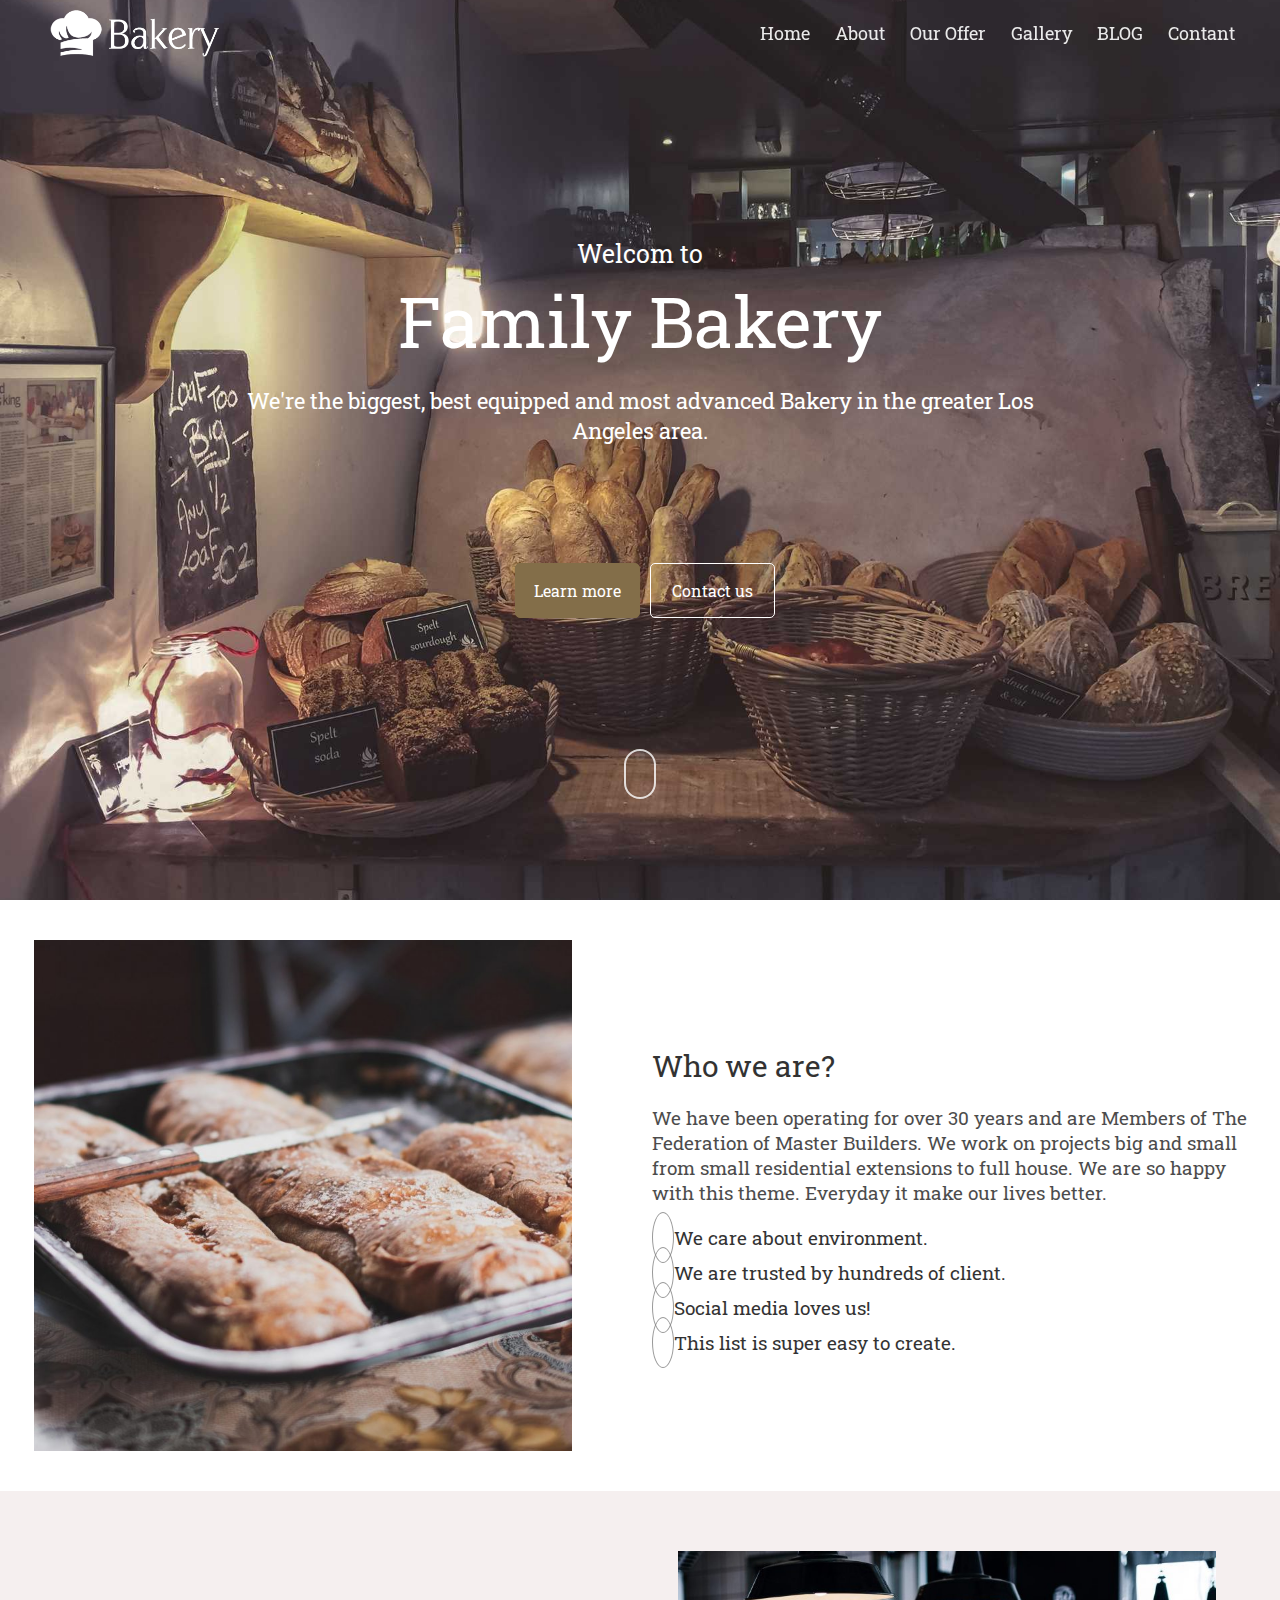
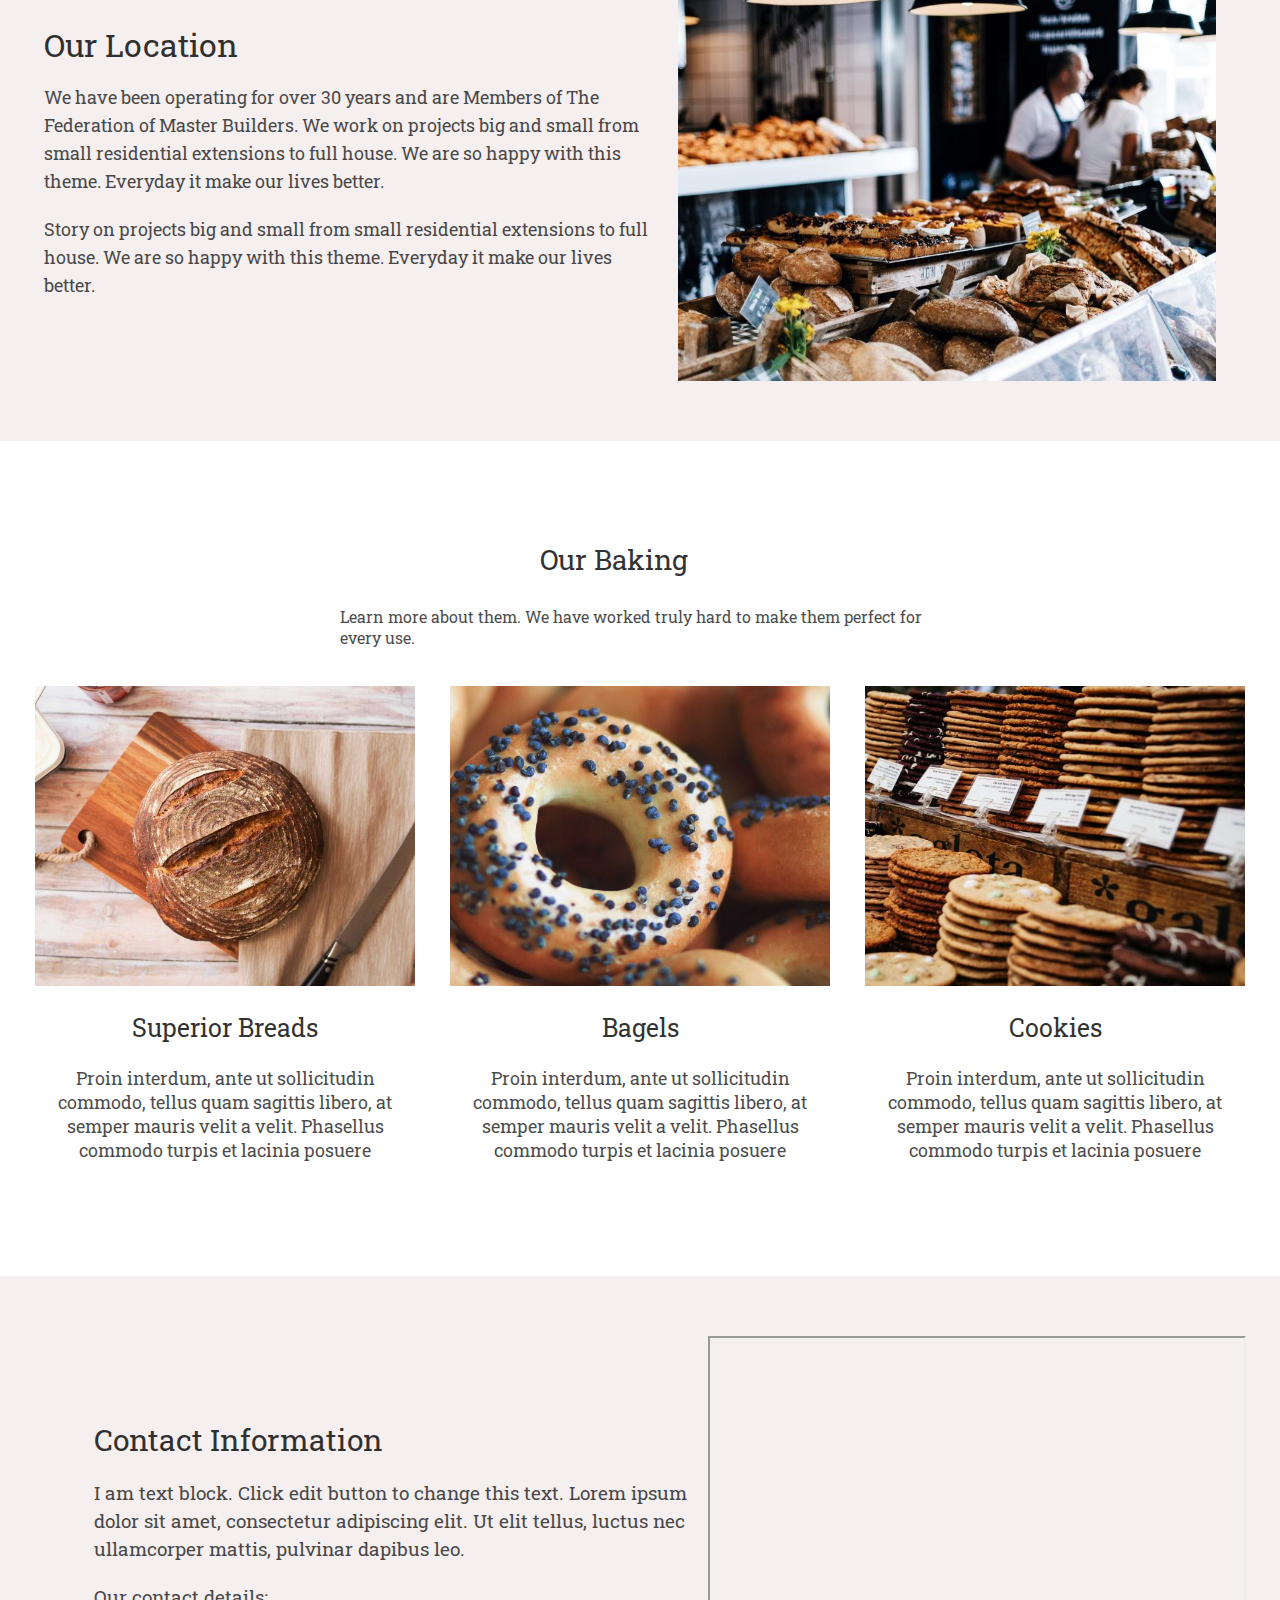
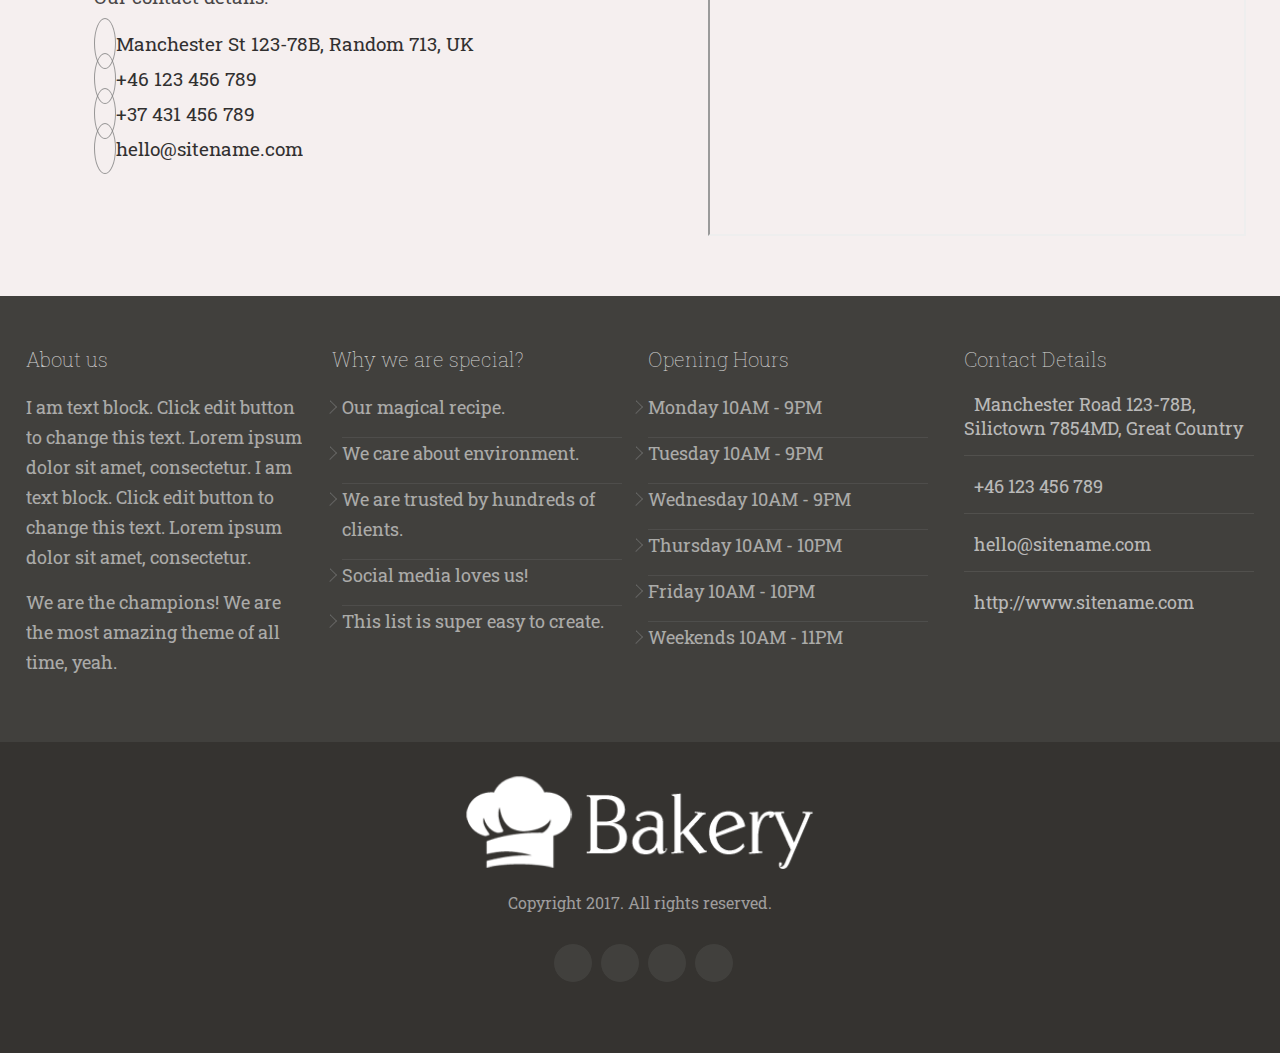
<file: index.html>
<!DOCTYPE html>
<html lang="en">
<head>
    <meta charset="UTF-8">
    <meta name="viewport" content="width=device-width, initial-scale=1.0">
    <title>Document</title>
    <link rel="stylesheet" href="./assets/style/style.css">
    <link rel="stylesheet" href="./assets/style/style2.css">
   
    <link rel="stylesheet" href="https://cdnjs.cloudflare.com/ajax/libs/font-awesome/6.5.1/css/all.min.css" integrity="sha512-DTOQO9RWCH3ppGqcWaEA1BIZOC6xxalwEsw9c2QQeAIftl+Vegovlnee1c9QX4TctnWMn13TZye+giMm8e2LwA==" crossorigin="anonymous" referrerpolicy="no-referrer" />
    <link rel="preconnect" href="https://fonts.googleapis.com">
    <link rel="preconnect" href="https://fonts.gstatic.com" crossorigin>
    <link href="https://fonts.googleapis.com/css2?family=Roboto+Slab:wght@100..900&display=swap" rel="stylesheet">
</head>
<body>
    <header class="header1">
        <nav class="navbar">
            <img src="./assets/img/img2.png" class="bakery">
         </div>
            <div><ul class="unorder">
                <li class="hide-onMobile"><a href="./index.html">Home</a></li>
                <li class="hide-onMobile"><a href="./about.html">About</a></li>
                <li class="hide-onMobile"><a href="./offer.html">Our Offer</a></li>
                <li class="hide-onMobile"><a href="./geller.html">Gallery</a></li>
                <li class="gelr hide-onMobile" onmouseover="show()"><a href="./blog.html">BLOG</a>
                    <div class="scrol hide-onMobile">
                        <ul class="scrol-li">
                            <li><a href="./blog.html">Blog index</a></li>
                            <li><a href="./simple.html"> Simple Post</a></li>
                            <li><a href="./Gellery.html">Gallery Post</a></li>
                            <li><a href="./pasic.html">Pasic post</a></li>
                        </ul>
                    </div>
                    </li>
                </li>
                <li class="hide-onMobile"><a href="./contant.html">Contant</a></li>
                <li class="visible-onMobile "><i class="fa-solid fa-bars bar" style="color: #000000; cursor: pointer;"></i>


                  <ul class="ul-onMbile">
                <span><i onclick="change()" class="fa-solid fa-xmark" style="color: #000000; margin: 10px 0 0px 20px; cursor: pointer;"></i></span>
                <li class="lk-li"><a href="./index.html">Home</a></li>
                <li class="lk-li"><a href="./about.html">About</a></li>
                <li class="lk-li"><a href="./offer.html">Our Offer</a></li>
                <li class="lk-li"><a href="./geller.html">Gallery</li>
                <li class="gelr nextt lk-li">
                    <div class="nextt"><a href="./blog.html" class="space">BLOG </a><i class="fa-solid fa-chevron-right nexter2" onclick="" style="cursor: pointer;"></i>
                       </div>
                    <div class="scroler">
                     <ul class="scroler-li">
                        <li><a href="./blog.html">Blog index</a></li>
                        <li><a href="./simple.html"> Simple Post</a></li>
                        <li><a href="./Gellery.html">Gallery Post</a></li>
                        <li><a href="./pasic.html">Pasic post</a></li>
                     </ul>
                    </div>
                    </li>
                </li>
                <li class="hide-des"><a href="./contant.html">Contant</a></li>
                </ul>
            </li>
         </ul>
         </div>
        </nav>

        <div class="hero">
            <div class="ch1">
            <h3>Welcom to </h3>
            <h1>Family Bakery</h1>
            <p>We're the biggest, best equipped and most advanced Bakery in the greater Los Angeles area.</p>
            </div>
            <div class="buton">
            <button>Learn more</button>
            <button>Contact us</button>
            </div>
            <div class="rectangle">
                <div class="animation"></div>
            </div>
        </div>
        

    </header>




    <main>
        <section class="sec1">
        <img class="son1" src="./assets/img/img4.jpg">
        <div class="son2">
        <h2>Who we are?</h2>
        <p>We have been operating for over 30 years and are Members of The Federation of Master Builders. We work on projects big and small from small residential extensions to full house. We are so happy with this theme. Everyday it make our lives better.</p>
        <ul class="ul-list">
            <li><i class="fa-solid fa-feather-pointed fa-rotate-270" style="color: #836e47;"></i> We care about environment.</li>
            <li><i class="fa-solid fa-users" style="color: #836e47;"></i> We are trusted by hundreds of client.</li>
            <li><i class="fa-solid fa-heart" style="color: #836e47;"></i> Social media loves us!</li>
            <li><i class="fa-solid fa-check" style="color: #836e47;"></i> This list is super easy to create.</li>
        </ul>
        </div>
        </section>
        <section class="sec1 sec11" style="background-color: rgb(245, 239, 239);">
            <div class="son11">
            <h2>Our Location</h2>
            <p>We have been operating for over 30 years and are Members of The Federation of Master Builders. We work on projects big and small from small residential extensions to full house. We are so happy with this theme. Everyday it make our lives better.</p>
            <p>Story on projects big and small from small residential extensions to full house. We are so happy with this theme. Everyday it make our lives better.</p>
            </div>
            <img class="son1" src="./assets/img/img5.jpg">
        </section>
        <section class="sec2">
            <h2>Our Baking</h2>
            <p>Learn more about them. We have worked truly hard to make them perfect for every use.</p>
            <div class="imges">
            <div class="card"><img src="./assets/img/img6.jpg"><h2>Superior Breads</h2><p>Proin interdum, ante ut sollicitudin commodo, tellus quam sagittis libero, at semper mauris velit a velit. Phasellus commodo turpis et lacinia posuere</p></div>
            <div class="card"><img src="./assets/img/img7.jpg"><h2>Bagels</h2><p>Proin interdum, ante ut sollicitudin commodo, tellus quam sagittis libero, at semper mauris velit a velit. Phasellus commodo turpis et lacinia posuere</p></div>
            <div class="card"><img src="./assets/img/img8.jpg"><h2>Cookies</h2><p>Proin interdum, ante ut sollicitudin commodo, tellus quam sagittis libero, at semper mauris velit a velit. Phasellus commodo turpis et lacinia posuere</p></div>
            </div>
        </section>
        <section class="sec1 sec11" style="background-color: rgb(245, 239, 239);">
            <div class="son2">
                <h2>Contact Information</h2>
                <p class="par">I am text block. Click edit button to change this text. Lorem ipsum dolor sit amet, consectetur adipiscing elit. Ut elit tellus, luctus nec ullamcorper mattis, pulvinar dapibus leo.</p>
                <p class="par">Our contact details:</p>
                <ul class="ul-list">
                    <li><i class="fa-solid fa-map" style="color: #836e47;"></i> Manchester St 123-78B, Random 713, UK</li>
                    <li><i class="fa-solid fa-phone" style="color: #836e47;"></i> +46 123 456 789</li>
                    <li><i class="fa-solid fa-headphones-simple" style="color: #836e47;"></i> +37 431 456 789</li>
                    <li><i class="fa-regular fa-envelope" style="color: #836e47;"></i> hello@sitename.com</li>
                </ul>


            </div>
            <iframe class="map" src="https://www.google.com/maps/embed?pb=!1m18!1m12!1m3!1d12095.280480027095!2d-73.9810252466824!3d40.72197620481016!2m3!1f0!2f0!3f0!3m2!1i1024!2i768!4f13.1!3m3!1m2!1s0x89c259842ef645cd%3A0x26871ab5ef4bf7fa!2zQm93ZXJ5LCDZhtmK2YjZitmI2LHZgw!5e0!3m2!1sar!2sus!4v1711577329340!5m2!1sar!2sus"></iframe>
        </section>
    </main>
    <footer>
    <div class="sec4">
        <div class="part">
            <h2 class="hed2">About us</h2>
            <p class="par2">I am text block. Click edit button to change this text. Lorem ipsum dolor sit amet, consectetur. I am text block. Click edit button to change this text. Lorem ipsum dolor sit amet, consectetur.</p>
            <p class="par2">We are the champions! We are the most amazing theme of all time, yeah.</p>
        </div>
        <div class="part div2">
            <h2>Why we are special?</h2>
            <p class="border">Our magical recipe.</p>
            <p class="border">We care about environment.</p>
            <p class="border">We are trusted by hundreds of clients.</p>
            <p class="border">Social media loves us!</p>
            <p>This list is super easy to create.</p>
        </div>
        <div class="part div3">
            <h2>Opening Hours</h2>
            <p class="border">Monday 10AM - 9PM</p>
            <p class="border">Tuesday 10AM - 9PM</p>
            <p class="border">Wednesday 10AM - 9PM</p>
            <p class="border">Thursday 10AM - 10PM</p>
            <p class="border">Friday 10AM - 10PM</p>
            <p>Weekends 10AM - 11PM</p>
        </div>
        <div class="part">
            <h2>Contact Details</h2>
            <ul class="ul-list">
                <li class="border"><i class="fa-solid fa-location-dot" style="color: #79756f;"></i> Manchester Road 123-78B,<span class="location"> Silictown 7854MD, Great Country</span></li>
                <li class="border"><i class="fa-solid fa-phone" style="color: #79756f;"></i> +46 123 456 789</li>
                <li class="border"><i class="fa-regular fa-envelope" style="color: #79756f;"> </i>hello@sitename.com</li>
                <li><i class="fa-solid fa-earth-americas" style="color: #79756f;"></i> http://www.sitename.com</li>
            </ul>
        </div>

    </div>


        <div class="foot2">
        <img src="./assets/img/img2.png">
        <p>Copyright 2017. All rights reserved.</p>
        <div class="icons">
        <a><i class="fa-brands fa-facebook-f" style="color: #ada9a9"></i></a>
        <a><i class="fa-brands fa-google-plus-g" style="color: #ada9a9"></i></a>
        <a><i class="fa-brands fa-linkedin-in" style="color: #ada9a9;"></i></a>
        <a><i class="fa-brands fa-twitter" style="color: #ada9a9;"></i></a>
        </div>
        </div>
    </footer>
    <script defer src="./assets/js/script.js"></script>
</body>
</html>
</file>
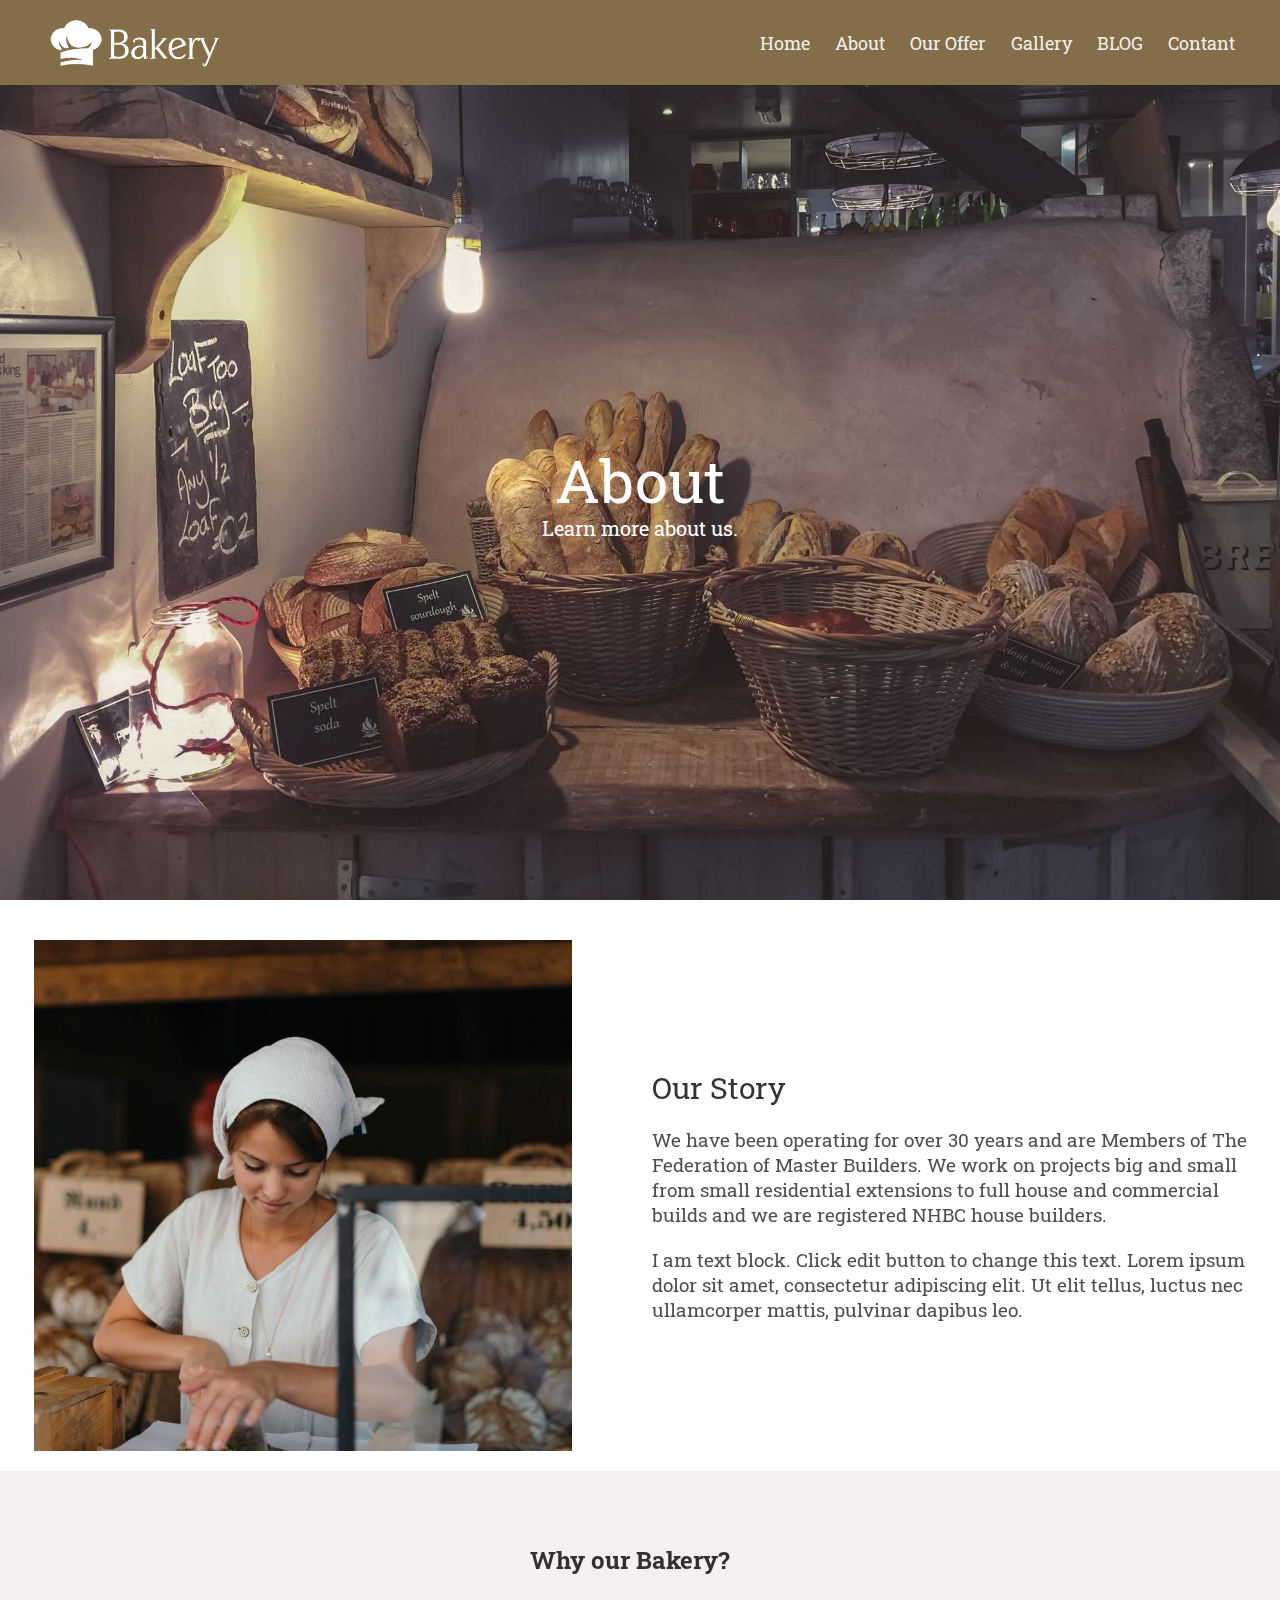
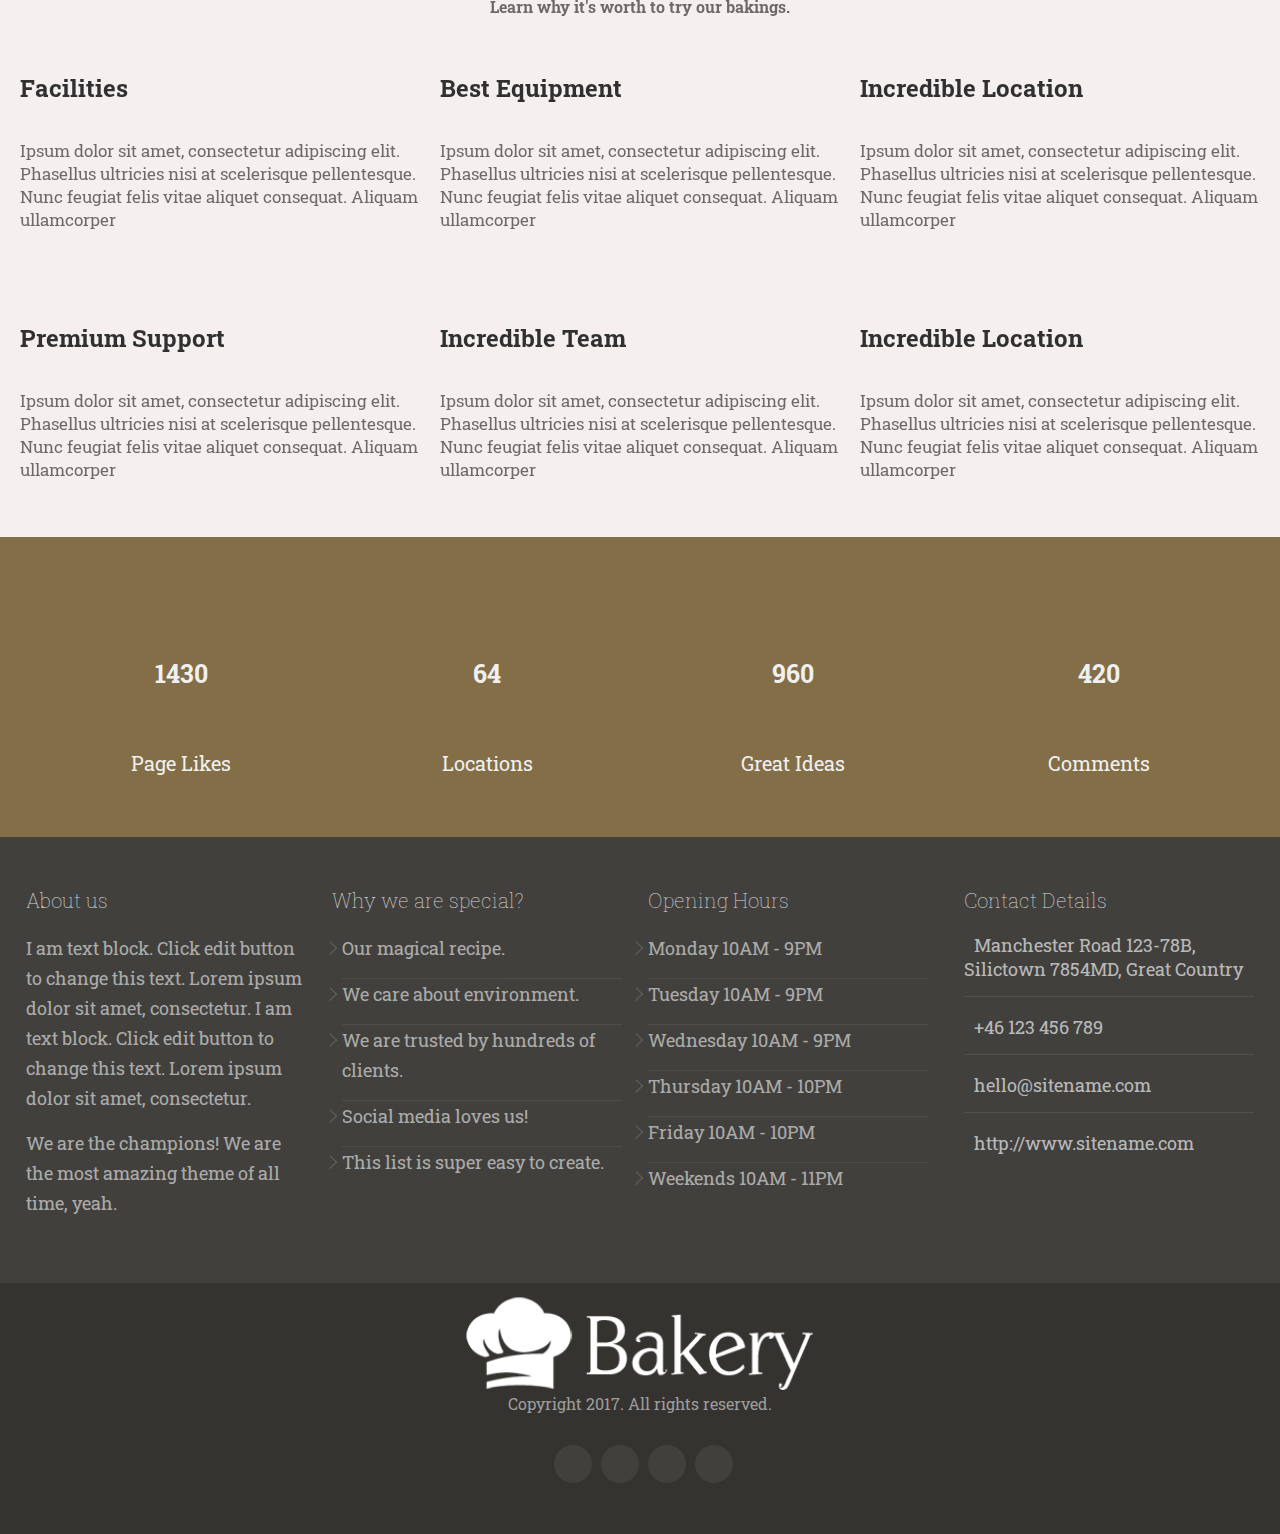
<file: about.html>
<!DOCTYPE html>
<html lang="en">
<head>
    <meta charset="UTF-8">
    <meta name="viewport" content="width=device-width, initial-scale=1.0">
    <title>Document</title>
    <link rel="stylesheet" href="./assets/style/style.css">
    <link rel="stylesheet" href="./assets/style/style2.css">
    <script defer src="./assets/js/script.js"></script>
    <link rel="preconnect" href="https://fonts.googleapis.com">
<link rel="preconnect" href="https://fonts.gstatic.com" crossorigin>
<link href="https://fonts.googleapis.com/css2?family=Raleway:ital,wght@0,100..900;1,100..900&display=swap" rel="stylesheet">
    <link rel="stylesheet" href="https://cdnjs.cloudflare.com/ajax/libs/font-awesome/6.5.1/css/all.min.css" integrity="sha512-DTOQO9RWCH3ppGqcWaEA1BIZOC6xxalwEsw9c2QQeAIftl+Vegovlnee1c9QX4TctnWMn13TZye+giMm8e2LwA==" crossorigin="anonymous" referrerpolicy="no-referrer" />
    <link rel="preconnect" href="https://fonts.googleapis.com">
    <link rel="preconnect" href="https://fonts.gstatic.com" crossorigin>
    <link href="https://fonts.googleapis.com/css2?family=Roboto+Slab:wght@100..900&display=swap" rel="stylesheet">
</head>
<body>
    <header class="header2">
    <nav class="navbar2">
        <img src="./assets/img/img2.png" class="bakery">
            
        <!-- <div><ul class="unorder">
               <li><a href="./index.html">Home</a></li>
               <li><a href="./about.html">About</a></li>
               <li><a href="./offer.html">Our Offer</a></li>
               <li><a href="./geller.html">Gallery</li>
               <li class="gelr"><a href="./blog.html">BLOG</a>
                   <div class="scrol">
                    <ul class="scrol-li">
                        <li><a href="./blog.html">Blog index</a></li>
                        <li><a href="./simple.html"> Simple Post</a></li>
                        <li><a href="./Gellery.html">Gallery Post</a></li>
                        <li><a href="./pasic.html">Pasic ost</a></li>
                    </ul>
                   </div>
                   </li>
               </li>
               <li><a href="./contant.html">Contant</a></li>
        </ul>
    </div> -->
    <div><ul class="unorder">
        <li class="hide-onMobile"><a href="./index.html">Home</a></li>
        <li class="hide-onMobile"><a href="./about.html">About</a></li>
        <li class="hide-onMobile"><a href="./offer.html">Our Offer</a></li>
        <li class="hide-onMobile"><a href="./geller.html">Gallery</a></li>
        <li class="gelr hide-onMobile" onmouseover="show()"><a href="./blog.html">BLOG</a>
            <div class="scrol hide-onMobile">
                <ul class="scrol-li">
                    <li><a href="./blog.html">Blog index</a></li>
                    <li><a href="./simple.html"> Simple Post</a></li>
                    <li><a href="./Gellery.html">Gallery Post</a></li>
                    <li><a href="./pasic.html">Pasic post</a></li>
                </ul>
            </div>
            </li>
        </li>
        <li class="hide-onMobile"><a href="./contant.html">Contant</a></li>
        <li class="visible-onMobile "><i class="fa-solid fa-bars bar" style="color: #000000; cursor: pointer;"></i>


          <ul class="ul-onMbile">
        <span><i onclick="change()" class="fa-solid fa-xmark" style="color: #000000; margin: 10px 0 0px 20px; cursor: pointer;"></i></span>
        <li class="lk-li"><a href="./index.html">Home</a></li>
        <li class="lk-li"><a href="./about.html">About</a></li>
        <li class="lk-li"><a href="./offer.html">Our Offer</a></li>
        <li class="lk-li"><a href="./geller.html">Gallery</li>
        <li class="gelr nextt lk-li">
            <div class="nextt"><a href="./blog.html" class="space">BLOG </a><i class="fa-solid fa-chevron-right nexter2" onclick="" style="cursor: pointer;"></i>
               </div>
            <div class="scroler">
             <ul class="scroler-li">
                <li><a href="./blog.html">Blog index</a></li>
                <li><a href="./simple.html"> Simple Post</a></li>
                <li><a href="./Gellery.html">Gallery Post</a></li>
                <li><a href="./pasic.html">Pasic post</a></li>
             </ul>
            </div>
            </li>
        </li>
        <li class="hide-des"><a href="./contant.html">Contant</a></li>
        </ul>
    </li>
 </ul>
 </div>

</nav>
    <div class="hero2">
        <h1>About</h1>
        <h4>Learn more about us.</h4>

    </div>
    </header>
    <main>
        <section class="sec1">
            <img class="son1" src="./assets/img/roman-kraft-56589-800x760.jpg">
            <div class="son2">
                <h2>Our Story</h2>
                <p>We have been operating for over 30 years and are Members of The Federation of Master Builders. We work on projects big and small from small residential extensions to full house and commercial builds and we are registered NHBC house builders.</p>
                <p>I am text block. Click edit button to change this text. Lorem ipsum dolor sit amet, consectetur adipiscing elit. Ut elit tellus, luctus nec ullamcorper mattis, pulvinar dapibus leo.</p>

             </div>  
             </section>
        <section class="sec3">
            <div class="s-son1">
                <i class="fa-solid fa-inbox fa-2xl" style="color: #836e47;"></i>
                <h2>Why our Bakery?</h2>
                <h4>Learn why it's worth to try our bakings.</h4>
            </div>
            <div class="s-son2">
                <div>
                    <h2>Facilities</h2>
                    <p>Ipsum dolor sit amet, consectetur adipiscing elit. Phasellus ultricies nisi at scelerisque pellentesque. Nunc feugiat felis vitae aliquet consequat. Aliquam ullamcorper</p>
                </div>
                <div>
                    <h2>Best Equipment</h2>
                    <p>Ipsum dolor sit amet, consectetur adipiscing elit. Phasellus ultricies nisi at scelerisque pellentesque. Nunc feugiat felis vitae aliquet consequat. Aliquam ullamcorper</p>
                </div>
                <div>
                    <h2>Incredible Location</h2>
                    <p>Ipsum dolor sit amet, consectetur adipiscing elit. Phasellus ultricies nisi at scelerisque pellentesque. Nunc feugiat felis vitae aliquet consequat. Aliquam ullamcorper</p>
                </div>
            </div>



            <div class="s-son2">
                <div>
                    <h2>Premium Support</h2>
                    <p>Ipsum dolor sit amet, consectetur adipiscing elit. Phasellus ultricies nisi at scelerisque pellentesque. Nunc feugiat felis vitae aliquet consequat. Aliquam ullamcorper</p>
                </div>
                <div>
                    <h2>Incredible Team</h2>
                    <p>Ipsum dolor sit amet, consectetur adipiscing elit. Phasellus ultricies nisi at scelerisque pellentesque. Nunc feugiat felis vitae aliquet consequat. Aliquam ullamcorper</p>
                </div>
                <div>
                    <h2>Incredible Location</h2>
                    <p>Ipsum dolor sit amet, consectetur adipiscing elit. Phasellus ultricies nisi at scelerisque pellentesque. Nunc feugiat felis vitae aliquet consequat. Aliquam ullamcorper</p>
                </div>
            </div>
        </section> 
        <section class="sec5">
            <div>
                <i class="fa-regular fa-thumbs-up" style="color: #f0f0f0;"></i>
                <p class="sec5-par">1430</p>
                <p>Page Likes</p>
            </div>

            <div>
                <i class="fa-solid fa-store" style="color: #f0f0f0;"></i>
                <p class="sec5-par">64</p>
                <p>Locations</p>
                </div>
            <div><i class="fa-regular fa-lightbulb" style="color: #f0f0f0;"></i>
                <p class="sec5-par">960</p>
                <p>Great Ideas</p>
            </div>
            <div><i class="fa-regular fa-comment" style="color: #f0f0f0;"></i>
                <p class="sec5-par">420</p>
                <p>Comments</p>
            </div>
        </section> 
        <section class="sec4">
            <div class="part">
                <h2 class="hed2">About us</h2>
                <p class="par2">I am text block. Click edit button to change this text. Lorem ipsum dolor sit amet, consectetur. I am text block. Click edit button to change this text. Lorem ipsum dolor sit amet, consectetur.</p>
                <p class="par2">We are the champions! We are the most amazing theme of all time, yeah.</p>
            </div>
            <div class="part div2">
                <h2>Why we are special?</h2>
                <p class="border">Our magical recipe.</p>
                <p class="border">We care about environment.</p>
                <p class="border">We are trusted by hundreds of clients.</p>
                <p class="border">Social media loves us!</p>
                <p>This list is super easy to create.</p>
            </div>
            <div class="part div3">
                <h2>Opening Hours</h2>
                <p class="border">Monday 10AM - 9PM</p>
                <p class="border">Tuesday 10AM - 9PM</p>
                <p class="border">Wednesday 10AM - 9PM</p>
                <p class="border">Thursday 10AM - 10PM</p>
                <p class="border">Friday 10AM - 10PM</p>
                <p>Weekends 10AM - 11PM</p>
            </div>
            <div class="part">
                <h2>Contact Details</h2>
                <ul class="ul-list">
                    <li class="border"><i class="fa-solid fa-location-dot" style="color: #79756f;"></i> Manchester Road 123-78B,<span class="location"> Silictown 7854MD, Great Country</span></li>
                    <li class="border"><i class="fa-solid fa-phone" style="color: #79756f;"></i> +46 123 456 789</li>
                    <li class="border"><i class="fa-regular fa-envelope" style="color: #79756f;"> </i>hello@sitename.com</li>
                    <li><i class="fa-solid fa-earth-americas" style="color: #79756f;"></i> http://www.sitename.com</li>
                </ul>
            </div>
    
        </section>
    
        </main>
        <footer>
            <img src="./assets/img/img2.png">
            <p>Copyright 2017. All rights reserved.</p>
            <div class="icons">
            <a><i class="fa-brands fa-facebook-f" style="color: #ada9a9"></i></a>
            <a><i class="fa-brands fa-google-plus-g" style="color: #ada9a9"></i></a>
            <a><i class="fa-brands fa-linkedin-in" style="color: #ada9a9;"></i></a>
            <a><i class="fa-brands fa-twitter" style="color: #ada9a9;"></i></a>
            </div>
        </footer>    
        <script defer src="./assets/js/script.js"></script>
   
</body>
</html>
</file>
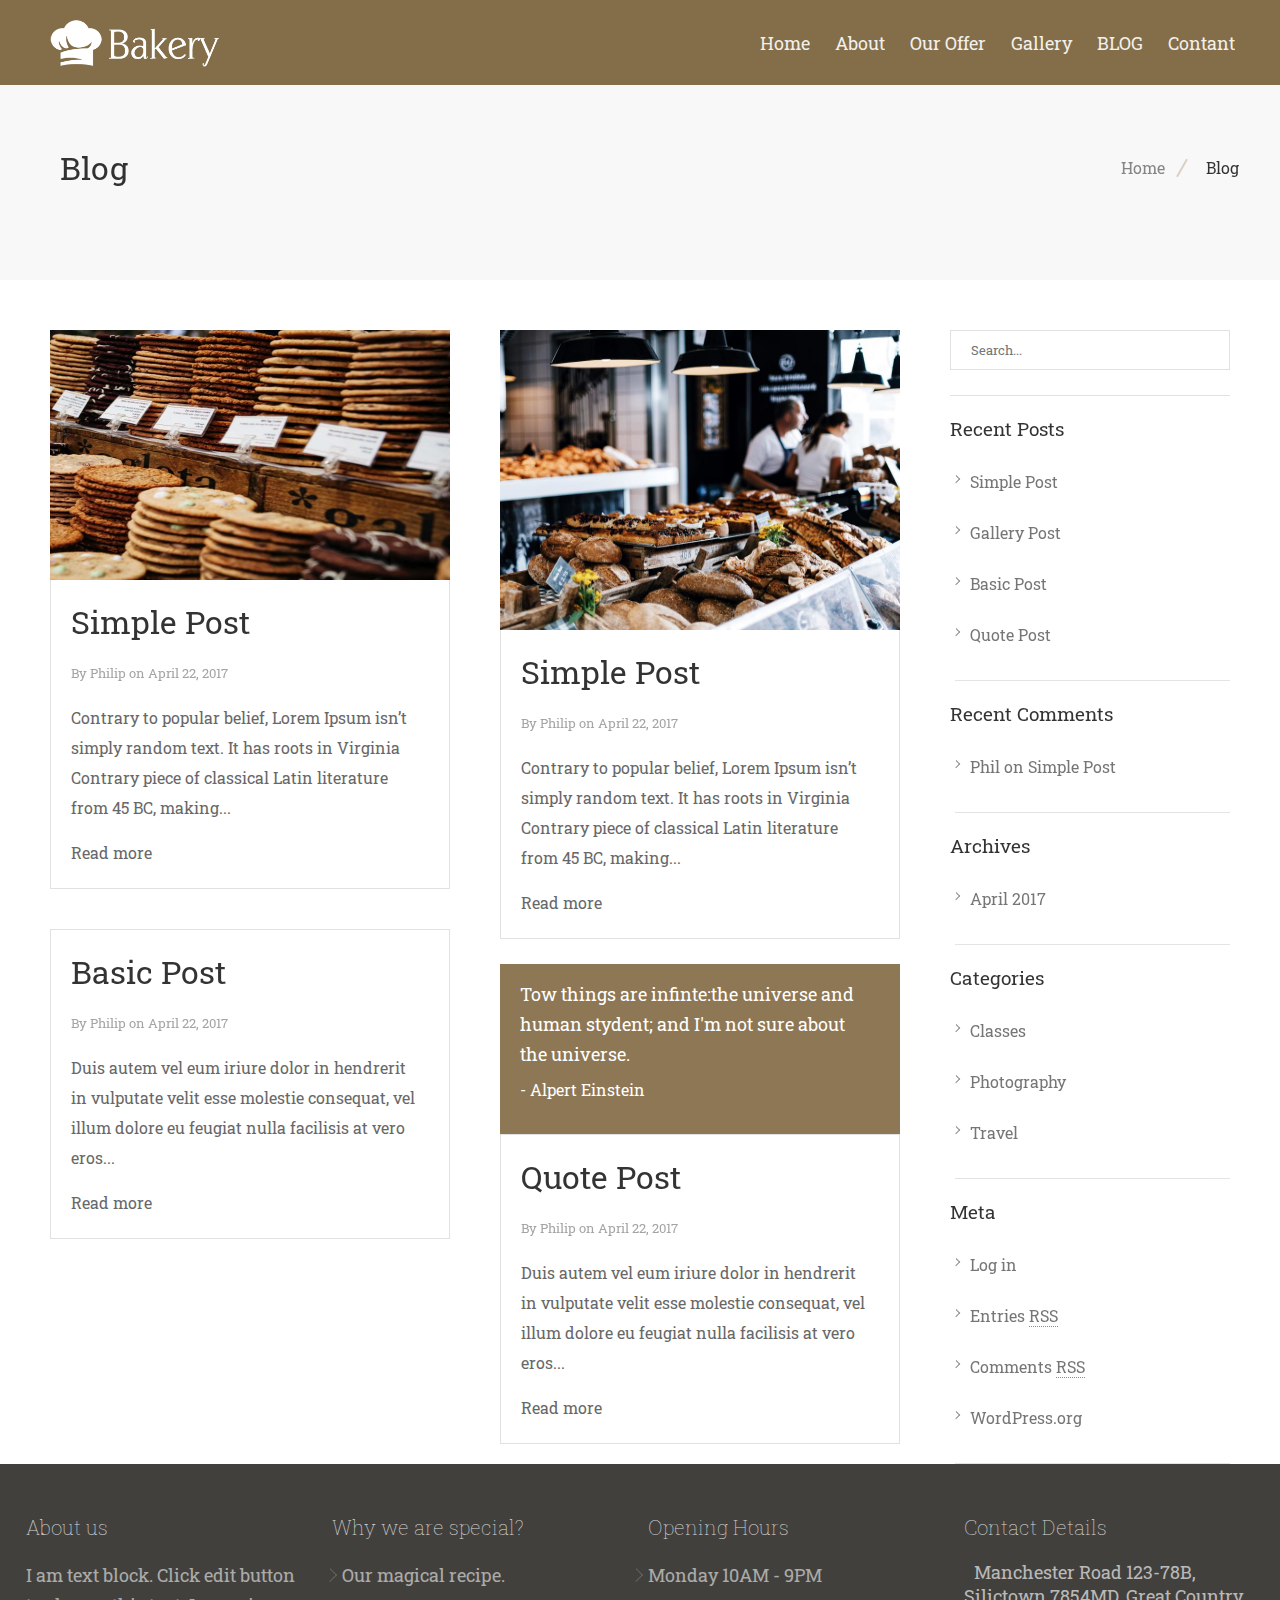
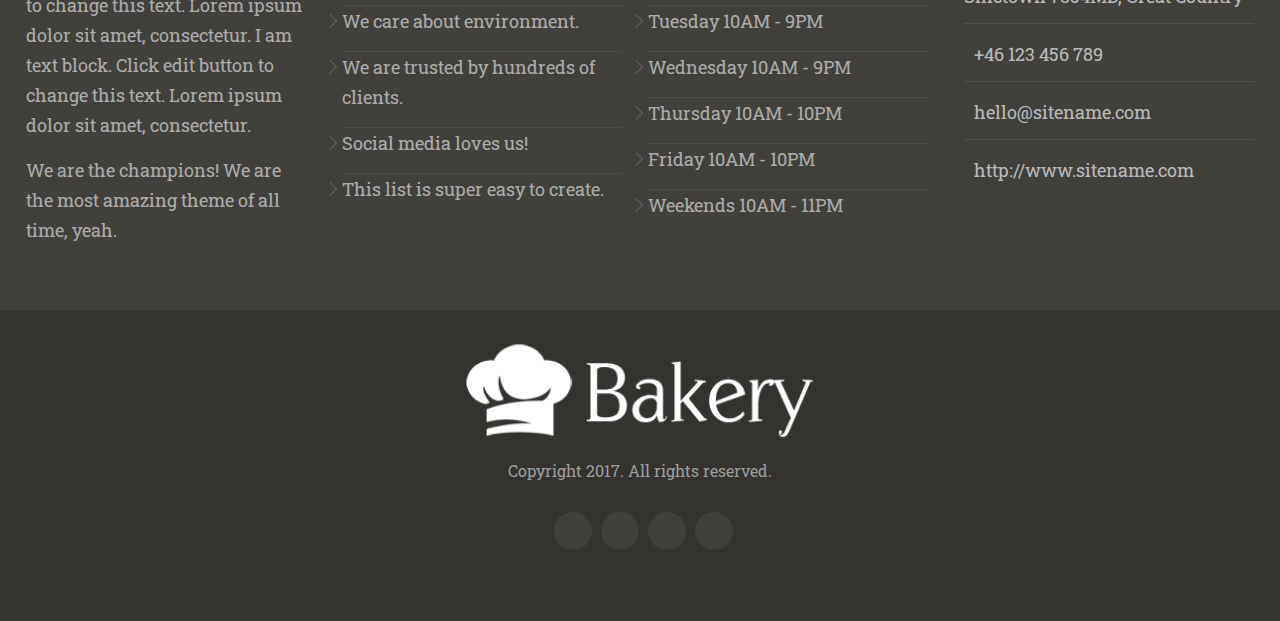
<file: blog.html>
<!DOCTYPE html>
<html lang="en">
<head>
    <meta charset="UTF-8">
    <meta name="viewport" content="width=device-width, initial-scale=1.0">
    <title>Document</title>
    <link rel="stylesheet" href="./assets/style/style.css">
    <link rel="stylesheet" href="./assets/style/style2.css">
    <link rel="stylesheet" href="https://cdnjs.cloudflare.com/ajax/libs/font-awesome/6.5.1/css/all.min.css" integrity="sha512-DTOQO9RWCH3ppGqcWaEA1BIZOC6xxalwEsw9c2QQeAIftl+Vegovlnee1c9QX4TctnWMn13TZye+giMm8e2LwA==" crossorigin="anonymous" referrerpolicy="no-referrer" />
    <link rel="preconnect" href="https://fonts.googleapis.com">
    <link rel="preconnect" href="https://fonts.gstatic.com" crossorigin>
    <link href="https://fonts.googleapis.com/css2?family=Roboto+Slab:wght@100..900&display=swap" rel="stylesheet">
</head>
<body>
    <header>
        <nav class="navbar2">
            <img src="./assets/img/img2.png" class="bakery">
                
            <!-- <div><ul class="unorder">
                   <li><a href="./index.html">Home</a></li>
                   <li><a href="./about.html">About</a></li>
                   <li><a href="./offer.html">Our Offer</a></li>
                   <li><a href="./geller.html">Gallery</li>
                   <li class="gelr"><a href="./blog.html">BLOG</a>
                       <div class="scrol">
                        <ul class="scrol-li">
                            <li><a href="./blog.html">Blog index</a></li>
                            <li><a href="./simple.html"> Simple Post</a></li>
                            <li><a href="./Gellery.html">Gallery Post</a></li>
                            <li><a href="./pasic.html">Pasic post</a></li>
                        </ul>
                       </div>
                       </li>
                   </li>
                   <li><a href="./contant.html">Contant</a></li>
            </ul>
        </div> -->
        <div><ul class="unorder">
            <li class="hide-onMobile"><a href="./index.html">Home</a></li>
            <li class="hide-onMobile"><a href="./about.html">About</a></li>
            <li class="hide-onMobile"><a href="./offer.html">Our Offer</a></li>
            <li class="hide-onMobile"><a href="./geller.html">Gallery</a></li>
            <li class="gelr hide-onMobile" onmouseover="show()"><a href="./blog.html">BLOG</a>
                <div class="scrol hide-onMobile">
                    <ul class="scrol-li">
                        <li><a href="./blog.html">Blog index</a></li>
                        <li><a href="./simple.html"> Simple Post</a></li>
                        <li><a href="./Gellery.html">Gallery Post</a></li>
                        <li><a href="./pasic.html">Pasic post</a></li>
                    </ul>
                </div>
                </li>
            </li>
            <li class="hide-onMobile"><a href="./contant.html">Contant</a></li>
            <li class="visible-onMobile "><i class="fa-solid fa-bars bar" style="color: #000000; cursor: pointer;"></i>


              <ul class="ul-onMbile">
            <span><i onclick="change()" class="fa-solid fa-xmark" style="color: #000000; margin: 10px 0 0px 20px; cursor: pointer;"></i></span>
            <li class="lk-li"><a href="./index.html">Home</a></li>
            <li class="lk-li"><a href="./about.html">About</a></li>
            <li class="lk-li"><a href="./offer.html">Our Offer</a></li>
            <li class="lk-li"><a href="./geller.html">Gallery</li>
            <li class="gelr nextt lk-li">
                <div class="nextt"><a href="./blog.html" class="space">BLOG </a><i class="fa-solid fa-chevron-right nexter2" onclick="" style="cursor: pointer;"></i>
                   </div>
                <div class="scroler">
                 <ul class="scroler-li">
                    <li><a href="./blog.html">Blog index</a></li>
                    <li><a href="./simple.html"> Simple Post</a></li>
                    <li><a href="./Gellery.html">Gallery Post</a></li>
                    <li><a href="./pasic.html">Pasic post</a></li>
                 </ul>
                </div>
                </li>
            </li>
            <li class="hide-des"><a href="./contant.html">Contant</a></li>
            </ul>
        </li>
     </ul>
     </div>    
    </nav>
        <div class="hero-blog">
            <h1>Blog</h1>
            <ul>
                <li><a class="offer bg-main" href="./index.html">Home</a></li>
                <li>Blog</li>
            </ul>
        </div>

    </header>
    <main>
        <section class="sec1-blog">
            
            <div class="container blog1">
                <img class="img-blog" src="./assets/img/img8.jpg">
                <div class="div1-blog">
                <h1>Simple Post</h1>
                <p class="par1-blog">By Philip on April 22, 2017</p>
                <p>Contrary to popular belief, Lorem Ipsum isn’t simply random text. It has roots in Virginia Contrary piece of classical Latin literature from 45 BC, making...</p>
                <p class="par3-blog">Read more <i class="fa-solid fa-arrow-right" style="color: #686868;"></i></p>
                </div>
                
                    <div class="div1-blog add-blog">
                        <h1>Basic Post</h1>
                        <p class="par1-blog">By Philip on April 22, 2017</p>
                        <p>Duis autem vel eum iriure dolor in hendrerit in vulputate velit esse molestie consequat, vel illum dolore eu feugiat nulla facilisis at vero eros...</p>
                        <p class="par3-blog">Read more <i class="fa-solid fa-arrow-right" style="color: #686868;"></i></p>
                        </div>
               
            </div>
            <div class="container blog2">
                <img class="img-blog img2-blog" src="./assets/img/img5.jpg">
                <div class="div1-blog">
                <h1>Simple Post</h1>
                <p class="par1-blog">By Philip on April 22, 2017</p>
                <p>Contrary to popular belief, Lorem Ipsum isn’t simply random text. It has roots in Virginia Contrary piece of classical Latin literature from 45 BC, making...</p>
                <p class="par3-blog">Read more <i class="fa-solid fa-arrow-right" style="color: #686868;"></i></p>
                </div>
                <div class="div1-1-blog">
                    <p class="par4-blog">Tow things are infinte:the universe and human stydent; and I'm not sure about the universe. </p>
                    <div class="div1-3-blog">
                        <p class="blog-par5">- Alpert Einstein</p>
                        <i class="fa-solid fa-quote-left icon2-blog" style="color: #d2c9bb;"></i>

                    </div>

                </div>
                <div class="div1-blog add2-blog">
                <h1>Quote Post</h1>
                <p class="par1-blog">By Philip on April 22, 2017</p>
                <p>Duis autem vel eum iriure dolor in hendrerit in vulputate velit esse molestie consequat, vel illum dolore eu feugiat nulla facilisis at vero eros...</p>
                <p class="par3-blog">Read more <i class="fa-solid fa-arrow-right" style="color: #686868;"></i></p>
                </div>

            </div>
            <div class="div3-blog blog3">
                <form class="form-blog">
                    <input type="text" placeholder="Search..."><i class="fa-solid fa-magnifying-glass icon-blog" style="color: #686868;"></i>
                    </form>
                    <div>
                        <h3>Recent Posts</h3>
                    <ul>
                    <li class="li-blog">Simple Post</li>
                    <li class="li-blog">Gallery Post</li>
                    <li class="li-blog">Basic Post</li>
                    <li class="li-blog">Quote Post</li>
                    </ul>
                    </div>
                    <div>
                        <h3>Recent Comments</h3>
                    <ul>
                    <li class="li-blog">Phil on Simple Post</li>
                    </ul>
                    </div>
                    <div>
                        <h3>Archives</h3>
                    <ul>
                    <li class="li-blog">April 2017</li>
                    </ul>
                    </div>
                    <div>
                        <h3>Categories</h3>
                    <ul>
                    <li class="li-blog">Classes</li>
                    <li class="li-blog">Photography</li>
                    <li class="li-blog">Travel</li>
                    </ul>
                    </div>
                    <div>
                        <h3>Meta</h3>
                    <ul>
                    <li class="li-blog">Log in</li>
                    <li class="li-blog">Entries <span>RSS </span></li>
                    <li class="li-blog">Comments <span>RSS</span></li>
                    <li class="li-blog">WordPress.org</li>
                    </ul>
                    </div>
            </div>
        </section>
    </main>
    <footer>
        <div class="sec4">
            <div class="part">
                <h2 class="hed2">About us</h2>
                <p class="par2">I am text block. Click edit button to change this text. Lorem ipsum dolor sit amet, consectetur. I am text block. Click edit button to change this text. Lorem ipsum dolor sit amet, consectetur.</p>
                <p class="par2">We are the champions! We are the most amazing theme of all time, yeah.</p>
            </div>
            <div class="part div2">
                <h2>Why we are special?</h2>
                <p class="border">Our magical recipe.</p>
                <p class="border">We care about environment.</p>
                <p class="border">We are trusted by hundreds of clients.</p>
                <p class="border">Social media loves us!</p>
                <p>This list is super easy to create.</p>
            </div>
            <div class="part div3">
                <h2>Opening Hours</h2>
                <p class="border">Monday 10AM - 9PM</p>
                <p class="border">Tuesday 10AM - 9PM</p>
                <p class="border">Wednesday 10AM - 9PM</p>
                <p class="border">Thursday 10AM - 10PM</p>
                <p class="border">Friday 10AM - 10PM</p>
                <p>Weekends 10AM - 11PM</p>
            </div>
            <div class="part">
                <h2>Contact Details</h2>
                <ul class="ul-list">
                    <li class="border"><i class="fa-solid fa-location-dot" style="color: #79756f;"></i> Manchester Road 123-78B,<span class="location"> Silictown 7854MD, Great Country</span></li>
                    <li class="border"><i class="fa-solid fa-phone" style="color: #79756f;"></i> +46 123 456 789</li>
                    <li class="border"><i class="fa-regular fa-envelope" style="color: #79756f;"> </i>hello@sitename.com</li>
                    <li><i class="fa-solid fa-earth-americas" style="color: #79756f;"></i> http://www.sitename.com</li>
                </ul>
            </div>
    
        </div>
    
    
            <div class="foot2">
            <img src="./assets/img/img2.png">
            <p>Copyright 2017. All rights reserved.</p>
            <div class="icons">
            <a><i class="fa-brands fa-facebook-f" style="color: #ada9a9"></i></a>
            <a><i class="fa-brands fa-google-plus-g" style="color: #ada9a9"></i></a>
            <a><i class="fa-brands fa-linkedin-in" style="color: #ada9a9;"></i></a>
            <a><i class="fa-brands fa-twitter" style="color: #ada9a9;"></i></a>
            </div>
            </div>
        </footer>
    <script defer src="./assets/js/script.js"></script>
</body>
</html>
</file>
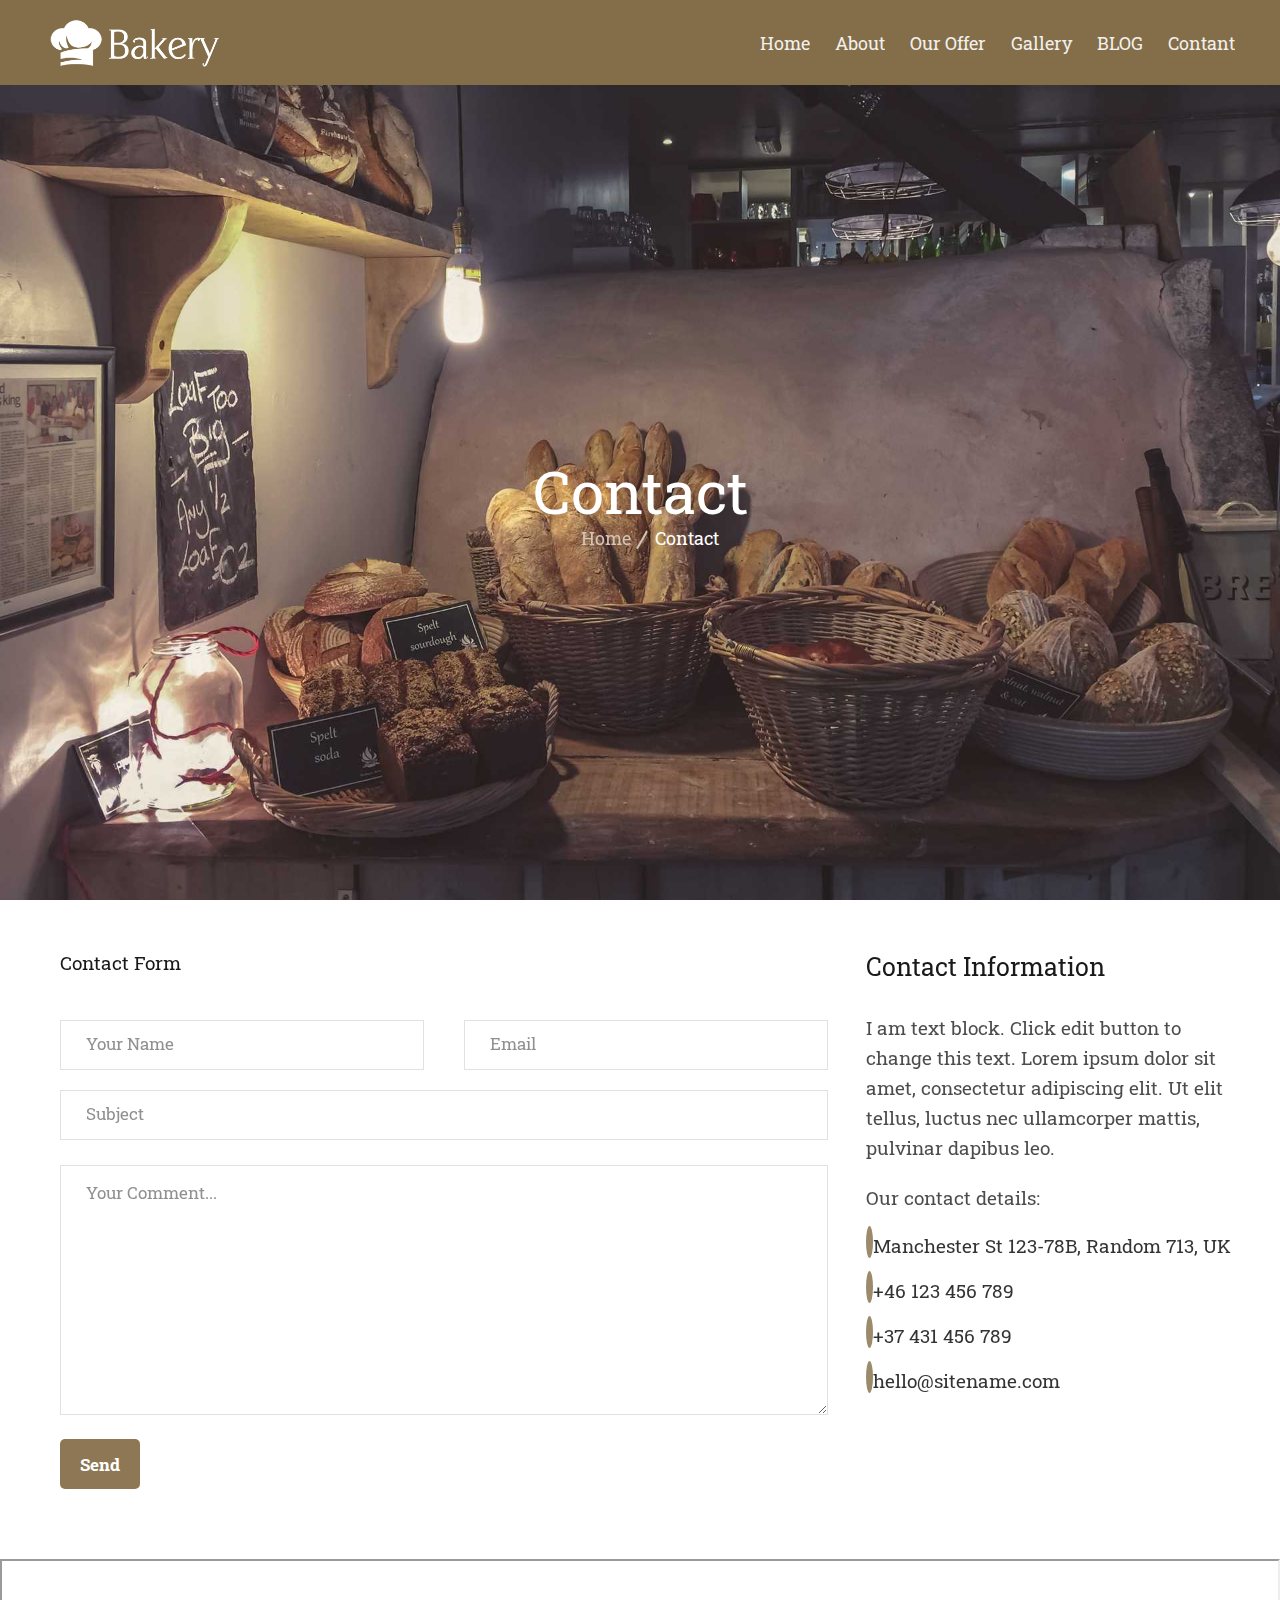
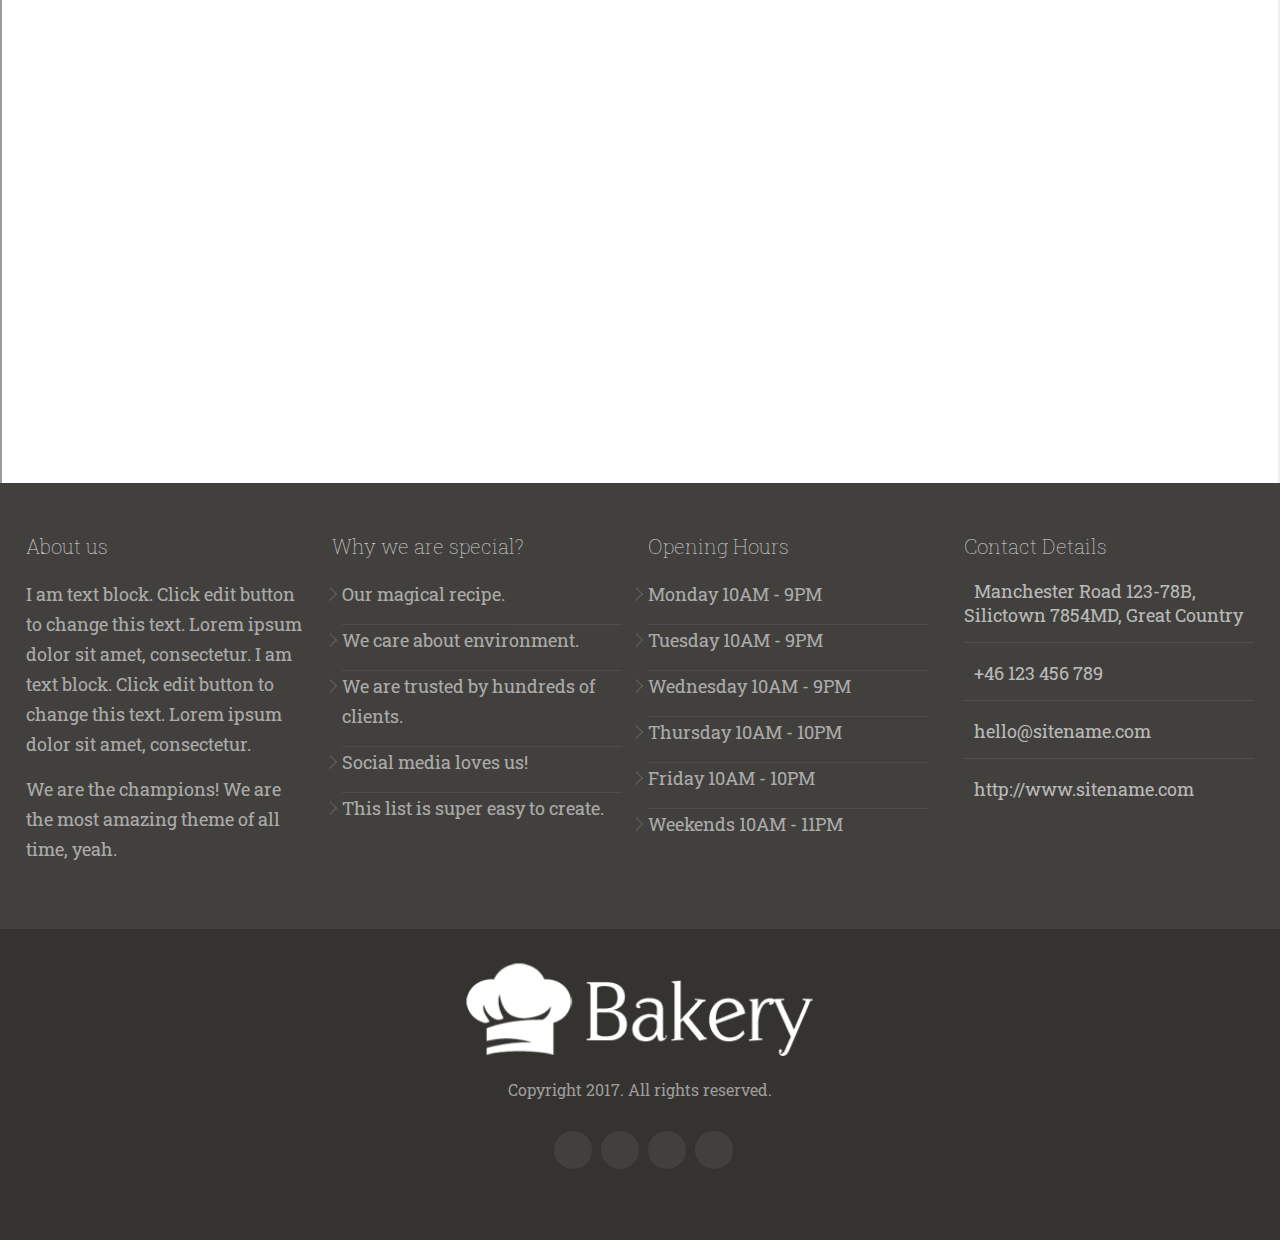
<file: contant.html>
<!DOCTYPE html>
<html lang="en">
<head>
    <meta charset="UTF-8">
    <meta name="viewport" content="width=device-width, initial-scale=1.0">
    <title>Document</title>
    <link rel="stylesheet" href="./assets/style/style.css">
    <link rel="stylesheet" href="./assets/style/style2.css">
  
  <link rel="stylesheet" href="https://cdnjs.cloudflare.com/ajax/libs/font-awesome/6.5.1/css/all.min.css" integrity="sha512-DTOQO9RWCH3ppGqcWaEA1BIZOC6xxalwEsw9c2QQeAIftl+Vegovlnee1c9QX4TctnWMn13TZye+giMm8e2LwA==" crossorigin="anonymous" referrerpolicy="no-referrer" />
  <link rel="preconnect" href="https://fonts.googleapis.com">
  <link rel="preconnect" href="https://fonts.gstatic.com" crossorigin>
  <link href="https://fonts.googleapis.com/css2?family=Roboto+Slab:wght@100..900&display=swap" rel="stylesheet">
</head>
<body>

    <header class="header3">
        <nav class="navbar2">
            <img src="./assets/img/img2.png" class="bakery">
                
            <!-- <div><ul class="unorder">
                   <li><a href="./index.html">Home</a></li>
                   <li><a href="./about.html">About</a></li>
                   <li><a href="./offer.html">Our Offer</a></li>
                   <li><a href="./geller.html">Gallery</li>
                   <li class="gelr"><a href="./blog.html">BLOG</a>
                       <div class="scrol">
                        <ul class="scrol-li">
                            <li><a href="./blog.html">Blog index</a></li>
                            <li><a href="./simple.html"> Simple Post</a></li>
                            <li><a href="./Gellery.html">Gallery Post</a></li>
                            <li><a href="./pasic.html">Pasic post</a></li>
                        </ul>
                       </div>
                       </li>
                   </li>
                   <li><a href="./contant.html">Contant</a></li>
            </ul>
        </div> -->
        <div><ul class="unorder">
            <li class="hide-onMobile"><a href="./index.html">Home</a></li>
            <li class="hide-onMobile"><a href="./about.html">About</a></li>
            <li class="hide-onMobile"><a href="./offer.html">Our Offer</a></li>
            <li class="hide-onMobile"><a href="./geller.html">Gallery</a></li>
            <li class="gelr hide-onMobile" onmouseover="show()"><a href="./blog.html">BLOG</a>
                <div class="scrol hide-onMobile">
                    <ul class="scrol-li">
                        <li><a href="./blog.html">Blog index</a></li>
                        <li><a href="./simple.html"> Simple Post</a></li>
                        <li><a href="./Gellery.html">Gallery Post</a></li>
                        <li><a href="./pasic.html">Pasic post</a></li>
                    </ul>
                </div>
                </li>
            </li>
            <li class="hide-onMobile"><a href="./contant.html">Contant</a></li>
            <li class="visible-onMobile "><i class="fa-solid fa-bars bar" style="color: #000000; cursor: pointer;"></i>


              <ul class="ul-onMbile">
            <span><i onclick="change()" class="fa-solid fa-xmark" style="color: #000000; margin: 10px 0 0px 20px; cursor: pointer;"></i></span>
            <li class="lk-li"><a href="./index.html">Home</a></li>
            <li class="lk-li"><a href="./about.html">About</a></li>
            <li class="lk-li"><a href="./offer.html">Our Offer</a></li>
            <li class="lk-li"><a href="./geller.html">Gallery</li>
            <li class="gelr nextt lk-li">
                <div class="nextt"><a href="./blog.html" class="space">BLOG </a><i class="fa-solid fa-chevron-right nexter2" onclick="" style="cursor: pointer;"></i>
                   </div>
                <div class="scroler">
                 <ul class="scroler-li">
                    <li><a href="./blog.html">Blog index</a></li>
                    <li><a href="./simple.html"> Simple Post</a></li>
                    <li><a href="./Gellery.html">Gallery Post</a></li>
                    <li><a href="./pasic.html">Pasic post</a></li>
                 </ul>
                </div>
                </li>
            </li>
            <li class="hide-des"><a href="./contant.html">Contant</a></li>
            </ul>
        </li>
     </ul>
     </div>   
    </nav>
        <div class="hero2">
            <h1>Contact</h1>
            <div>
            <a class="offer" href="./index.html">Home</a>
            <a>Contact</a>
            </div>
        </div>
    </header>
    <main>
        <section class="contact1">

               
                    <div class="div6-simple cotact-form" style="margin-top: 0;">
                        <h3>Contact Form</h3>
                        <form>
                            
                            <div class="input-simple">
                                <input type="text" placeholder="Your Name">
                                <input type="Email" placeholder="Email">
                            </div>
                            <input class="input-simple2" type="text" placeholder="Subject">
                            <textarea placeholder="Your Comment..."></textarea>
                            <button class="bt">Send</button>
                       
                        </form>
                        <div>

                        </div>
                        

                        </div>
                        
                        <div class="son22">
                            <h2>Contact Information</h2>
                            <p class="par">I am text block. Click edit button to change this text. Lorem ipsum dolor sit amet, consectetur adipiscing elit. Ut elit tellus, luctus nec ullamcorper mattis, pulvinar dapibus leo.</p>
                            <p class="par">Our contact details:</p>
                            <ul class="ul-list">
                                <li><i class="fa-solid fa-map"></i> Manchester St 123-78B, Random 713, UK</li>
                                <li><i class="fa-solid fa-phone"></i> +46 123 456 789</li>
                                <li><i class="fa-solid fa-headphones-simple"></i> +37 431 456 789</li>
                                <li><i class="fa-regular fa-envelope"></i> hello@sitename.com</li>
                            </ul>
            
            
                        </div>
            
          
        </section>
        <section>
            <iframe class="map2" src="https://www.google.com/maps/embed?pb=!1m18!1m12!1m3!1d12095.280480027095!2d-73.9810252466824!3d40.72197620481016!2m3!1f0!2f0!3f0!3m2!1i1024!2i768!4f13.1!3m3!1m2!1s0x89c259842ef645cd%3A0x26871ab5ef4bf7fa!2zQm93ZXJ5LCDZhtmK2YjZitmI2LHZgw!5e0!3m2!1sar!2sus!4v1711577329340!5m2!1sar!2sus"></iframe>
        </section>
    </main>
    <footer>
        <div class="sec4">
            <div class="part">
                <h2 class="hed2">About us</h2>
                <p class="par2">I am text block. Click edit button to change this text. Lorem ipsum dolor sit amet, consectetur. I am text block. Click edit button to change this text. Lorem ipsum dolor sit amet, consectetur.</p>
                <p class="par2">We are the champions! We are the most amazing theme of all time, yeah.</p>
            </div>
            <div class="part div2">
                <h2>Why we are special?</h2>
                <p class="border">Our magical recipe.</p>
                <p class="border">We care about environment.</p>
                <p class="border">We are trusted by hundreds of clients.</p>
                <p class="border">Social media loves us!</p>
                <p>This list is super easy to create.</p>
            </div>
            <div class="part div3">
                <h2>Opening Hours</h2>
                <p class="border">Monday 10AM - 9PM</p>
                <p class="border">Tuesday 10AM - 9PM</p>
                <p class="border">Wednesday 10AM - 9PM</p>
                <p class="border">Thursday 10AM - 10PM</p>
                <p class="border">Friday 10AM - 10PM</p>
                <p>Weekends 10AM - 11PM</p>
            </div>
            <div class="part">
                <h2>Contact Details</h2>
                <ul class="ul-list">
                    <li class="border"><i class="fa-solid fa-location-dot" style="color: #79756f;"></i> Manchester Road 123-78B,<span class="location"> Silictown 7854MD, Great Country</span></li>
                    <li class="border"><i class="fa-solid fa-phone" style="color: #79756f;"></i> +46 123 456 789</li>
                    <li class="border"><i class="fa-regular fa-envelope" style="color: #79756f;"> </i>hello@sitename.com</li>
                    <li><i class="fa-solid fa-earth-americas" style="color: #79756f;"></i> http://www.sitename.com</li>
                </ul>
            </div>
    
        </div>
    
    
            <div class="foot2">
            <img src="./assets/img/img2.png">
            <p>Copyright 2017. All rights reserved.</p>
            <div class="icons">
            <a><i class="fa-brands fa-facebook-f" style="color: #ada9a9"></i></a>
            <a><i class="fa-brands fa-google-plus-g" style="color: #ada9a9"></i></a>
            <a><i class="fa-brands fa-linkedin-in" style="color: #ada9a9;"></i></a>
            <a><i class="fa-brands fa-twitter" style="color: #ada9a9;"></i></a>
            </div>
            </div>
        </footer>

    
    <script defer src="./assets/js/script.js"></script>
</body>
</html>
</file>
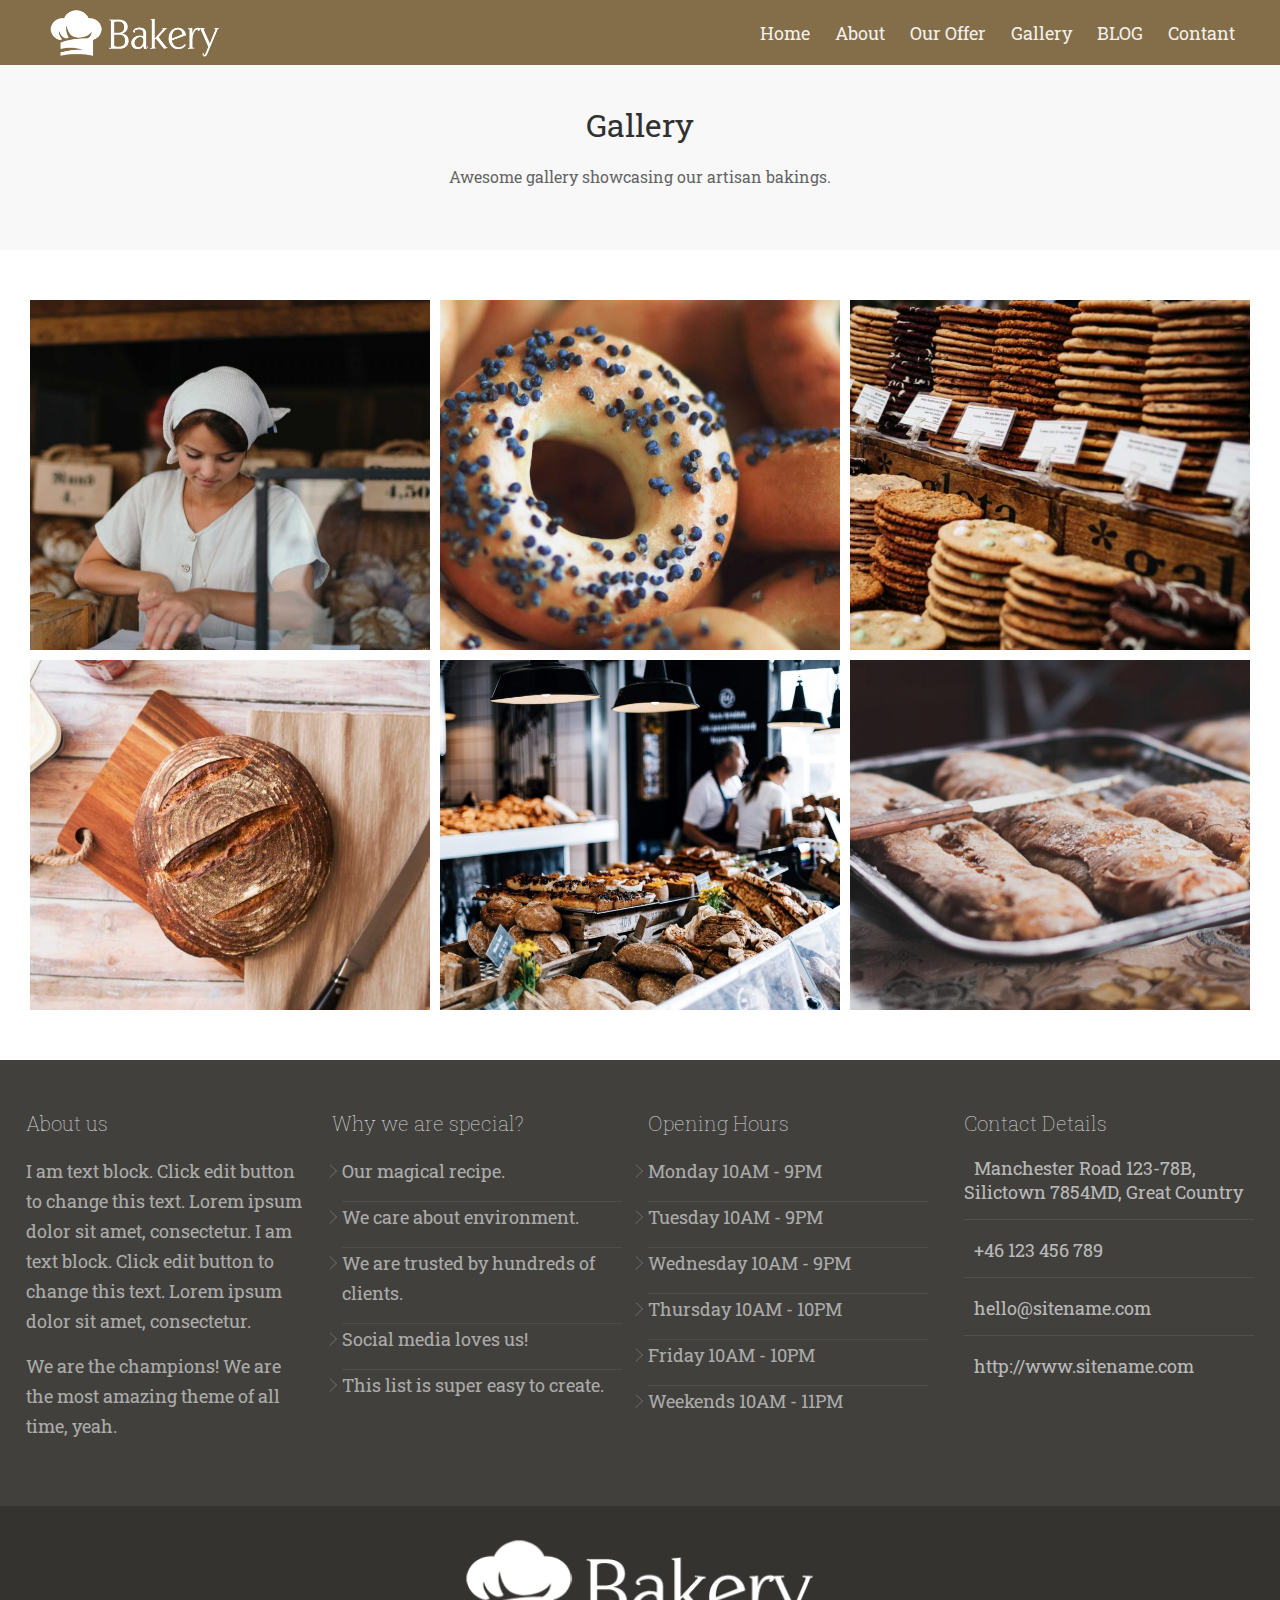
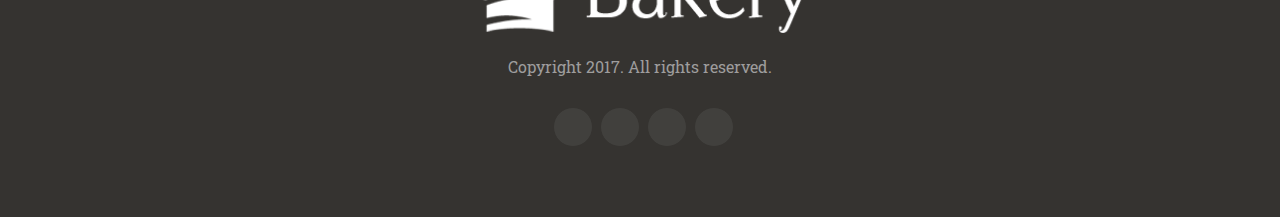
<file: geller.html>
<!DOCTYPE html>
<html lang="en">
<head>
    <meta charset="UTF-8">
    <meta name="viewport" content="width=device-width, initial-scale=1.0">
    <title>Document</title>
    <link rel="stylesheet" href="./assets/style/style.css">
    <link rel="stylesheet" href="./assets/style/style2.css">
  
    <link rel="stylesheet" href="https://cdnjs.cloudflare.com/ajax/libs/font-awesome/6.5.1/css/all.min.css" integrity="sha512-DTOQO9RWCH3ppGqcWaEA1BIZOC6xxalwEsw9c2QQeAIftl+Vegovlnee1c9QX4TctnWMn13TZye+giMm8e2LwA==" crossorigin="anonymous" referrerpolicy="no-referrer" />
    <link rel="preconnect" href="https://fonts.googleapis.com">
    <link rel="preconnect" href="https://fonts.gstatic.com" crossorigin>
    <link href="https://fonts.googleapis.com/css2?family=Roboto+Slab:wght@100..900&display=swap" rel="stylesheet">
</head>
<body>
    <header>
        <nav class="navbar nav2">
            <img src="./assets/img/img2.png" class="bakery">
         </div>
            <!-- <div><ul class="unorder">
                <li class="hide-onMobile"><a href="./index.html">Home</a></li>
                <li class="hide-onMobile"><a href="./about.html">About</a></li>
                <li class="hide-onMobile"><a href="./offer.html">Our Offer</a></li>
                <li class="hide-onMobile"><a href="./geller.html">Gallery</li>
                <li class="gelr hide-onMobile"><a href="./blog.html">BLOG</a>
                    <div class="scrol hide-onMobile">
                    
                        <ul class="scrol-li">
                            <li><a href="./blog.html">Blog index</a></li>
                            <li><a href="./simple.html"> Simple Post</a></li>
                            <li><a href="./Gellery.html">Gallery Post</a></li>
                            <li><a href="./pasic.html">Pasic ost</a></li>
                        </ul>
                    </div>
                    </li>
                </li>
                <li class="hide-onMobile"><a href="./contant.html">Contant</a></li>
                <li class="visible-onMobile"><i class="fa-solid fa-bars" style="color: #000000;"></i>


                  <ul class="ul-onMbile">
                <li><a href="./index.html">Home</a></li>
                <li><a href="./about.html">About</a></li>
                <li><a href="./offer.html">Our Offer</a></li>
                <li><a href="./geller.html">Gallery</li>
                <li class="gelr"><a href="./blog.html">BLOG</a>
                    <div class="scrol">
                     <ul class="scrol-li">
                         <li>Blog index</li>
                         <li>Simple Post</li>
                         <li>Gallery Post</li>
                         <li>Pasic ost</li>
                     </ul>
                    </div>
                    </li>
                </li>
                <li class="hide-des"><a href="./contant.html">Contant</a></li>
                </ul>
            </li>
         </ul>
         </div> -->
         <div><ul class="unorder">
            <li class="hide-onMobile"><a href="./index.html">Home</a></li>
            <li class="hide-onMobile"><a href="./about.html">About</a></li>
            <li class="hide-onMobile"><a href="./offer.html">Our Offer</a></li>
            <li class="hide-onMobile"><a href="./geller.html">Gallery</a></li>
            <li class="gelr hide-onMobile" onmouseover="show()"><a href="./blog.html">BLOG</a>
                <div class="scrol hide-onMobile">
                    <ul class="scrol-li">
                        <li><a href="./blog.html">Blog index</a></li>
                        <li><a href="./simple.html"> Simple Post</a></li>
                        <li><a href="./Gellery.html">Gallery Post</a></li>
                        <li><a href="./pasic.html">Pasic post</a></li>
                    </ul>
                </div>
                </li>
            </li>
            <li class="hide-onMobile"><a href="./contant.html">Contant</a></li>
            <li class="visible-onMobile "><i class="fa-solid fa-bars bar" style="color: #000000; cursor: pointer;"></i>


              <ul class="ul-onMbile">
            <span><i onclick="change()" class="fa-solid fa-xmark" style="color: #000000; margin: 10px 0 0px 20px; cursor: pointer;"></i></span>
            <li class="lk-li"><a href="./index.html">Home</a></li>
            <li class="lk-li"><a href="./about.html">About</a></li>
            <li class="lk-li"><a href="./offer.html">Our Offer</a></li>
            <li class="lk-li"><a href="./geller.html">Gallery</li>
            <li class="gelr nextt lk-li">
                <div class="nextt"><a href="./blog.html" class="space">BLOG </a><i class="fa-solid fa-chevron-right nexter2" onclick="" style="cursor: pointer;"></i>
                   </div>
                <div class="scroler">
                 <ul class="scroler-li">
                    <li><a href="./blog.html">Blog index</a></li>
                    <li><a href="./simple.html"> Simple Post</a></li>
                    <li><a href="./Gellery.html">Gallery Post</a></li>
                    <li><a href="./pasic.html">Pasic post</a></li>
                 </ul>
                </div>
                </li>
            </li>
            <li class="hide-des"><a href="./contant.html">Contant</a></li>
            </ul>
        </li>
     </ul>
     </div>
        </nav>
        <div class="hero-geller">
            <h1>Gallery</h1>
            <p>Awesome gallery showcasing our artisan bakings.</p>
        </div>
    </header>
    <main>
    <section class="geller-sec1">
        <div class="row">
            <div class="gallery-img-1"><img src="./assets/img/roman-kraft-56589-800x760.jpg" alt="cooking" class="geller-images"></div>
       
            <div class="gallery-img-1"> <img src="./assets/img/img7.jpg" alt="sweet" class="geller-images"></div>
                <div class="gallery-img-1">  <img src="./assets/img/img8.jpg" alt="sweet" class="geller-images"></div>
        </div>
        <div class="row">
            <div class="gallery-img-1"><img src="./assets/img/img6.jpg" alt="bread" class="geller-images"></div>
                <div class="gallery-img-1"><img src="./assets/img/img5.jpg" alt="type-of-pastrirs" class="geller-images"></div>
                    <div class="gallery-img-1"><img src="./assets/img/img4.jpg" alt="pastries" class="geller-images"></div>
            </div>
    </section>
    </main>
    <footer>
        <div class="sec4">
            <div class="part">
                <h2 class="hed2">About us</h2>
                <p class="par2">I am text block. Click edit button to change this text. Lorem ipsum dolor sit amet, consectetur. I am text block. Click edit button to change this text. Lorem ipsum dolor sit amet, consectetur.</p>
                <p class="par2">We are the champions! We are the most amazing theme of all time, yeah.</p>
            </div>
            <div class="part div2">
                <h2>Why we are special?</h2>
                <p class="border">Our magical recipe.</p>
                <p class="border">We care about environment.</p>
                <p class="border">We are trusted by hundreds of clients.</p>
                <p class="border">Social media loves us!</p>
                <p>This list is super easy to create.</p>
            </div>
            <div class="part div3">
                <h2>Opening Hours</h2>
                <p class="border">Monday 10AM - 9PM</p>
                <p class="border">Tuesday 10AM - 9PM</p>
                <p class="border">Wednesday 10AM - 9PM</p>
                <p class="border">Thursday 10AM - 10PM</p>
                <p class="border">Friday 10AM - 10PM</p>
                <p>Weekends 10AM - 11PM</p>
            </div>
            <div class="part">
                <h2>Contact Details</h2>
                <ul class="ul-list">
                    <li class="border"><i class="fa-solid fa-location-dot" style="color: #79756f;"></i> Manchester Road 123-78B,<span class="location"> Silictown 7854MD, Great Country</span></li>
                    <li class="border"><i class="fa-solid fa-phone" style="color: #79756f;"></i> +46 123 456 789</li>
                    <li class="border"><i class="fa-regular fa-envelope" style="color: #79756f;"> </i>hello@sitename.com</li>
                    <li><i class="fa-solid fa-earth-americas" style="color: #79756f;"></i> http://www.sitename.com</li>
                </ul>
            </div>
    
        </div>
    
    
            <div class="foot2">
            <img src="./assets/img/img2.png">
            <p>Copyright 2017. All rights reserved.</p>
            <div class="icons">
            <a><i class="fa-brands fa-facebook-f" style="color: #ada9a9"></i></a>
            <a><i class="fa-brands fa-google-plus-g" style="color: #ada9a9"></i></a>
            <a><i class="fa-brands fa-linkedin-in" style="color: #ada9a9;"></i></a>
            <a><i class="fa-brands fa-twitter" style="color: #ada9a9;"></i></a>
            </div>
            </div>
        </footer>
        <script defer src="./assets/js/script.js"></script>
</body>
</html>
</file>
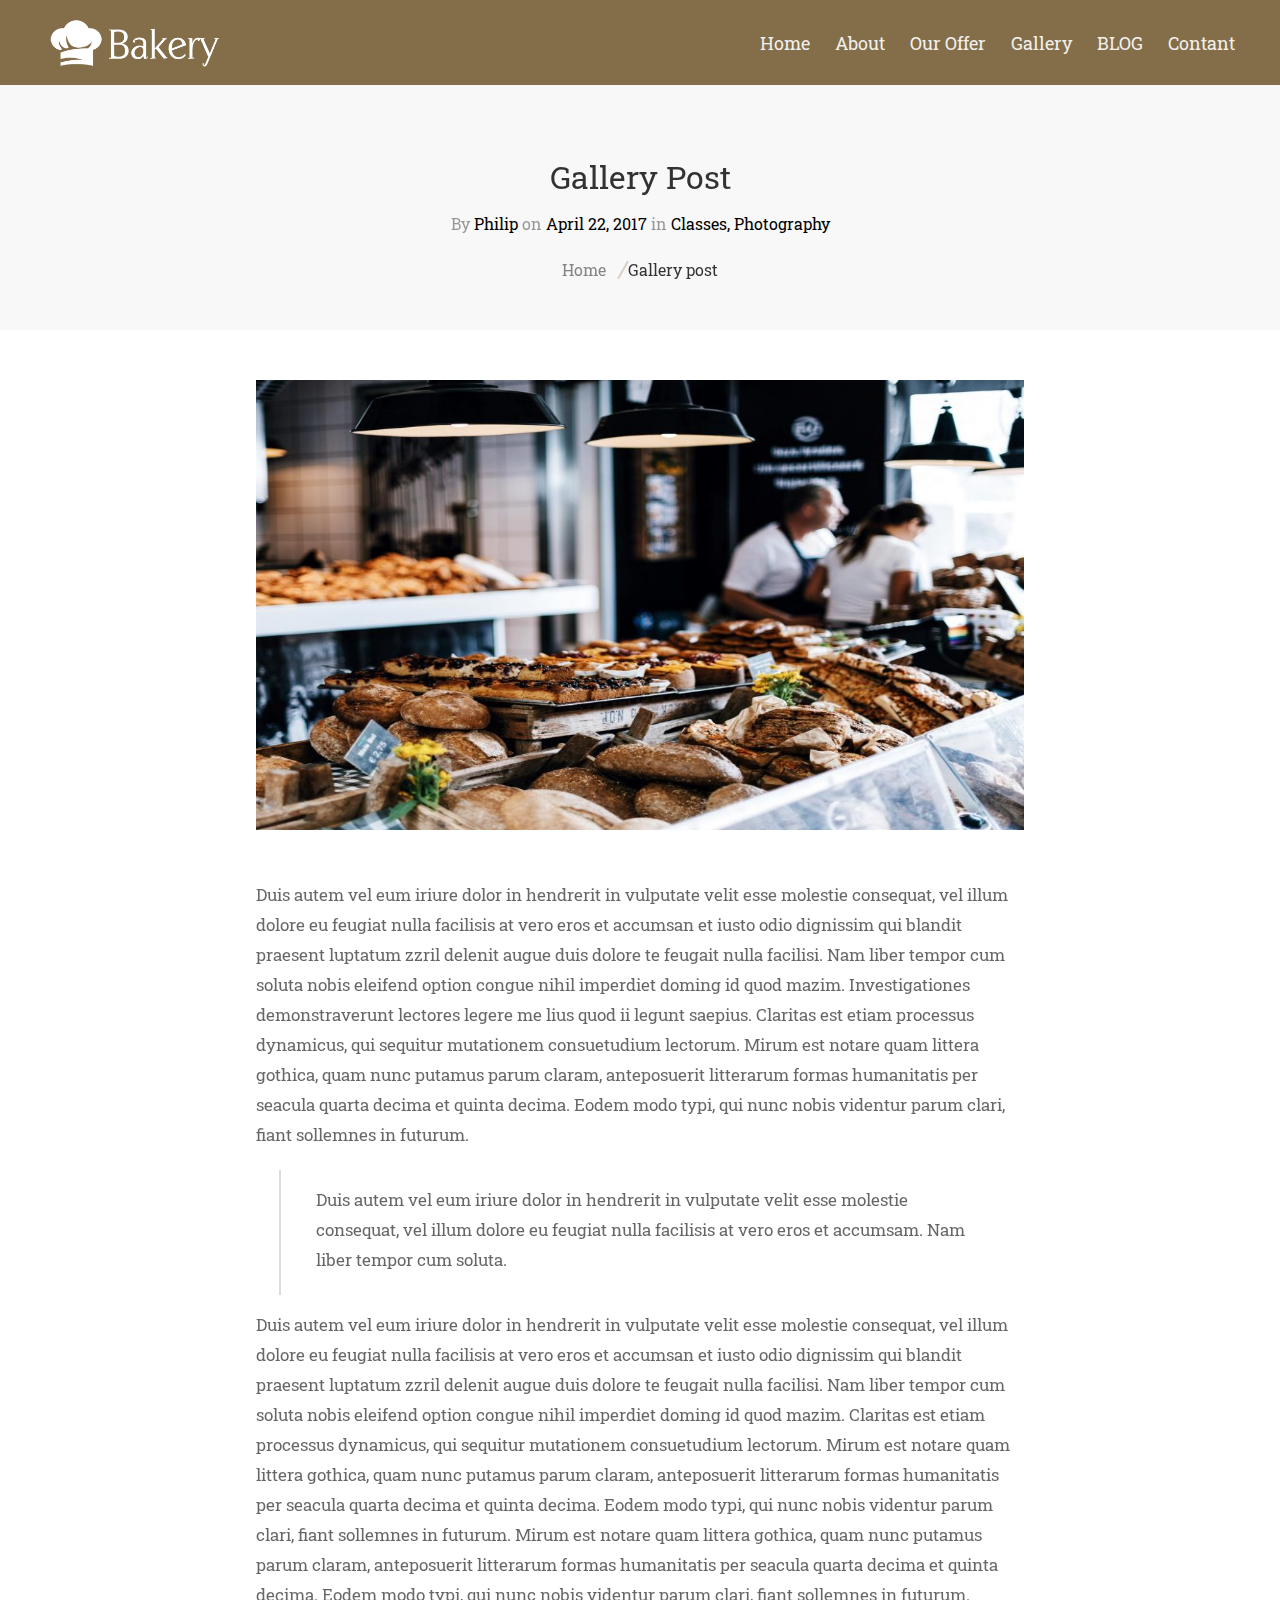
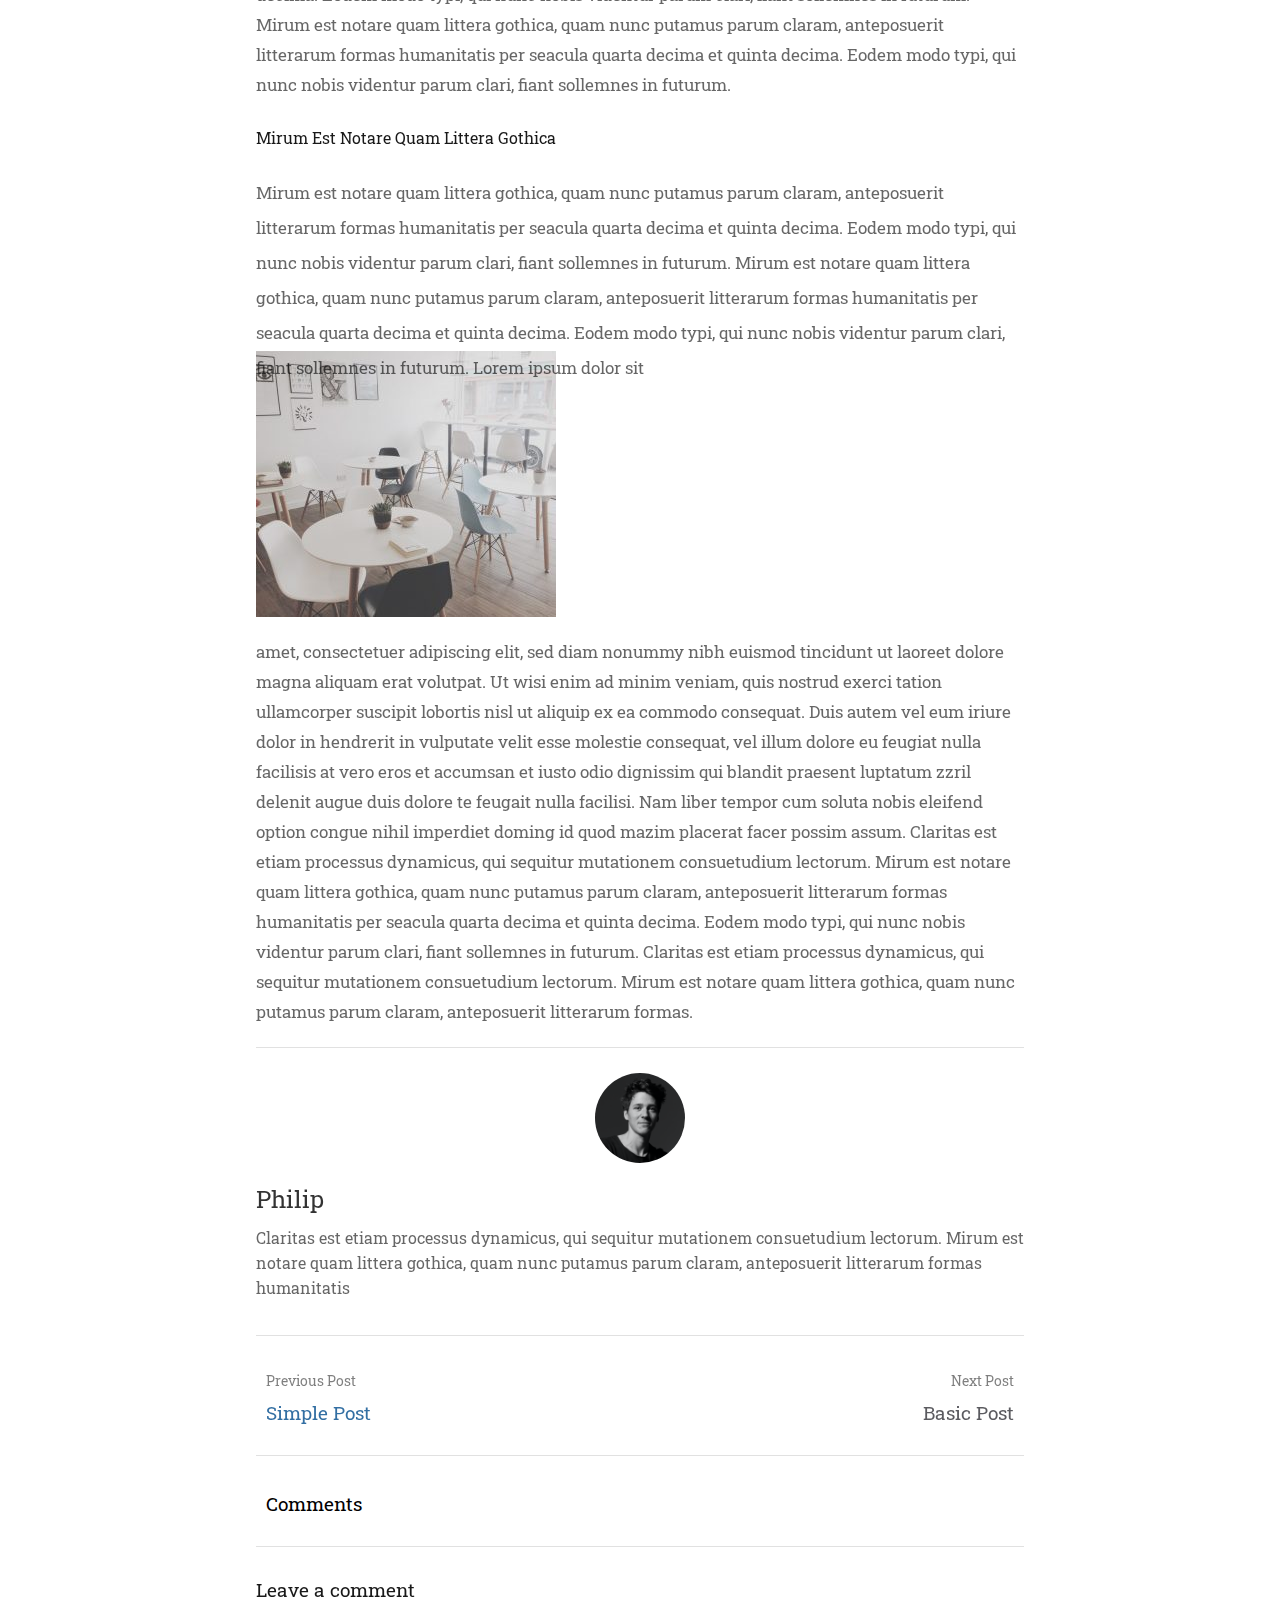
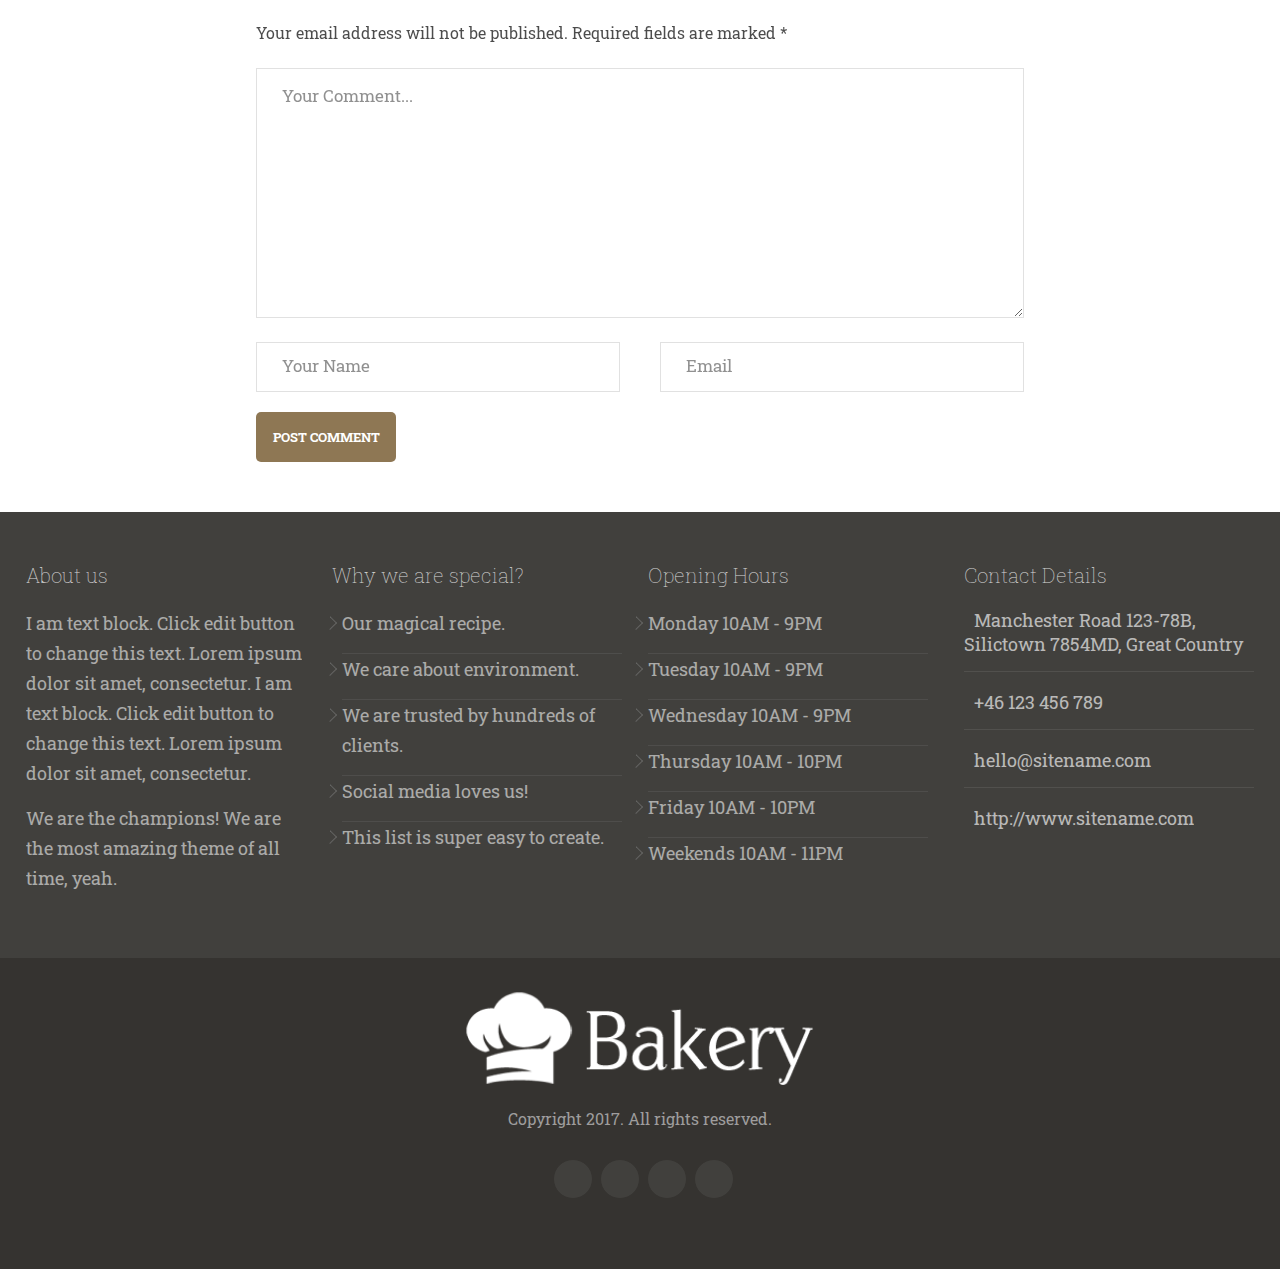
<file: Gellery.html>
<!DOCTYPE html>
<html lang="en">
<head>
    <meta charset="UTF-8">
    <meta name="viewport" content="width=device-width, initial-scale=1.0">
    <title>Document</title>
    <link rel="stylesheet" href="./assets/style/style.css">
    <link rel="stylesheet" href="./assets/style/style2.css">
    <link rel="stylesheet" href="https://cdnjs.cloudflare.com/ajax/libs/font-awesome/6.5.1/css/all.min.css" integrity="sha512-DTOQO9RWCH3ppGqcWaEA1BIZOC6xxalwEsw9c2QQeAIftl+Vegovlnee1c9QX4TctnWMn13TZye+giMm8e2LwA==" crossorigin="anonymous" referrerpolicy="no-referrer" />
    <link rel="preconnect" href="https://fonts.googleapis.com">
    <link rel="preconnect" href="https://fonts.gstatic.com" crossorigin>
    <link href="https://fonts.googleapis.com/css2?family=Roboto+Slab:wght@100..900&display=swap" rel="stylesheet">
</head>
<body>
    <header>
        <nav class="navbar2">
            <img src="./assets/img/img2.png" class="bakery">
                
            <!-- <div><ul class="unorder">
                   <li><a href="./index.html">Home</a></li>
                   <li><a href="./about.html">About</a></li>
                   <li><a href="./offer.html">Our Offer</a></li>
                   <li><a href="./geller.html">Gallery</li>
                   <li class="gelr"><a href="./blog.html">BLOG</a>
                       <div class="scrol">
                        <ul class="scrol-li">
                            <li><a href="./blog.html">Blog index</a></li>
                            <li><a href="./simple.html"> Simple Post</a></li>
                            <li><a href="./Gellery.html">Gallery Post</a></li>
                            <li><a href="./pasic.html">Pasic ost</a></li>
                        </ul>
                       </div>
                       </li>
                   </li>
                   <li><a href="./contant.html">Contant</a></li>
            </ul>
        </div> -->
        <div><ul class="unorder">
            <li class="hide-onMobile"><a href="./index.html">Home</a></li>
            <li class="hide-onMobile"><a href="./about.html">About</a></li>
            <li class="hide-onMobile"><a href="./offer.html">Our Offer</a></li>
            <li class="hide-onMobile"><a href="./geller.html">Gallery</a></li>
            <li class="gelr hide-onMobile" onmouseover="show()"><a href="./blog.html">BLOG</a>
                <div class="scrol hide-onMobile">
                    <ul class="scrol-li">
                        <li><a href="./blog.html">Blog index</a></li>
                        <li><a href="./simple.html"> Simple Post</a></li>
                        <li><a href="./Gellery.html">Gallery Post</a></li>
                        <li><a href="./pasic.html">Pasic post</a></li>
                    </ul>
                </div>
                </li>
            </li>
            <li class="hide-onMobile"><a href="./contant.html">Contant</a></li>
            <li class="visible-onMobile "><i class="fa-solid fa-bars bar" style="color: #000000; cursor: pointer;"></i>


              <ul class="ul-onMbile">
            <span><i onclick="change()" class="fa-solid fa-xmark" style="color: #000000; margin: 10px 0 0px 20px; cursor: pointer;"></i></span>
            <li class="lk-li"><a href="./index.html">Home</a></li>
            <li class="lk-li"><a href="./about.html">About</a></li>
            <li class="lk-li"><a href="./offer.html">Our Offer</a></li>
            <li class="lk-li"><a href="./geller.html">Gallery</li>
            <li class="gelr nextt lk-li">
                <div class="nextt"><a href="./blog.html" class="space">BLOG </a><i class="fa-solid fa-chevron-right nexter2" onclick="" style="cursor: pointer;"></i>
                   </div>
                <div class="scroler">
                 <ul class="scroler-li">
                    <li><a href="./blog.html">Blog index</a></li>
                    <li><a href="./simple.html"> Simple Post</a></li>
                    <li><a href="./Gellery.html">Gallery Post</a></li>
                    <li><a href="./pasic.html">Pasic post</a></li>
                 </ul>
                </div>
                </li>
            </li>
            <li class="hide-des"><a href="./contant.html">Contant</a></li>
            </ul>
        </li>
     </ul>
     </div>
        </nav>
        <div class="hero-blog hero-simple">
            <h1>Gallery Post</h1>
            <p> <span>By</span> Philip <span>on</span> April 22, 2017 <span>in</span> Classes, Photography</p>
            <ul class="ul-simple">
                <li><a class="offer bg-main" href="./index.html">Home</a></li>
                <li>Gallery post</li>
            </ul>
        </div>

    </header>
    <main>
    <section>
        <div class="div1-simple">
        <img class="img-simple" src="./assets/img/img5.jpg">
        </div>
        <div class="div2-simple">
            <p>Duis autem vel eum iriure dolor in hendrerit in vulputate velit esse molestie consequat, vel illum dolore eu feugiat nulla facilisis at vero eros et accumsan et iusto odio dignissim qui blandit praesent luptatum zzril delenit augue duis dolore te feugait nulla facilisi. Nam liber tempor cum soluta nobis eleifend option congue nihil imperdiet doming id quod mazim. Investigationes demonstraverunt lectores legere me lius quod ii legunt saepius. Claritas est etiam processus dynamicus, qui sequitur mutationem consuetudium lectorum. Mirum est notare quam littera gothica, quam nunc putamus parum claram, anteposuerit litterarum formas humanitatis per seacula quarta decima et quinta decima. Eodem modo typi, qui nunc nobis videntur parum clari, fiant sollemnes in futurum.</p>
            <div class="par-Gallery">
             <p><i class="fa-solid fa-quote-left icon1-gallery" style="color: #c3c3c3;"></i>Duis autem vel eum iriure dolor in hendrerit in vulputate velit esse molestie consequat, vel illum dolore eu feugiat nulla facilisis at vero eros et accumsam. Nam liber tempor cum soluta.
                    <i class="fa-solid fa-quote-left fa-rotate-180 icon2-gallery" style="color: #c3c3c3;"></i>
                </p>
            </div>
            <p class="par2-Gallery">
                Duis autem vel eum iriure dolor in hendrerit in vulputate velit esse molestie consequat, vel illum dolore eu feugiat nulla facilisis at vero eros et accumsan et iusto odio dignissim qui blandit praesent luptatum zzril delenit augue duis dolore te feugait nulla facilisi. Nam liber tempor cum soluta nobis eleifend option congue nihil imperdiet doming id quod mazim. Claritas est etiam processus dynamicus, qui sequitur mutationem consuetudium lectorum. Mirum est notare quam littera gothica, quam nunc putamus parum claram, anteposuerit litterarum formas humanitatis per seacula quarta decima et quinta decima. Eodem modo typi, qui nunc nobis videntur parum clari, fiant sollemnes in futurum. Mirum est notare quam littera gothica, quam nunc putamus parum claram, anteposuerit litterarum formas humanitatis per seacula quarta decima et quinta decima. Eodem modo typi, qui nunc nobis videntur parum clari, fiant sollemnes in futurum. Mirum est notare quam littera gothica, quam nunc putamus parum claram, anteposuerit litterarum formas humanitatis per seacula quarta decima et quinta decima. Eodem modo typi, qui nunc nobis videntur parum clari, fiant sollemnes in futurum.
            </p>



            </div>

        </section>
        <section>
           
            <div class="margiin">
                <h4>Mirum Est Notare Quam Littera Gothica</h4>
                <p>Mirum est notare quam littera gothica, quam nunc putamus parum claram, anteposuerit litterarum formas humanitatis per seacula quarta decima et quinta decima. Eodem modo typi, qui nunc nobis videntur parum clari, fiant sollemnes in futurum. Mirum est notare quam littera gothica, quam nunc putamus parum claram, anteposuerit litterarum formas humanitatis per seacula quarta decima et quinta decima. Eodem modo typi, qui nunc nobis videntur parum clari, fiant sollemnes in futurum. Lorem ipsum dolor sit</p>
            </div>
            <div class="div3-Gallery">
            <img src="./assets/img/blake-parkinson-31143-300x266.jpg" class="img2-Gallery">
            <p>amet, consectetuer adipiscing elit, sed diam nonummy nibh euismod tincidunt ut laoreet dolore magna aliquam erat volutpat. Ut wisi enim ad minim veniam, quis nostrud exerci tation ullamcorper suscipit lobortis nisl ut aliquip ex ea commodo consequat. Duis autem vel eum iriure dolor in hendrerit in vulputate velit esse molestie consequat, vel illum dolore eu feugiat nulla facilisis at vero eros et accumsan et iusto odio dignissim qui blandit praesent luptatum zzril delenit augue duis dolore te feugait nulla facilisi. Nam liber tempor cum soluta nobis eleifend option congue nihil imperdiet doming id quod mazim placerat facer possim assum. Claritas est etiam processus dynamicus, qui sequitur mutationem consuetudium lectorum. Mirum est notare quam littera gothica, quam nunc putamus parum claram, anteposuerit litterarum formas</p>
        </div>
        <div class="par5-Gallery">
        <p>humanitatis per seacula quarta decima et quinta decima. Eodem modo typi, qui nunc nobis videntur parum clari, fiant sollemnes in futurum. Claritas est etiam processus dynamicus, qui sequitur mutationem consuetudium lectorum. Mirum est notare quam littera gothica, quam nunc putamus parum claram, anteposuerit litterarum formas.</p>


            </div>
          
          
        </section>
        <section class="sec2-simple">
            <div class="div3-silmple">
                <img class="img2-simple" src="./assets/img/bc5b747661bacfeb6b43f1ae10373bdb.png">
                <div class="div3-1-silmple">
                    <h2>Philip</h2>
                    <p>Claritas est etiam processus dynamicus, qui sequitur mutationem consuetudium lectorum. Mirum est notare quam littera gothica, quam nunc putamus parum claram, anteposuerit litterarum formas humanitatis</p>
                </div>
            </div>
            <div class="new-Gallery">
                <div class="father-Gallery">
                    <a href="./simple.html"><i class="fa-solid fa-chevron-right fa-rotate-180 icon1-Gallery"></i></a>
                <div class="div4-1-simple add-Gallery">
                    <p>Previous Post</p>
                    <h3 class="head-Gallery1">Simple Post</h3>
                </div>
                </div> 
                <div class="father-Gallery">
                <div class="div4-1-simple">
                    <p>Next Post</p>
                    <h3 class="head-Gallery2">Basic Post</h3>
                </div>
                <a href="./pasic.html"><i class="fa-solid fa-chevron-right icon2-Gallery"></i></a>
                </div>
                </div>
                <div class="circle-Gallery">
                    <i class="fa-regular fa-circle fa-2xs"></i><h3>Comments</h3>
                </div>
                </section>
                <section class="sec2-simple">
                    <div class="div6-simple">
                        <h3>Leave a comment</h3>
                        <p>Your email address will not be published. Required fields are marked *</p>
                        <form>
                            <textarea placeholder="Your Comment..."></textarea>
                            <div class="input-simple">
                                <input type="text" placeholder="Your Name">
                                <input type="Email" placeholder="Email">
                            </div>
                            <button>POST COMMENT</button>
                       
                        </form>
        
                    </div>
                </section>
                </main>
                <footer>
                    <div class="sec4">
                        <div class="part">
                            <h2 class="hed2">About us</h2>
                            <p class="par2">I am text block. Click edit button to change this text. Lorem ipsum dolor sit amet, consectetur. I am text block. Click edit button to change this text. Lorem ipsum dolor sit amet, consectetur.</p>
                            <p class="par2">We are the champions! We are the most amazing theme of all time, yeah.</p>
                        </div>
                        <div class="part div2">
                            <h2>Why we are special?</h2>
                            <p class="border">Our magical recipe.</p>
                            <p class="border">We care about environment.</p>
                            <p class="border">We are trusted by hundreds of clients.</p>
                            <p class="border">Social media loves us!</p>
                            <p>This list is super easy to create.</p>
                        </div>
                        <div class="part div3">
                            <h2>Opening Hours</h2>
                            <p class="border">Monday 10AM - 9PM</p>
                            <p class="border">Tuesday 10AM - 9PM</p>
                            <p class="border">Wednesday 10AM - 9PM</p>
                            <p class="border">Thursday 10AM - 10PM</p>
                            <p class="border">Friday 10AM - 10PM</p>
                            <p>Weekends 10AM - 11PM</p>
                        </div>
                        <div class="part">
                            <h2>Contact Details</h2>
                            <ul class="ul-list">
                                <li class="border"><i class="fa-solid fa-location-dot" style="color: #79756f;"></i> Manchester Road 123-78B,<span class="location"> Silictown 7854MD, Great Country</span></li>
                                <li class="border"><i class="fa-solid fa-phone" style="color: #79756f;"></i> +46 123 456 789</li>
                                <li class="border"><i class="fa-regular fa-envelope" style="color: #79756f;"> </i>hello@sitename.com</li>
                                <li><i class="fa-solid fa-earth-americas" style="color: #79756f;"></i> http://www.sitename.com</li>
                            </ul>
                        </div>
                
                    </div>
                
                
                        <div class="foot2">
                        <img src="./assets/img/img2.png">
                        <p>Copyright 2017. All rights reserved.</p>
                        <div class="icons">
                        <a><i class="fa-brands fa-facebook-f" style="color: #ada9a9"></i></a>
                        <a><i class="fa-brands fa-google-plus-g" style="color: #ada9a9"></i></a>
                        <a><i class="fa-brands fa-linkedin-in" style="color: #ada9a9;"></i></a>
                        <a><i class="fa-brands fa-twitter" style="color: #ada9a9;"></i></a>
                        </div>
                        </div>
                    </footer>

            
    









    <script defer src="./assets/js/script.js"></script>
</body>
</html>
</file>
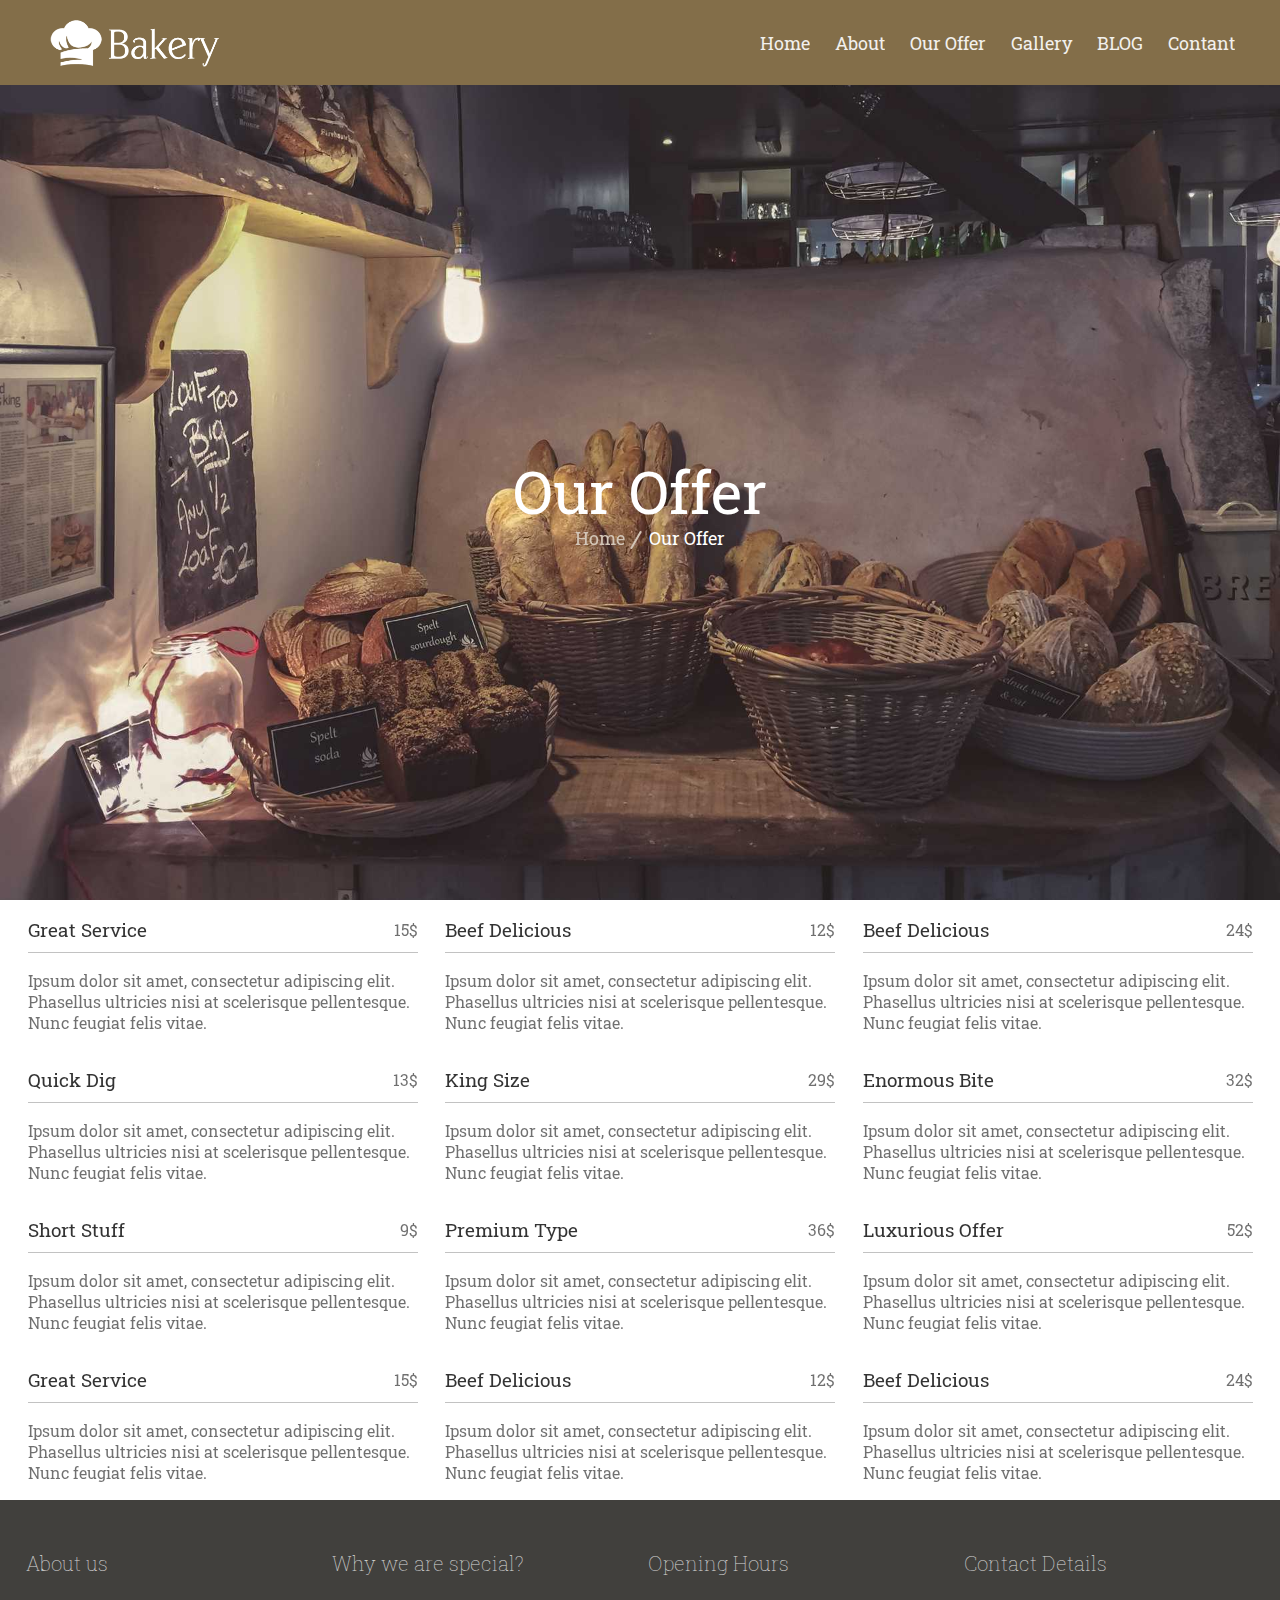
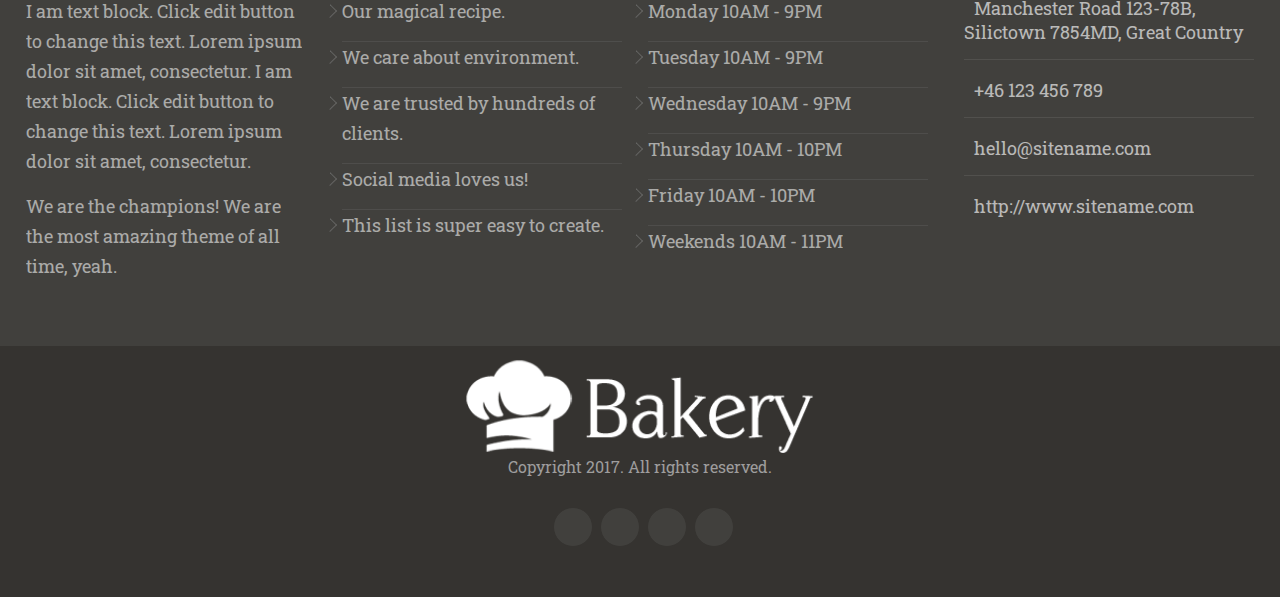
<file: offer.html>
<!DOCTYPE html>
<html lang="en">
<head>
    <meta charset="UTF-8">
    <meta name="viewport" content="width=device-width, initial-scale=1.0">
    <title>Document</title>
    <link rel="stylesheet" href="./assets/style/style.css">
    <link rel="stylesheet" href="./assets/style/style2.css">
    <script defer src="./assets/js/script.js"></script>
<link rel="stylesheet" href="https://cdnjs.cloudflare.com/ajax/libs/font-awesome/6.5.1/css/all.min.css" integrity="sha512-DTOQO9RWCH3ppGqcWaEA1BIZOC6xxalwEsw9c2QQeAIftl+Vegovlnee1c9QX4TctnWMn13TZye+giMm8e2LwA==" crossorigin="anonymous" referrerpolicy="no-referrer" />
<link rel="preconnect" href="https://fonts.googleapis.com">
<link rel="preconnect" href="https://fonts.gstatic.com" crossorigin>
<link href="https://fonts.googleapis.com/css2?family=Roboto+Slab:wght@100..900&display=swap" rel="stylesheet">
</head>
<body>
    <header class="header3">
        <nav class="navbar2">
            <img src="./assets/img/img2.png" class="bakery">
                
            <!-- <div><ul class="unorder">
                   <li><a href="./index.html">Home</a></li>
                   <li><a href="./about.html">About</a></li>
                   <li><a href="./offer.html">Our Offer</a></li>
                   <li><a href="./geller.html">Gallery</li>
                   <li class="gelr"><a href="./blog.html">BLOG</a>
                       <div class="scrol">
                        <ul class="scrol-li">
                            <li><a href="./blog.html">Blog index</a></li>
                            <li><a href="./simple.html"> Simple Post</a></li>
                            <li><a href="./Gellery.html">Gallery Post</a></li>
                            <li><a href="./pasic.html">Pasic ost</a></li>
                        </ul>
                       </div>
                       </li>
                   </li>
                   <li><a href="./contant.html">Contant</a></li>
            </ul>
        </div> -->
        <div><ul class="unorder">
            <li class="hide-onMobile"><a href="./index.html">Home</a></li>
            <li class="hide-onMobile"><a href="./about.html">About</a></li>
            <li class="hide-onMobile"><a href="./offer.html">Our Offer</a></li>
            <li class="hide-onMobile"><a href="./geller.html">Gallery</a></li>
            <li class="gelr hide-onMobile" onmouseover="show()"><a href="./blog.html">BLOG</a>
                <div class="scrol hide-onMobile">
                    <ul class="scrol-li">
                        <li><a href="./blog.html">Blog index</a></li>
                        <li><a href="./simple.html"> Simple Post</a></li>
                        <li><a href="./Gellery.html">Gallery Post</a></li>
                        <li><a href="./pasic.html">Pasic post</a></li>
                    </ul>
                </div>
                </li>
            </li>
            <li class="hide-onMobile"><a href="./contant.html">Contant</a></li>
            <li class="visible-onMobile "><i class="fa-solid fa-bars bar" style="color: #000000; cursor: pointer;"></i>


              <ul class="ul-onMbile">
            <span><i onclick="change()" class="fa-solid fa-xmark" style="color: #000000; margin: 10px 0 0px 20px; cursor: pointer;"></i></span>
            <li class="lk-li"><a href="./index.html">Home</a></li>
            <li class="lk-li"><a href="./about.html">About</a></li>
            <li class="lk-li"><a href="./offer.html">Our Offer</a></li>
            <li class="lk-li"><a href="./geller.html">Gallery</li>
            <li class="gelr nextt lk-li">
                <div class="nextt"><a href="./blog.html" class="space">BLOG </a><i class="fa-solid fa-chevron-right nexter2" onclick="" style="cursor: pointer;"></i>
                   </div>
                <div class="scroler">
                 <ul class="scroler-li">
                    <li><a href="./blog.html">Blog index</a></li>
                    <li><a href="./simple.html"> Simple Post</a></li>
                    <li><a href="./Gellery.html">Gallery Post</a></li>
                    <li><a href="./pasic.html">Pasic post</a></li>
                 </ul>
                </div>
                </li>
            </li>
            <li class="hide-des"><a href="./contant.html">Contant</a></li>
            </ul>
        </li>
     </ul>
     </div>
    </nav>
        <div class="hero2">
            <h1>Our Offer</h1>
            <div>
            <a class="offer" href="./index.html">Home</a>
            <a>Our Offer</a>
            </div>
        </div>
    </header>
    <main>
        <section class="sec-price">
            <div class="row">
                <div class="child1">
                    <div class="price">
                        <h2>Great Service</h2>
                        <p>15$</p>
                    </div>
                    <p>Ipsum dolor sit amet, consectetur adipiscing elit. Phasellus ultricies nisi at scelerisque pellentesque. Nunc feugiat felis vitae.</p>
                </div>
                <div class="child1">
                    <div class="price">
                    <h2>Beef Delicious</h2>
                    <p>12$</p>
                    </div>
                    <p>Ipsum dolor sit amet, consectetur adipiscing elit. Phasellus ultricies nisi at scelerisque pellentesque. Nunc feugiat felis vitae.</p>
                </div>
                <div class="child1">
                    <div class="price">
                    <h2>Beef Delicious</h2>
                    <p>24$</p>
                    </div>
                    <p>Ipsum dolor sit amet, consectetur adipiscing elit. Phasellus ultricies nisi at scelerisque pellentesque. Nunc feugiat felis vitae.</p>
                </div>
            </div>
            <div class="row">
                <div class="child1">
                    <div class="price">
                    <h2>Quick Dig</h2>
                    <p>13$</p>
                    </div>
                    <p>Ipsum dolor sit amet, consectetur adipiscing elit. Phasellus ultricies nisi at scelerisque pellentesque. Nunc feugiat felis vitae.</p>
                </div>
            
                <div class="child1">
                    <div class="price">
                    <h2>King Size </h2>
                    <p>29$</p>
                    </div>
                    <p>Ipsum dolor sit amet, consectetur adipiscing elit. Phasellus ultricies nisi at scelerisque pellentesque. Nunc feugiat felis vitae.</p>
                </div>
                <div class="child1">
                    <div class="price">
                    <h2>Enormous Bite </h2>
                    <p>32$</p>
                    </div>
                    <p>Ipsum dolor sit amet, consectetur adipiscing elit. Phasellus ultricies nisi at scelerisque pellentesque. Nunc feugiat felis vitae.</p>
                </div>
            </div>
            <div class="row">
                <div class="child1">
                    <div class="price">
                    <h2>Short Stuff</h2>
                    <p>9$</p>
                    </div>
                    <p>Ipsum dolor sit amet, consectetur adipiscing elit. Phasellus ultricies nisi at scelerisque pellentesque. Nunc feugiat felis vitae.</p>
                </div>
                <div class="child1">
                    <div class="price">
                    <h2>Premium Type</h2>
                    <p>36$</p>
                    </div>
                    <p>Ipsum dolor sit amet, consectetur adipiscing elit. Phasellus ultricies nisi at scelerisque pellentesque. Nunc feugiat felis vitae.</p>
                </div>
                <div class="child1">
                    <div class="price">
                    <h2>Luxurious Offer</h2>
                    <p>52$</p>
                    </div>
                    <p>Ipsum dolor sit amet, consectetur adipiscing elit. Phasellus ultricies nisi at scelerisque pellentesque. Nunc feugiat felis vitae.</p>
                </div>
            </div>
            <div class="row">
                <div class="child1">
                    <div class="price">
                    <h2>Great Service</h2>
                    <p>15$</p>
                    </div>
                    <p>Ipsum dolor sit amet, consectetur adipiscing elit. Phasellus ultricies nisi at scelerisque pellentesque. Nunc feugiat felis vitae.</p>


                </div>
                <div class="child1">
                    <div class="price">
                    <h2>Beef Delicious </h2>
                    <p>12$</p>
                    </div>
                    <p>Ipsum dolor sit amet, consectetur adipiscing elit. Phasellus ultricies nisi at scelerisque pellentesque. Nunc feugiat felis vitae.</p>


                </div>
                <div class="child1">
                    <div class="price">
                    <h2>Beef Delicious</h2>
                    <p>24$</p>
                    </div>
                    <p>Ipsum dolor sit amet, consectetur adipiscing elit. Phasellus ultricies nisi at scelerisque pellentesque. Nunc feugiat felis vitae.</p>


                </div>

            </div>

        </section>
        <section class="sec4">
            <div class="part">
                <h2 class="hed2">About us</h2>
                <p class="par2">I am text block. Click edit button to change this text. Lorem ipsum dolor sit amet, consectetur. I am text block. Click edit button to change this text. Lorem ipsum dolor sit amet, consectetur.</p>
                <p class="par2">We are the champions! We are the most amazing theme of all time, yeah.</p>
            </div>
            <div class="part div2">
                <h2>Why we are special?</h2>
                <p class="border">Our magical recipe.</p>
                <p class="border">We care about environment.</p>
                <p class="border">We are trusted by hundreds of clients.</p>
                <p class="border">Social media loves us!</p>
                <p>This list is super easy to create.</p>
            </div>
            <div class="part div3">
                <h2>Opening Hours</h2>
                <p class="border">Monday 10AM - 9PM</p>
                <p class="border">Tuesday 10AM - 9PM</p>
                <p class="border">Wednesday 10AM - 9PM</p>
                <p class="border">Thursday 10AM - 10PM</p>
                <p class="border">Friday 10AM - 10PM</p>
                <p>Weekends 10AM - 11PM</p>
            </div>
            <div class="part">
                <h2>Contact Details</h2>
                <ul class="ul-list">
                    <li class="border"><i class="fa-solid fa-location-dot" style="color: #79756f;"></i> Manchester Road 123-78B,<span class="location"> Silictown 7854MD, Great Country</span></li>
                    <li class="border"><i class="fa-solid fa-phone" style="color: #79756f;"></i> +46 123 456 789</li>
                    <li class="border"><i class="fa-regular fa-envelope" style="color: #79756f;"> </i>hello@sitename.com</li>
                    <li><i class="fa-solid fa-earth-americas" style="color: #79756f;"></i> http://www.sitename.com</li>
                </ul>
            </div>
    
        </section>
    
        </main>
        <footer>
            <img src="./assets/img/img2.png">
            <p>Copyright 2017. All rights reserved.</p>
            <div class="icons">
            <a><i class="fa-brands fa-facebook-f" style="color: #ada9a9"></i></a>
            <a><i class="fa-brands fa-google-plus-g" style="color: #ada9a9"></i></a>
            <a><i class="fa-brands fa-linkedin-in" style="color: #ada9a9;"></i></a>
            <a><i class="fa-brands fa-twitter" style="color: #ada9a9;"></i></a>
            </div>
        </footer>   
        <script defer src="./assets/js/script.js"></script>
</body>
</html>
</file>
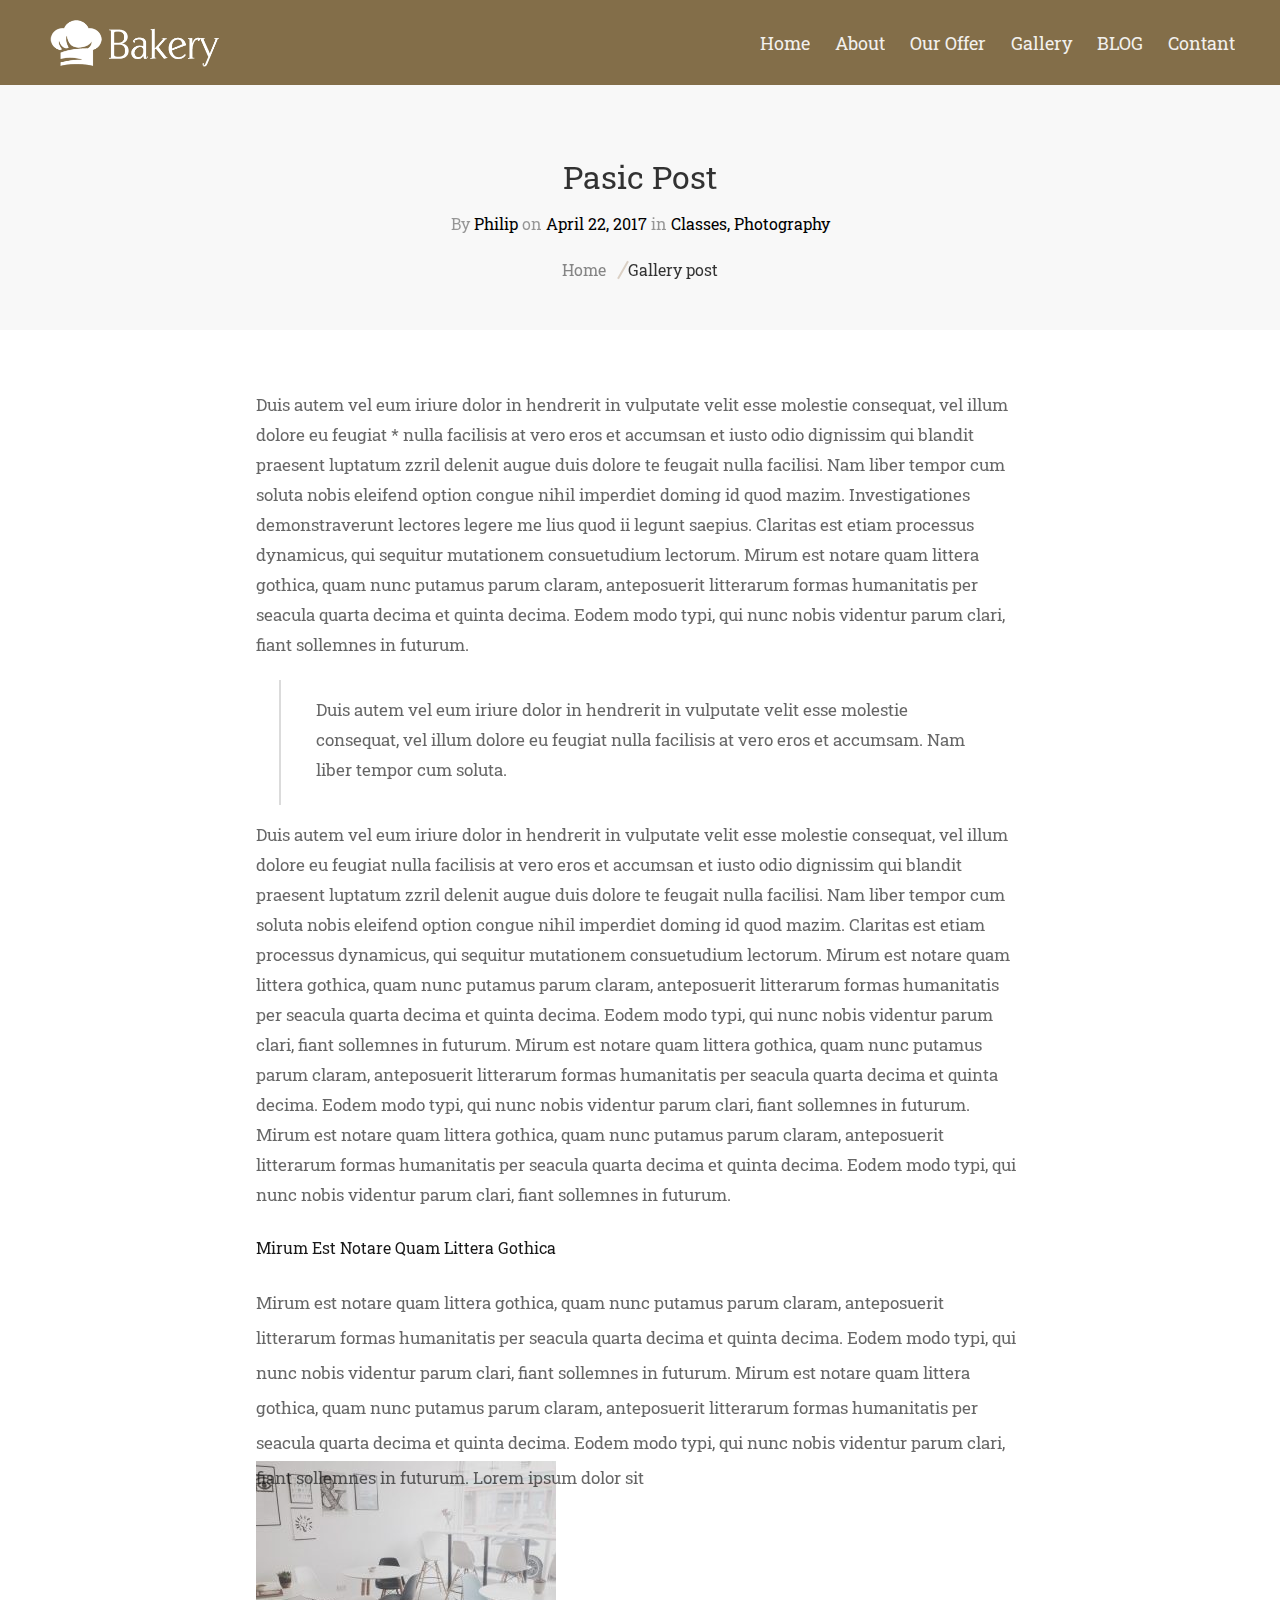
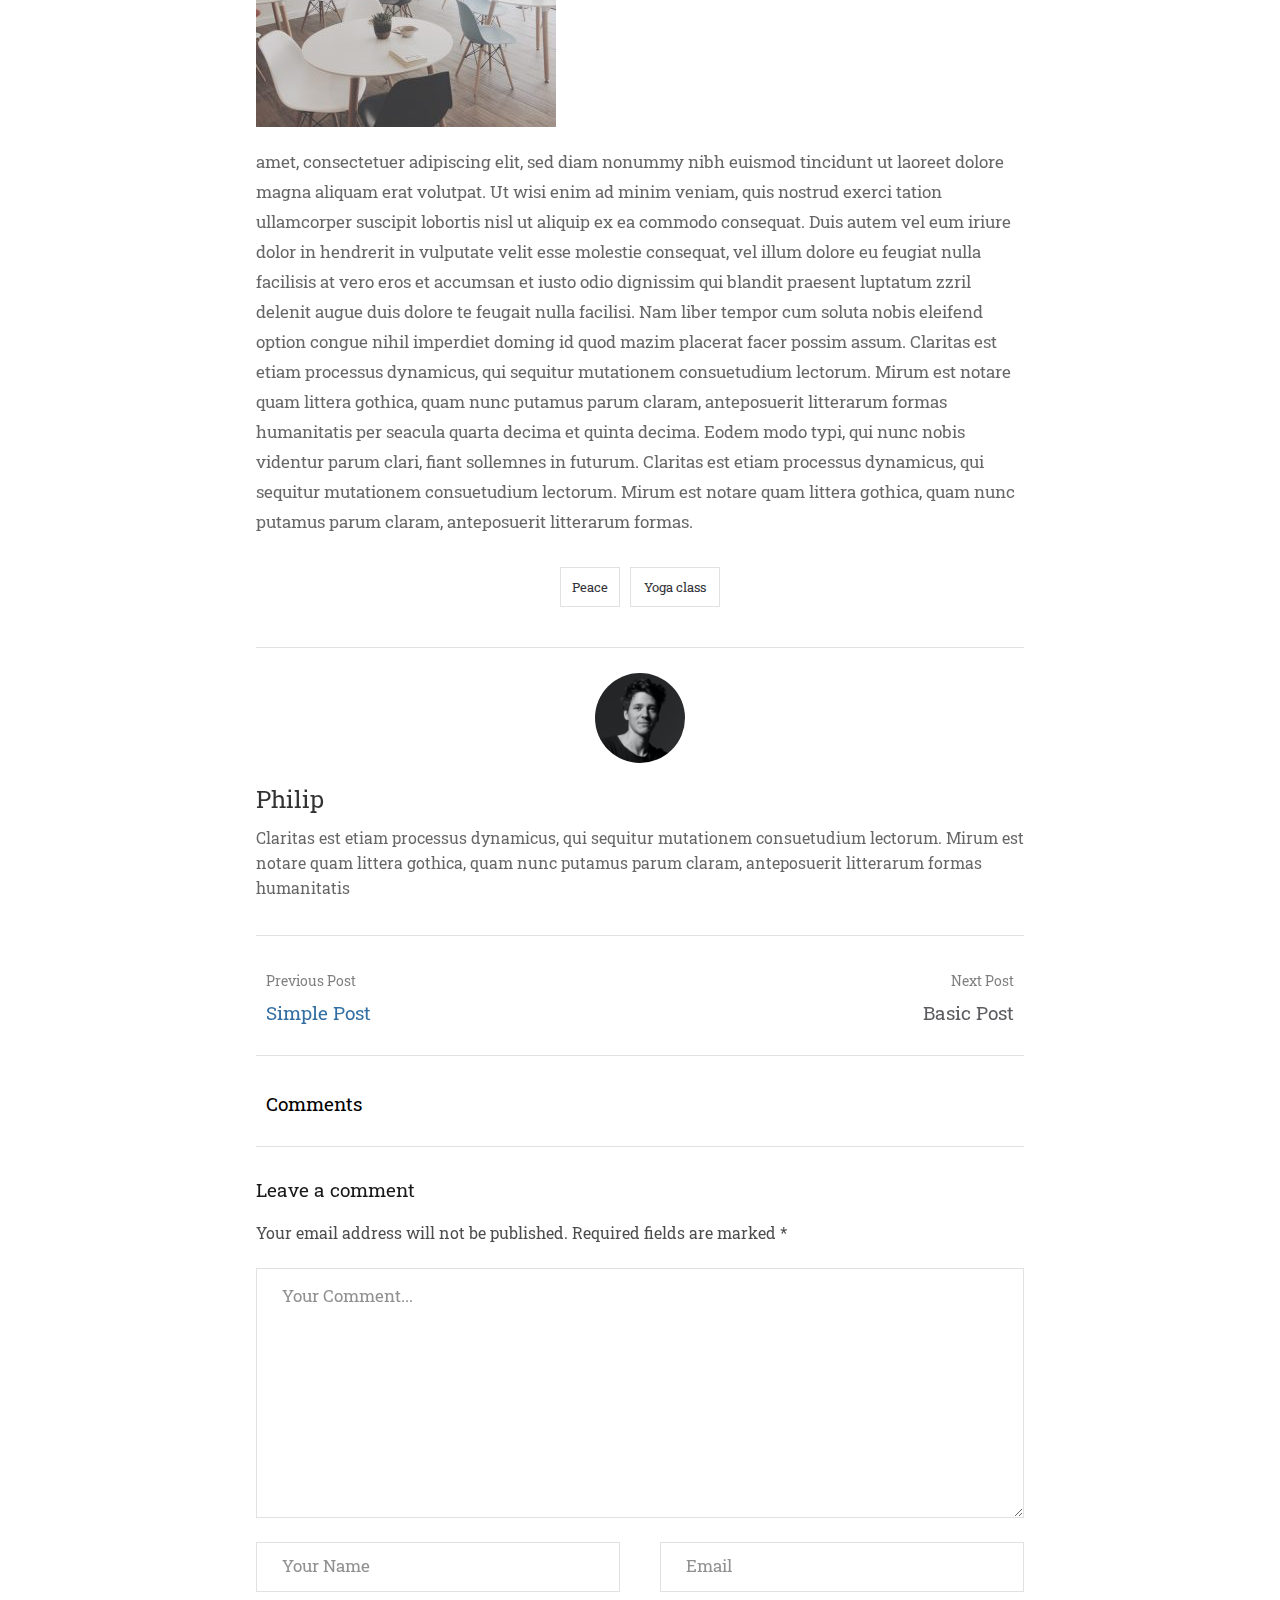
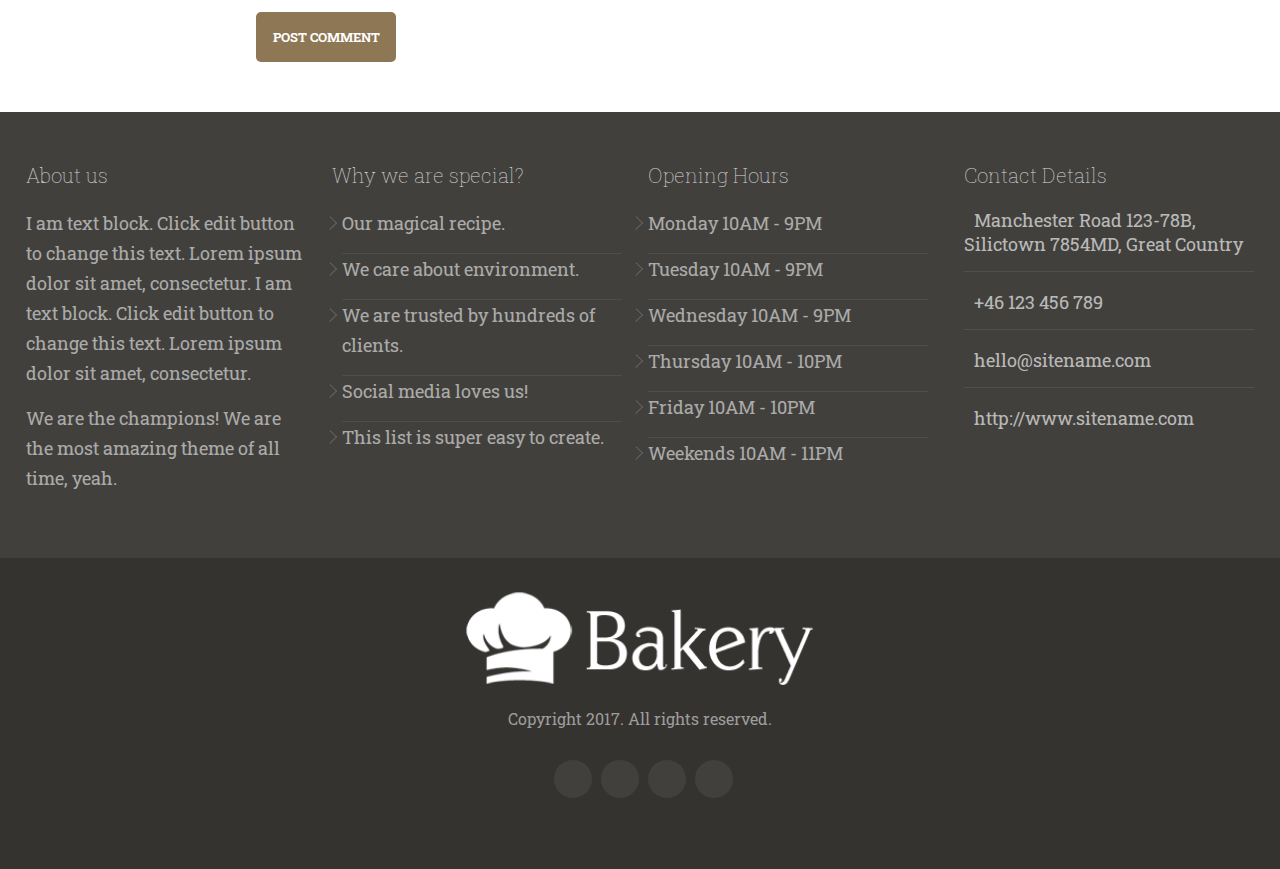
<file: pasic.html>
<!DOCTYPE html>
<html lang="en">
<head>
    <meta charset="UTF-8">
    <meta name="viewport" content="width=device-width, initial-scale=1.0">
    <title>Document</title>
    <link rel="stylesheet" href="./assets/style/style.css">
    <link rel="stylesheet" href="./assets/style/style2.css">
    <link rel="stylesheet" href="https://cdnjs.cloudflare.com/ajax/libs/font-awesome/6.5.1/css/all.min.css" integrity="sha512-DTOQO9RWCH3ppGqcWaEA1BIZOC6xxalwEsw9c2QQeAIftl+Vegovlnee1c9QX4TctnWMn13TZye+giMm8e2LwA==" crossorigin="anonymous" referrerpolicy="no-referrer" />
    <link rel="preconnect" href="https://fonts.googleapis.com">
    <link rel="preconnect" href="https://fonts.gstatic.com" crossorigin>
    <link href="https://fonts.googleapis.com/css2?family=Roboto+Slab:wght@100..900&display=swap" rel="stylesheet">
</head>
<body>
    <header>
        <nav class="navbar2">
            <img src="./assets/img/img2.png" class="bakery">
                
            <!-- <div><ul class="unorder">
                   <li><a href="./index.html">Home</a></li>
                   <li><a href="./about.html">About</a></li>
                   <li><a href="./offer.html">Our Offer</a></li>
                   <li><a href="./geller.html">Gallery</li>
                   <li class="gelr"><a href="./blog.html">BLOG</a>
                       <div class="scrol">
                        <ul class="scrol-li">
                            <li><a href="./blog.html">Blog index</a></li>
                            <li><a href="./simple.html"> Simple Post</a></li>
                            <li><a href="./Gellery.html">Gallery Post</a></li>
                            <li><a href="./pasic.html">Pasic ost</a></li>
                        </ul>
                       </div>
                       </li>
                   </li>
                   <li><a href="./contant.html">Contant</a></li>
            </ul>
        </div> -->
        <div><ul class="unorder">
            <li class="hide-onMobile"><a href="./index.html">Home</a></li>
            <li class="hide-onMobile"><a href="./about.html">About</a></li>
            <li class="hide-onMobile"><a href="./offer.html">Our Offer</a></li>
            <li class="hide-onMobile"><a href="./geller.html">Gallery</a></li>
            <li class="gelr hide-onMobile" onmouseover="show()"><a href="./blog.html">BLOG</a>
                <div class="scrol hide-onMobile">
                    <ul class="scrol-li">
                        <li><a href="./blog.html">Blog index</a></li>
                        <li><a href="./simple.html"> Simple Post</a></li>
                        <li><a href="./Gellery.html">Gallery Post</a></li>
                        <li><a href="./pasic.html">Pasic post</a></li>
                    </ul>
                </div>
                </li>
            </li>
            <li class="hide-onMobile"><a href="./contant.html">Contant</a></li>
            <li class="visible-onMobile "><i class="fa-solid fa-bars bar" style="color: #000000; cursor: pointer;"></i>


              <ul class="ul-onMbile">
            <span><i onclick="change()" class="fa-solid fa-xmark" style="color: #000000; margin: 10px 0 0px 20px; cursor: pointer;"></i></span>
            <li class="lk-li"><a href="./index.html">Home</a></li>
            <li class="lk-li"><a href="./about.html">About</a></li>
            <li class="lk-li"><a href="./offer.html">Our Offer</a></li>
            <li class="lk-li"><a href="./geller.html">Gallery</li>
            <li class="gelr nextt lk-li">
                <div class="nextt"><a href="./blog.html" class="space">BLOG </a><i class="fa-solid fa-chevron-right nexter2" onclick="" style="cursor: pointer;"></i>
                   </div>
                <div class="scroler">
                 <ul class="scroler-li">
                    <li><a href="./blog.html">Blog index</a></li>
                    <li><a href="./simple.html"> Simple Post</a></li>
                    <li><a href="./Gellery.html">Gallery Post</a></li>
                    <li><a href="./pasic.html">Pasic post</a></li>
                 </ul>
                </div>
                </li>
            </li>
            <li class="hide-des"><a href="./contant.html">Contant</a></li>
            </ul>
        </li>
     </ul>
     </div>
    </nav>
        <div class="hero-blog hero-simple">
            <h1>Pasic Post</h1>
            <p> <span>By</span> Philip <span>on</span> April 22, 2017 <span>in</span> Classes, Photography</p>
            <ul class="ul-simple">
                <li><a class="offer bg-main" href="./index.html">Home</a></li>
                <li>Gallery post</li>
            </ul>
        </div>

    </header>
    <main>
    <section>
        <!-- <div class="div1-simple">
        <img class="img-simple" src="./assets/img/img5.jpg">
        </div> -->
        <div class="div2-simple">
            <p class="par-Pasic">Duis autem vel eum iriure dolor in hendrerit in vulputate velit esse molestie consequat, vel illum dolore eu feugiat * nulla facilisis at vero eros et accumsan et iusto odio dignissim qui blandit praesent luptatum zzril delenit augue duis dolore te feugait nulla facilisi. Nam liber tempor cum soluta nobis eleifend option congue nihil imperdiet doming id quod mazim. Investigationes demonstraverunt lectores legere me lius quod ii legunt saepius. Claritas est etiam processus dynamicus, qui sequitur mutationem consuetudium lectorum. Mirum est notare quam littera gothica, quam nunc putamus parum claram, anteposuerit litterarum formas humanitatis per seacula quarta decima et quinta decima. Eodem modo typi, qui nunc nobis videntur parum clari, fiant sollemnes in futurum.</p>
            <div class="par-Gallery">
             <p><i class="fa-solid fa-quote-left icon1-gallery" style="color: #c3c3c3;"></i>Duis autem vel eum iriure dolor in hendrerit in vulputate velit esse molestie consequat, vel illum dolore eu feugiat nulla facilisis at vero eros et accumsam. Nam liber tempor cum soluta.
                    <i class="fa-solid fa-quote-left fa-rotate-180 icon2-gallery" style="color: #c3c3c3;"></i>
                </p>
            </div>
            <p class="par2-Gallery">
                Duis autem vel eum iriure dolor in hendrerit in vulputate velit esse molestie consequat, vel illum dolore eu feugiat nulla facilisis at vero eros et accumsan et iusto odio dignissim qui blandit praesent luptatum zzril delenit augue duis dolore te feugait nulla facilisi. Nam liber tempor cum soluta nobis eleifend option congue nihil imperdiet doming id quod mazim. Claritas est etiam processus dynamicus, qui sequitur mutationem consuetudium lectorum. Mirum est notare quam littera gothica, quam nunc putamus parum claram, anteposuerit litterarum formas humanitatis per seacula quarta decima et quinta decima. Eodem modo typi, qui nunc nobis videntur parum clari, fiant sollemnes in futurum. Mirum est notare quam littera gothica, quam nunc putamus parum claram, anteposuerit litterarum formas humanitatis per seacula quarta decima et quinta decima. Eodem modo typi, qui nunc nobis videntur parum clari, fiant sollemnes in futurum. Mirum est notare quam littera gothica, quam nunc putamus parum claram, anteposuerit litterarum formas humanitatis per seacula quarta decima et quinta decima. Eodem modo typi, qui nunc nobis videntur parum clari, fiant sollemnes in futurum.
            </p>



            </div>

        </section>
        <section>
           
            <div class="margiin">
                <h4>Mirum Est Notare Quam Littera Gothica</h4>
                <p>Mirum est notare quam littera gothica, quam nunc putamus parum claram, anteposuerit litterarum formas humanitatis per seacula quarta decima et quinta decima. Eodem modo typi, qui nunc nobis videntur parum clari, fiant sollemnes in futurum. Mirum est notare quam littera gothica, quam nunc putamus parum claram, anteposuerit litterarum formas humanitatis per seacula quarta decima et quinta decima. Eodem modo typi, qui nunc nobis videntur parum clari, fiant sollemnes in futurum. Lorem ipsum dolor sit</p>
            </div>
            <div class="div3-Gallery">
            <img src="./assets/img/blake-parkinson-31143-300x266.jpg" class="img2-Gallery">
            <p>amet, consectetuer adipiscing elit, sed diam nonummy nibh euismod tincidunt ut laoreet dolore magna aliquam erat volutpat. Ut wisi enim ad minim veniam, quis nostrud exerci tation ullamcorper suscipit lobortis nisl ut aliquip ex ea commodo consequat. Duis autem vel eum iriure dolor in hendrerit in vulputate velit esse molestie consequat, vel illum dolore eu feugiat nulla facilisis at vero eros et accumsan et iusto odio dignissim qui blandit praesent luptatum zzril delenit augue duis dolore te feugait nulla facilisi. Nam liber tempor cum soluta nobis eleifend option congue nihil imperdiet doming id quod mazim placerat facer possim assum. Claritas est etiam processus dynamicus, qui sequitur mutationem consuetudium lectorum. Mirum est notare quam littera gothica, quam nunc putamus parum claram, anteposuerit litterarum formas</p>
        </div>
        <div class="par5-Gallery">
        <p>humanitatis per seacula quarta decima et quinta decima. Eodem modo typi, qui nunc nobis videntur parum clari, fiant sollemnes in futurum. Claritas est etiam processus dynamicus, qui sequitur mutationem consuetudium lectorum. Mirum est notare quam littera gothica, quam nunc putamus parum claram, anteposuerit litterarum formas.</p>
         <div class="button-Pasic">
        <button>Peace</button>
        <button>Yoga class</button>
            
          </div>
          </div>
        </section>
        <section class="sec2-simple">
            <div class="div3-silmple">
                <img class="img2-simple" src="./assets/img/bc5b747661bacfeb6b43f1ae10373bdb.png">
                <div class="div3-1-silmple">
                    <h2>Philip</h2>
                    <p>Claritas est etiam processus dynamicus, qui sequitur mutationem consuetudium lectorum. Mirum est notare quam littera gothica, quam nunc putamus parum claram, anteposuerit litterarum formas humanitatis</p>
                </div>
            </div>
            <div class="new-Gallery">
                <div class="father-Gallery">
                    <a href="./simple.html"><i class="fa-solid fa-chevron-right fa-rotate-180 icon1-Gallery"></i></a>
                <div class="div4-1-simple add-Gallery">
                    <p>Previous Post</p>
                    <h3 class="head-Gallery1">Simple Post</h3>
                </div>
                </div> 
                <div class="father-Gallery">
                <div class="div4-1-simple">
                    <p>Next Post</p>
                    <h3 class="head-Gallery2">Basic Post</h3>
                </div>
                <a href="./pasic.html"><i class="fa-solid fa-chevron-right icon2-Gallery"></i></a>
                </div>
                </div>
                <div class="circle-Gallery">
                    <i class="fa-regular fa-circle fa-2xs"></i><h3>Comments</h3>
                </div>
                </section>
                <section class="sec2-simple">
                    <div class="div6-simple">
                        <h3>Leave a comment</h3>
                        <p>Your email address will not be published. Required fields are marked *</p>
                        <form>
                            <textarea placeholder="Your Comment..."></textarea>
                            <div class="input-simple">
                                <input type="text" placeholder="Your Name">
                                <input type="Email" placeholder="Email">
                            </div>
                            <button>POST COMMENT</button>
                       
                        </form>
        
                    </div>
                </section>
                </main>
                <footer>
                    <div class="sec4">
                        <div class="part">
                            <h2 class="hed2">About us</h2>
                            <p class="par2">I am text block. Click edit button to change this text. Lorem ipsum dolor sit amet, consectetur. I am text block. Click edit button to change this text. Lorem ipsum dolor sit amet, consectetur.</p>
                            <p class="par2">We are the champions! We are the most amazing theme of all time, yeah.</p>
                        </div>
                        <div class="part div2">
                            <h2>Why we are special?</h2>
                            <p class="border">Our magical recipe.</p>
                            <p class="border">We care about environment.</p>
                            <p class="border">We are trusted by hundreds of clients.</p>
                            <p class="border">Social media loves us!</p>
                            <p>This list is super easy to create.</p>
                        </div>
                        <div class="part div3">
                            <h2>Opening Hours</h2>
                            <p class="border">Monday 10AM - 9PM</p>
                            <p class="border">Tuesday 10AM - 9PM</p>
                            <p class="border">Wednesday 10AM - 9PM</p>
                            <p class="border">Thursday 10AM - 10PM</p>
                            <p class="border">Friday 10AM - 10PM</p>
                            <p>Weekends 10AM - 11PM</p>
                        </div>
                        <div class="part">
                            <h2>Contact Details</h2>
                            <ul class="ul-list">
                                <li class="border"><i class="fa-solid fa-location-dot" style="color: #79756f;"></i> Manchester Road 123-78B,<span class="location"> Silictown 7854MD, Great Country</span></li>
                                <li class="border"><i class="fa-solid fa-phone" style="color: #79756f;"></i> +46 123 456 789</li>
                                <li class="border"><i class="fa-regular fa-envelope" style="color: #79756f;"> </i>hello@sitename.com</li>
                                <li><i class="fa-solid fa-earth-americas" style="color: #79756f;"></i> http://www.sitename.com</li>
                            </ul>
                        </div>
                
                    </div>
                
                
                        <div class="foot2">
                        <img src="./assets/img/img2.png">
                        <p>Copyright 2017. All rights reserved.</p>
                        <div class="icons">
                        <a><i class="fa-brands fa-facebook-f" style="color: #ada9a9"></i></a>
                        <a><i class="fa-brands fa-google-plus-g" style="color: #ada9a9"></i></a>
                        <a><i class="fa-brands fa-linkedin-in" style="color: #ada9a9;"></i></a>
                        <a><i class="fa-brands fa-twitter" style="color: #ada9a9;"></i></a>
                        </div>
                        </div>
                    </footer>

            
    









    <script defer src="./assets/js/script.js"></script>
</body>
</html>
</file>
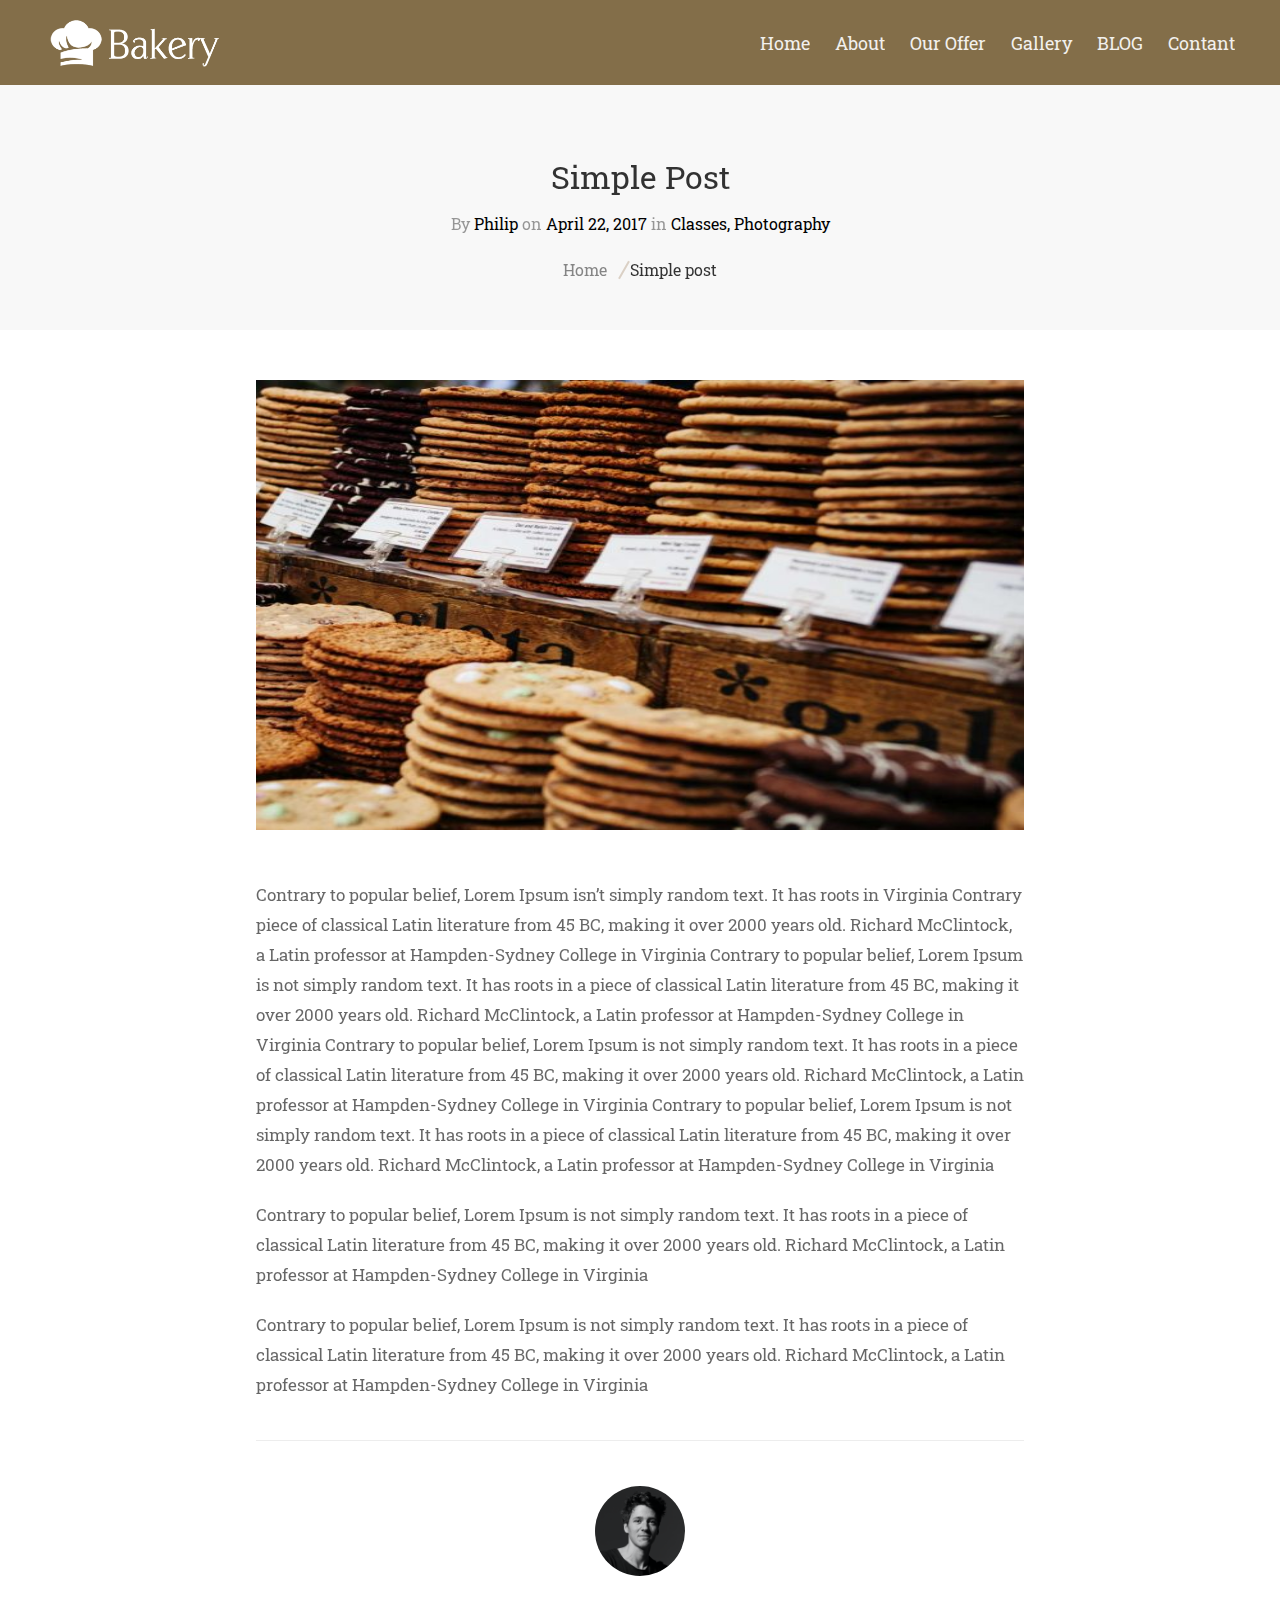
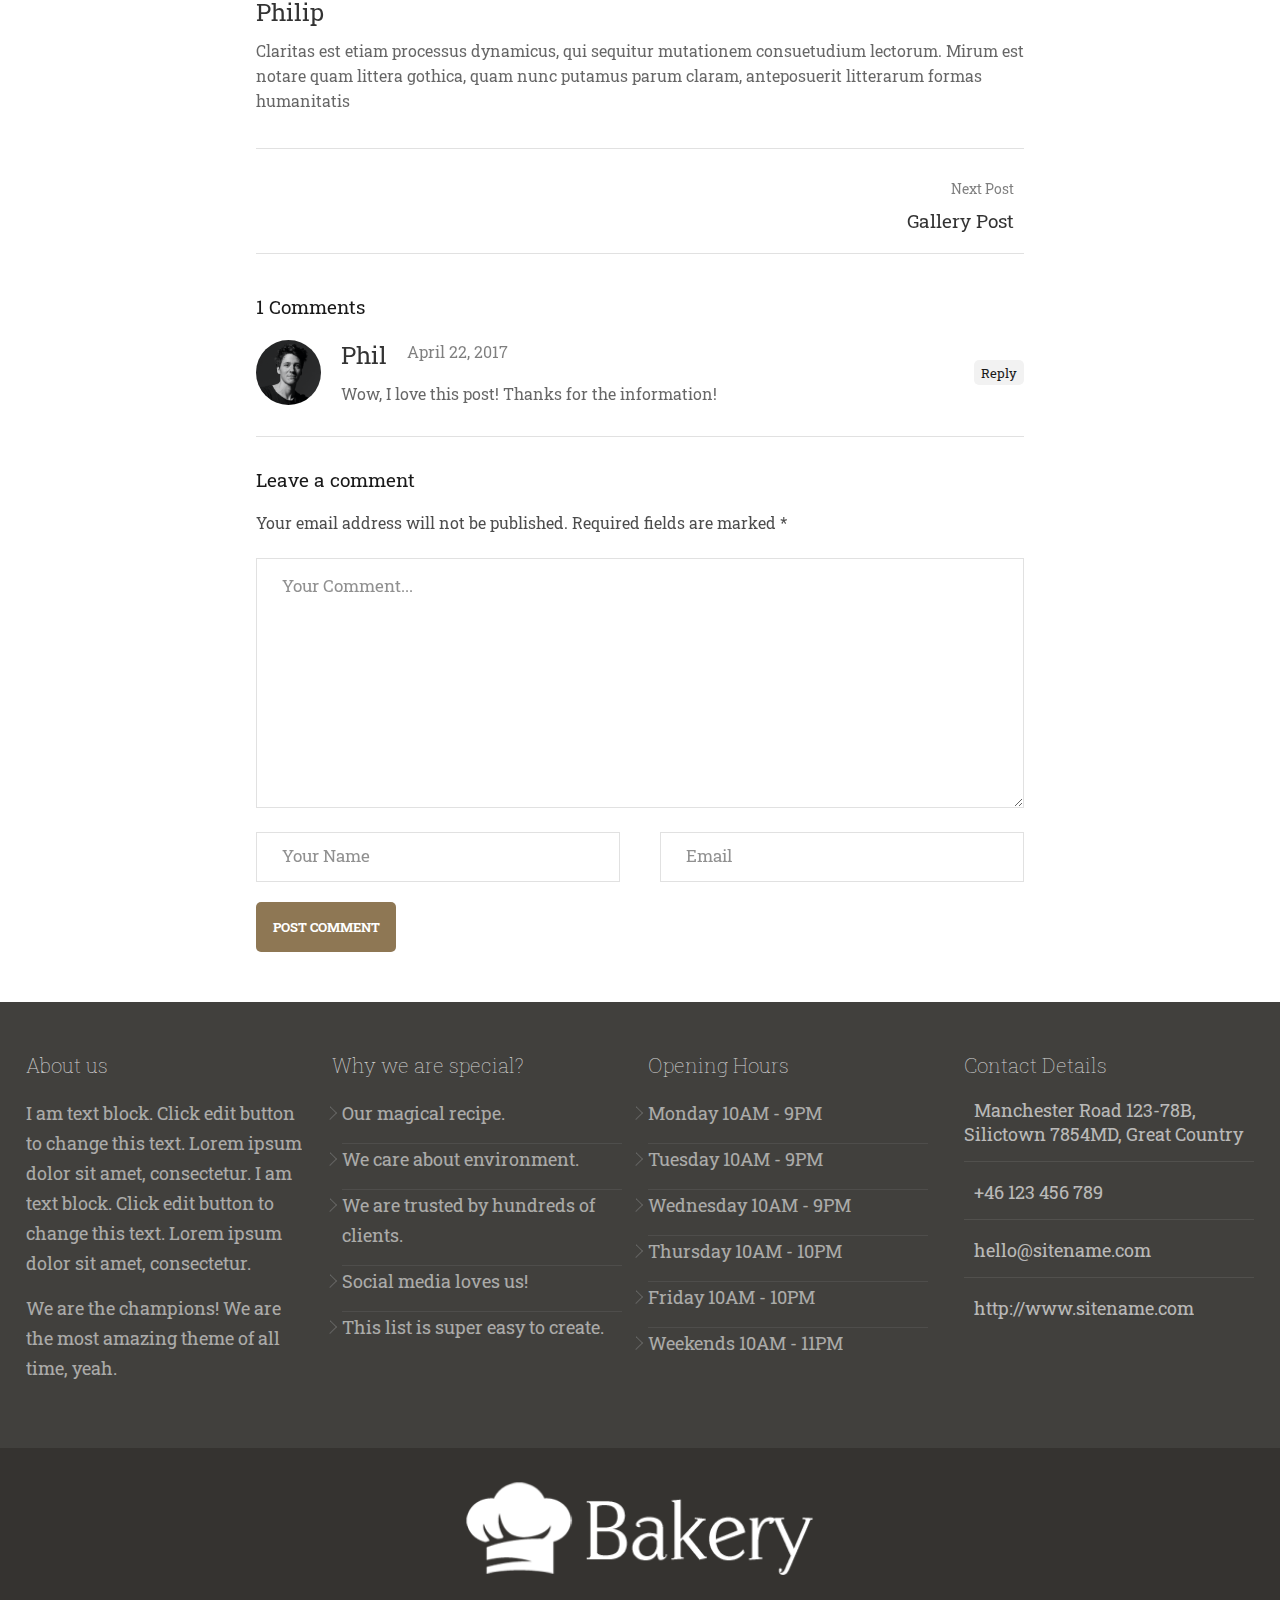
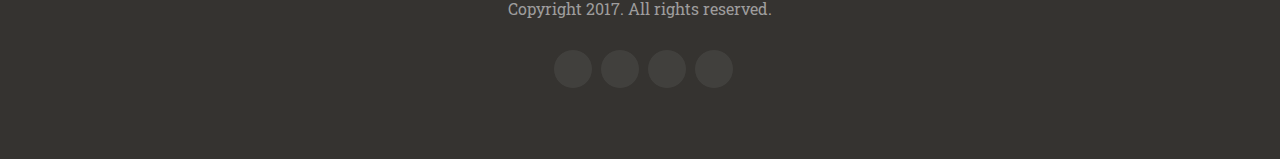
<file: simple.html>
<!DOCTYPE html>
<html lang="en">
<head>
    <meta charset="UTF-8">
    <meta name="viewport" content="width=device-width, initial-scale=1.0">
    <title>Document</title>
    <link rel="stylesheet" href="./assets/style/style.css">
    <link rel="stylesheet" href="./assets/style/style2.css">
    <link rel="stylesheet" href="https://cdnjs.cloudflare.com/ajax/libs/font-awesome/6.5.1/css/all.min.css" integrity="sha512-DTOQO9RWCH3ppGqcWaEA1BIZOC6xxalwEsw9c2QQeAIftl+Vegovlnee1c9QX4TctnWMn13TZye+giMm8e2LwA==" crossorigin="anonymous" referrerpolicy="no-referrer" />
    <link rel="preconnect" href="https://fonts.googleapis.com">
    <link rel="preconnect" href="https://fonts.gstatic.com" crossorigin>
    <link href="https://fonts.googleapis.com/css2?family=Roboto+Slab:wght@100..900&display=swap" rel="stylesheet">
</head>
<body>
    <header>
        <nav class="navbar2">
            <img src="./assets/img/img2.png" class="bakery">
                
            <!-- <div><ul class="unorder">
                   <li><a href="./index.html">Home</a></li>
                   <li><a href="./about.html">About</a></li>
                   <li><a href="./offer.html">Our Offer</a></li>
                   <li><a href="./geller.html">Gallery</li>
                   <li class="gelr"><a href="./blog.html">BLOG</a>
                       <div class="scrol">
                        <ul class="scrol-li">
                            <li><a href="./blog.html">Blog index</a></li>
                            <li><a href="./simple.html"> Simple Post</a></li>
                            <li><a href="./Gellery.html">Gallery Post</a></li>
                            <li><a href="./pasic.html">Pasic ost</a></li>
                        </ul>
                       </div>
                       </li>
                   </li>
                   <li><a href="./contant.html">Contant</a></li>
            </ul>
        </div> -->
        <div><ul class="unorder">
            <li class="hide-onMobile"><a href="./index.html">Home</a></li>
            <li class="hide-onMobile"><a href="./about.html">About</a></li>
            <li class="hide-onMobile"><a href="./offer.html">Our Offer</a></li>
            <li class="hide-onMobile"><a href="./geller.html">Gallery</a></li>
            <li class="gelr hide-onMobile" onmouseover="show()"><a href="./blog.html">BLOG</a>
                <div class="scrol hide-onMobile">
                    <ul class="scrol-li">
                        <li><a href="./blog.html">Blog index</a></li>
                        <li><a href="./simple.html"> Simple Post</a></li>
                        <li><a href="./Gellery.html">Gallery Post</a></li>
                        <li><a href="./pasic.html">Pasic post</a></li>
                    </ul>
                </div>
                </li>
            </li>
            <li class="hide-onMobile"><a href="./contant.html">Contant</a></li>
            <li class="visible-onMobile "><i class="fa-solid fa-bars bar" style="color: #000000; cursor: pointer;"></i>


              <ul class="ul-onMbile">
            <span><i onclick="change()" class="fa-solid fa-xmark" style="color: #000000; margin: 10px 0 0px 20px; cursor: pointer;"></i></span>
            <li class="lk-li"><a href="./index.html">Home</a></li>
            <li class="lk-li"><a href="./about.html">About</a></li>
            <li class="lk-li"><a href="./offer.html">Our Offer</a></li>
            <li class="lk-li"><a href="./geller.html">Gallery</li>
            <li class="gelr nextt lk-li">
                <div class="nextt"><a href="./blog.html" class="space">BLOG </a><i class="fa-solid fa-chevron-right nexter2" onclick="" style="cursor: pointer;"></i>
                   </div>
                <div class="scroler">
                 <ul class="scroler-li">
                    <li><a href="./blog.html">Blog index</a></li>
                    <li><a href="./simple.html"> Simple Post</a></li>
                    <li><a href="./Gellery.html">Gallery Post</a></li>
                    <li><a href="./pasic.html">Pasic post</a></li>
                 </ul>
                </div>
                </li>
            </li>
            <li class="hide-des"><a href="./contant.html">Contant</a></li>
            </ul>
        </li>
     </ul>
     </div>
    </nav>
        <div class="hero-blog hero-simple">
            <h1>Simple Post</h1>
            <p> <span>By</span> Philip <span>on</span> April 22, 2017 <span>in</span> Classes, Photography</p>
            <ul class="ul-simple">
                <li><a class="offer bg-main" href="./index.html">Home</a></li>
                <li>Simple post</li>
            </ul>
        </div>

    </header>
    <main>
        <section>
            <div class="div1-simple">
            <img class="img-simple" src="./assets/img/img8.jpg">
            </div>
            <div class="div2-simple">
           <p> Contrary to popular belief, Lorem Ipsum isn’t simply random text. It has roots in Virginia Contrary piece of classical Latin literature from 45 BC, making it over 2000 years old. Richard McClintock, a Latin professor at Hampden-Sydney College in Virginia Contrary to popular belief, Lorem Ipsum is not simply random text. It has roots in a piece of classical Latin literature from 45 BC, making it over 2000 years old. Richard McClintock, a Latin professor at Hampden-Sydney College in Virginia Contrary to popular belief, Lorem Ipsum is not simply random text. It has roots in a piece of classical Latin literature from 45 BC, making it over 2000 years old. Richard McClintock, a Latin professor at Hampden-Sydney College in Virginia Contrary to popular belief, Lorem Ipsum is not simply random text. It has roots in a piece of classical Latin literature from 45 BC, making it over 2000 years old. Richard McClintock, a Latin professor at Hampden-Sydney College in Virginia</p>
           <p>Contrary to popular belief, Lorem Ipsum is not simply random text. It has roots in a piece of classical Latin literature from 45 BC, making it over 2000 years old. Richard McClintock, a Latin professor at Hampden-Sydney College in Virginia</p>
            <p class="par1-simple">Contrary to popular belief, Lorem Ipsum is not simply random text. It has roots in a piece of classical Latin literature from 45 BC, making it over 2000 years old. Richard McClintock, a Latin professor at Hampden-Sydney College in Virginia</p>
           </div>
        </section>
        <section class="sec2-simple">
            <div class="div3-silmple">
                <img class="img2-simple" src="./assets/img/bc5b747661bacfeb6b43f1ae10373bdb.png">
                <div class="div3-1-silmple">
                    <h2>Philip</h2>
                    <p>Claritas est etiam processus dynamicus, qui sequitur mutationem consuetudium lectorum. Mirum est notare quam littera gothica, quam nunc putamus parum claram, anteposuerit litterarum formas humanitatis</p>
                </div>
            </div>
            <div class="div4-simple">
            <div class="div4-1-simple">
                <p>Next Post</p>
                <h3>Gallery Post</h3>
            </div>
            <a href="./Gellery.html"><i class="fa-solid fa-chevron-right icon-simple"></i></a></div><!-- style="color: #333333;"-->
            </div>            
            <div class="div3-silmple div5-simple">
                <h3 class="head3">1 Comments</h3>
                <div class="boxes-simple">
                    <div class="box-simple">
                <img class="img3-simple" src="./assets/img/bc5b747661bacfeb6b43f1ae10373bdb.png">
                <div class="div3-1-silmple">
                    <div class="comment-simple"><h2>Phil</h2><p>April 22, 2017</p></div>
                    <p>Wow, I love this post! Thanks for the information!</p>
                </div>
                </div>
                  <div class="button-simple">
                    <button>Reply</button>
                </div>
                </div>
            </div>
            
        </section>
        <section class="sec2-simple">
            <div class="div6-simple">
                <h3>Leave a comment</h3>
                <p>Your email address will not be published. Required fields are marked *</p>
                <form>
                    <textarea placeholder="Your Comment..."></textarea>
                    <div class="input-simple">
                        <input type="text" placeholder="Your Name">
                        <input type="Email" placeholder="Email">
                    </div>
                    <button>POST COMMENT</button>
               
                </form>







            </div>
        </section>





    </main>
    <footer>
        <div class="sec4">
            <div class="part">
                <h2 class="hed2">About us</h2>
                <p class="par2">I am text block. Click edit button to change this text. Lorem ipsum dolor sit amet, consectetur. I am text block. Click edit button to change this text. Lorem ipsum dolor sit amet, consectetur.</p>
                <p class="par2">We are the champions! We are the most amazing theme of all time, yeah.</p>
            </div>
            <div class="part div2">
                <h2>Why we are special?</h2>
                <p class="border">Our magical recipe.</p>
                <p class="border">We care about environment.</p>
                <p class="border">We are trusted by hundreds of clients.</p>
                <p class="border">Social media loves us!</p>
                <p>This list is super easy to create.</p>
            </div>
            <div class="part div3">
                <h2>Opening Hours</h2>
                <p class="border">Monday 10AM - 9PM</p>
                <p class="border">Tuesday 10AM - 9PM</p>
                <p class="border">Wednesday 10AM - 9PM</p>
                <p class="border">Thursday 10AM - 10PM</p>
                <p class="border">Friday 10AM - 10PM</p>
                <p>Weekends 10AM - 11PM</p>
            </div>
            <div class="part">
                <h2>Contact Details</h2>
                <ul class="ul-list">
                    <li class="border"><i class="fa-solid fa-location-dot" style="color: #79756f;"></i> Manchester Road 123-78B,<span class="location"> Silictown 7854MD, Great Country</span></li>
                    <li class="border"><i class="fa-solid fa-phone" style="color: #79756f;"></i> +46 123 456 789</li>
                    <li class="border"><i class="fa-regular fa-envelope" style="color: #79756f;"> </i>hello@sitename.com</li>
                    <li><i class="fa-solid fa-earth-americas" style="color: #79756f;"></i> http://www.sitename.com</li>
                </ul>
            </div>
    
        </div>
    
    
            <div class="foot2">
            <img src="./assets/img/img2.png">
            <p>Copyright 2017. All rights reserved.</p>
            <div class="icons">
            <a><i class="fa-brands fa-facebook-f" style="color: #ada9a9"></i></a>
            <a><i class="fa-brands fa-google-plus-g" style="color: #ada9a9"></i></a>
            <a><i class="fa-brands fa-linkedin-in" style="color: #ada9a9;"></i></a>
            <a><i class="fa-brands fa-twitter" style="color: #ada9a9;"></i></a>
            </div>
            </div>
        </footer>



    <script defer src="./assets/js/script.js"></script>
</body>
</html>
</file>
<file: assets/style/style.css>
* {
    margin: 0;
    padding: 0;
    box-sizing: border-box;
    font-family: "Roboto Slab", serif;

}

.header1 {
    background-image: url("../img/img3.jpg");
    background-size: cover;
    background-repeat: no-repeat;
    background-position: center center;
}

.header2 {
    width: 100%;
    height: 100vh;
    background-image: url("../img/img3.jpg");
    background-size: cover;
    background-repeat: no-repeat;
    background-position: bottom center;
    display: flex;
    align-items: center;
    justify-content: center;
}

.header3 {
    width: 100%;
    height: 100vh;
    background-image: url("../img/img3.jpg");
    background-size: cover;
    background-repeat: no-repeat;
    background-position: center center;
}

.navbar {
    width: 100%;
    height: 65px;
    display: flex;
    align-items: center;
    justify-content: space-between;
    position: fixed;
    z-index: 100;

}

.navbar2 {
    width: 100%;
    height: 85px;
    display: flex;
    align-items: center;
    justify-content: space-between;
    position: fixed;
    background-color: rgb(131, 110, 73);
    color: black;
    top: 0;
}

.unorder {
    display: flex;
    align-items: center;
    justify-content: space-evenly;
    list-style-type: none;
    margin-right: 20px;
}

.unorder li {
    margin-right: 25px;
    color: rgb(245, 234, 234);
    font-size: 18px;


}

.unorder li a {
    text-decoration: none;
    color: white;
    opacity: 0.9;

}

.unorder li a:hover {
    color: rgb(221, 183, 123);

}

.unorder .gelr .scrol {
    width: 200px;
    height: 250px;
}

.scrol {
    display: none;
    flex-direction: column;
    justify-content: center;
    align-items: end;
    position: absolute;
    top: 63px;
    height: 200px !important;
    right: 50px;
    width: 180px !important;
    background-color: rgb(131, 110, 73);
    gap: 30px;
    box-shadow: 0 0 5px rgba(0, 0, 0, 0.3);
    border-radius: 20px;


}

.scrol li {
    margin-top: 20px;
}

.scrol2 {
    display: flex;
    flex-direction: column;
    justify-content: space-evenly;
    align-items: end;
    height: 150px;
    width: 170px;
    background-color: #63635f;
    margin-top: 80px;
    list-style-type: none;

}

.scrol2 li {
    list-style-type: none;
}

.scrol2 li::before {
    content: "";
    position: absolute;
    left: -17px;
    right: 0;
    top: 10px;
    width: 10px;
    height: 10px;
    border-left: 1px solid transparent;
    border-top: 1px solid grey;
    border-right: 1px solid grey;
    box-sizing: border-box;
    rotate: 45deg;
}

.scrol .scrol-li {
    margin: 5px 20px;
    list-style-type: none;
}

.scroler {
    display: none;

}

.gelr {
    transition: 0.5s;

}

/* .space{
    
} */
/* .nextt{
    position: relative;
   
} */
.nexter2 {
    margin-left: 50px;
    color: black;
    font-size: 25px !important;


}

/* .gelr:hover .scrol{
    position: absolute;
    display:flex;
    flex-direction: column;
    justify-content:space-evenly ;
    height: 150px;
    width: 170px;
    background-color: #63635f;
    margin-bottom: 20px;

} */
.gelr:hover .scrol .scrol-li li {
    margin: 15px 0px;
    border-radius: 10px;
}

.navbar .bakery {
    margin-left: 50px;
    width: 170px;
    height: 50px;
    cursor: pointer;
}

.navbar2 .bakery {
    margin-left: 50px;
    width: 170px;
    height: 50px;
}

.head-scrol {
    background-color: rgb(131, 110, 73);
    color: black;
}

.visible-onMobile {
    display: none;
}

.visible-onMobile i {
    font-size: 2rem;
}

.ul-onMbile {
    width: 30vw;
    display: none;
    align-items: start;
    justify-content: center;
    flex-direction: column;
    transition: 1s all ease-in-out;
    list-style-type: none;
    position: absolute;
    top: 50px;
    right: 0px;
    border-radius: 20px 0 0 20px;
    gap: 10px;
    background-color: rgb(131, 110, 73);
    color: black !important;


}

.ul-onMbile li a {
    color: #000000;

}

.ul-onMbile li {
    margin-left: 20px;
    margin-top: 15px;
    transition: 1s all ease-in-out;
    list-style-type: none;
}

.lk-li {
    border-bottom: 1px solid rgba(0, 0, 0, 0.3);
    padding-bottom: 5px;
    width: 200px;
    margin-left: 20px;
    transition: 1s all ease-in-out;
    list-style-type: none;
}

.hide-des {
    margin-bottom: 15px;
    border-bottom: 1px solid rgba(0, 0, 0, 0.3);
    width: 200px;
    padding-bottom: 5px;
}

/* .visible-onMobile i:hover .ul-onMbile{
    display: flex;
    align-items: center;
    justify-content: space-between;
    flex-direction: column;
} */
.hero {

    width: 100%;
    height: 100vh;
    display: flex;
    align-items: center;
    justify-content: space-evenly;
    flex-direction: column;
    color: white;
}

.hero .ch1 {
    margin-top: 150px;
}

.hero .ch1 h1 {
    font-size: 70px;
    height: 75px;
    margin-bottom: 30px;
    font-weight: inherit;
}

.hero .ch1 h3 {
    font-size: 25px;
    font-weight: inherit;
}

.hero .ch1 p {
    width: 90%;
    font-size: 22px;
    text-align: center;
    line-height: 30px;
    margin-bottom: 30px;
    font-weight: inherit;

}

.hero .ch1 {
    height: 250px;
    display: flex;
    align-items: center;
    justify-content: space-evenly;
    flex-direction: column;
}

.hero .buton {
    display: flex;
    align-items: center;
    justify-content: space-evenly;
}

.hero button {
    height: 55px;
    width: 125px;
    margin: 0px 0 50px 10px;
    background: none;
    border-radius: 5px;
    color: white;
    border: 1px solid white;
    font-weight: inherit;
    font-size: 16px;


}

.hero button:hover {
    background-color: white;
    color: #000000;
}

.hero .buton :first-child {
    background-color: rgb(131, 110, 73);
    border: 1px solid rgb(131, 110, 73);

}

.hero .buton :first-child:hover {
    background-color: white;
    color: #000000;
    border: 1px solid white;
}

.hero .rectangle {
    width: 32px;
    height: 50px;
    border: 2px solid white;
    background-image: none;
    border-radius: 22px;
    margin: 0 auto;
    color: white;
    opacity: 0.8;
    margin-bottom: 20px;


}

.hero .rectangle .animation {
    width: 10px;
    height: 10px;
    border-radius: 50%;
    background-color: white;
    margin: 0px auto;
    animation-name: cir;
    animation-duration: 2s;
    animation-delay: 1s;
    animation-timing-function: linear;
    animation-direction: alternate;
    animation-iteration-count: 2;
    opacity: 0.1;
}

@keyframes cir {
    from {
        translate: 0 0;
        opacity: 0.6;
    }

    to {
        translate: 0 20px;
        opacity: 0.1;
    }

}

.sec1 {
    width: 100%;
    display: flex;
    align-items: center;
    justify-content: center;
    margin-top: 40px;
    flex-wrap: wrap !important;
}

.sec1 .son1 {
    width: 42%;
    margin-right: 20px;
    margin-left: 20px;

}

.sec1 .son2 {
    width: 48%;
    display: flex;
    justify-content: space-evenly;
    flex-direction: column;
    margin-left: 60px;

}

.sec1 .son2 h2 {
    opacity: 0.8;
    font-size: 30px;
    font-weight: inherit;
    margin-top: 20px;
}

.sec1 .son2 p {
    opacity: 0.7;
    font-size: 19px;
    margin-bottom: 20px;

}

.sec1 ul {
    list-style-type: none;
}

.sec1 .ul-list li {
    font-size: 19px;
    margin-bottom: 10px;
    opacity: 0.8;
}

.sec1 .ul-list i {
    width: 45px;
    height: 45px;
    border-radius: 50%;
    border: 1px solid grey;
    padding: 12px 10px;
    text-align: center;
}

.sec11 {
    padding: 60px 0;
}

.son11 {
    width: 48%;
    /* height:320px ; */
    display: flex;
    justify-content: space-evenly;
    flex-direction: column;
}

.son11 h2 {
    opacity: 0.8;
    font-size: 32px;
    height: 50px;
    font-weight: inherit;
}

.son11 p {

    width: 100%;
    line-height: 28px;
    opacity: 0.7;
    /* height: 160px; */
    font-size: 18px;
    margin: 10px 0;
}

.sec1 .map {
    width: 42%;
    height: 500px;
}

.sec1 .son2 h2 {
    margin-bottom: 20px;
}

.sec2 {
    width: 100%;
}

.sec2 h2 {
    width: 200px;
    height: 50px;
    margin: 100px auto 0 auto;
    opacity: 0.8;
    font-size: 28px;
    font-weight: inherit;
}

.sec2 p {
    margin: 15px auto 60px auto;
    opacity: 0.7;
    width: 600px;
    height: 50px;
}

.sec2 .imges {
    margin-top: -30px;
    display: flex;
    justify-content: space-evenly;
    align-items: center;
    flex-wrap: wrap;
}

.sec2 .imges img {
    width: 380px;
    height: 300px;
}

.sec2 .imges p {
    opacity: 0.7;
    height: 200px;
    width: 380px;
    text-align: center;
    font-size: 18px;

}

.sec2 .imges .card h2 {
    width: max-content;
    height: 20px;
    opacity: 0.8;
    margin-bottom: 20px;
    margin-top: 25px;
    font-size: 25px;
    font-weight: inherit;
}

.sec2 .imges .card {
    width: 380px;
    height: 550px;
    display: flex;
    flex-direction: column;
    align-items: center;
    justify-content: space-evenly;
}

.par {
    margin-bottom: 20px;
    line-height: 28px;
}

.sec4 {
    width: 100%;
    display: flex;
    align-items: start;
    justify-content: space-evenly;
    background-color: #41403d;
    color: white;
    padding: 50px 0;
}

.sec4 .part {
    width: 290px;
    /* height: 350px; */
    display: flex;
    flex-direction: column;
    justify-content: space-evenly;
    color: white;
    opacity: 0.8 !important;
    font-size: 18px;

}

/* .sec4 .part:nth-child(4){
    height: 320px;
   margin-bottom: 20px;
} no */
.sec4 .part:nth-child(4) .ul-list li {
    margin-bottom: 18px !important;
}

.sec4 .part:nth-child(4) li {
    opacity: 0.8 !important;
}

.sec4 .part:nth-child(2) h2 {
    margin-left: -10px;
    /* margin-top: 2px; */
}

.sec4 .part:nth-child(3) {
    /* margin-top: 21px; */
    margin-left: -10px;
}

.sec4 .part h2 {
    margin-bottom: 20px;
    font-size: 20px !important;
    font-weight: lighter;
}

.sec4 .part p {
    width: 280px;
    opacity: 0.7;
    padding-bottom: 15px;
    line-height: 30px;

}

.sec4 .part .ul-list {
    margin-bottom: 20px;
}

.sec4 .part .ul-list li {
    margin-bottom: 25px;
    list-style-type: none;
    padding-bottom: 15px;
    text-decoration: none;



}

.sec4 .part .ul-list i {
    margin-right: 10px;

}

.sec4 .border {
    border-bottom: 0.5px solid rgba(128, 128, 128, 0.4);
}

/* .sec4 .part .hed2{
    margin-top: -15px;
    margin-bottom: -15px;
    
} */
.sec4 .div2 p, .sec4 .div3 p {
    position: relative;
}

/* .sec4 .div3 :nth-child(2){
    margin-top: 13px !important;
} */
.sec4 .div2 p::before {
    content: "";
    position: absolute;
    display: block;
    left: -17px;
    top: 10px;
    width: 10px;
    height: 10px;
    border-left: 1px solid transparent;
    border-top: 1px solid grey;
    border-right: 1px solid grey;
    box-sizing: border-box;
    rotate: 45deg;
}

/* .sec4 .div2 p::before:hover{
  
    border-top:1px solid #8e7754 ;
    border-right:1px solid #8e7754;
} */
.sec4 .div3 p::before {
    content: "";
    position: absolute;
    display: block;
    left: -17px;
    right: 0;
    top: 10px;
    width: 10px;
    height: 10px;
    border-left: 1px solid transparent;
    border-top: 1px solid grey;
    border-right: 1px solid grey;
    box-sizing: border-box;
    rotate: 45deg;
}

footer {
    width: 100%;
    display: flex;
    flex-direction: column;
    justify-content: space-evenly;
    align-items: center;
    background-color: #353330;
    color: #9e9d9d;
}

footer .foot2 {
    padding: 20px 0;
    display: flex;
    flex-direction: column;
    justify-content: space-evenly;
    align-items: center;
}

footer .foot2 p {
    margin-top: 20px;
}

footer img {
    width: 350px;
    height: 100px;
    margin-top: 10px;
}

footer .icons {
    height: 120px;
    display: flex;
    justify-content: center;
    align-items: center;
}

footer .icons a {
    width: 40px;
    height: 40px;
    border-radius: 50%;
    border: 1px solid #353330;
    background-color: #41403d;
    padding: 9px 10px;
    text-align: center;
    margin-left: 7px;
    margin-bottom: 20px;
    color: #63635f;
}

footer .icons a i {
    color: #63635f;
}

footer .icons a:hover:nth-child(1) {
    background-color: #161777;
    color: white;
}

footer .icons a:hover:nth-child(2) {
    background-color: red;
    color: white;
}

footer .icons a:hover:nth-child(3) {
    background-color: rgb(31, 110, 230);
    color: white;
}

footer .icons a:hover:nth-child(4) {
    background-color: rgb(33, 142, 231);
    color: white;
}

@media(min-width: 993px) and (max-width: 1200px) {
    .sec4 .part {
        width: 220px;
        font-size: 17px !important;
    }

    .sec4 .part p {
        width: 210px;
    }

    .sec4 .part .ul-list {
        width: 210px;
    }
}

@media(min-width: 993px) and (max-width: 1046px) {
    .sec1 .son2 {
        margin-left: 0;
    }


}

@media(min-width: 769px) and (max-width: 992px) {
    .hide-onMobile {
        display: none;

    }

    .visible-onMobile {
        display: block;
    }

    .visible-onMobile i:hover+.hide-onMobile {
        display: flex;
        flex-direction: column;
        width: 300px;
        height: 300px;
        top: 50px;
        background-color: rgba(128, 128, 128, 0.4);
        box-shadow: 0 0 10px rgba(0, 0, 0, 0.4);
        z-index: 2;
    }

    .navbar .bakery {
        margin-left: 15px;
    }

    .sec4 .part {
        width: 190px;
        font-size: 16px !important;
    }

    .sec4 .part:nth-child(1) p {
        width: 160px;
    }

    .sec4 .part p, .sec4 .part .ul-list {
        width: 160px;
    }

    .sec1 .son1 {
        width: 80%;
    }

    .sec1 .son2 {
        width: 80%;
        margin-left: 0;
    }

    .son11 {
        width: 80%;
    }

    .sec1 .map {
        width: 80%;
    }

    .sec5 div {
        width: 200px !important;
    }

    .s-son2 div {
        width: 300px !important;
    }
}

@media (max-width: 768px) {
    .hide-onMobile {
        display: none;

    }

    .visible-onMobile {
        display: block;
    }

    .unorder {
        display: flex;
        align-items: start;
        justify-content: center;
        flex-direction: column;
        gap: 20px;

    }

    .navbar .bakery {
        margin-left: 15px;
    }

    .hero .ch1 h1 {
        font-size: 30px;
    }

    .hero .ch1 p {
        font-size: 20px;
    }

    .sec1 .son2 p {
        margin-bottom: 30px;
    }

    .sec4 {
        flex-direction: column;
        align-items: center;
        display: flex;
        justify-content: center;
        width: 100%;
    }



    .sec4 .part {
        width: 90%;
    }

    .sec4 .part p {
        width: 100%;
    }

    .sec4 .div2, .sec4 .div3 {
        margin-left: 20px;
    }

    .sec4 .part:nth-child(3) {
        margin-left: 20px;
    }

    .sec4 .div3 p::before {
        left: -17px;

    }

    .sec4 .div2 p::before {
        left: -17px;

    }

    .sec2 p {
        width: 95% !important;
        text-align: center;
    }

    .sec2 .imges .card {
        width: 300px;
    }

    .sec2 .imges p {
        height: 100px;
    }

    .sec2 .imges img {
        width: 300px;

    }

    .sec1 .son1 {
        width: 80%;
    }

    .sec1 .son2 {
        width: 80%;
        margin-left: 0;
    }

    .son11 {
        width: 80%;
    }

    .sec1 .map {
        width: 80%;
    }

    footer img {
        width: 300px;
    }


    .s-son2 div {
        width: 80% !important;
    }

}

@media (min-width:993) and (max-width: 1017px) {
    .sec5 div {
        width: 400px;
    }

}
</file>
<file: assets/style/style2.css>
.hero2 {
    width: 100%;
    height: 100%;
    display: flex;
    align-items: center;
    justify-content: center;
    flex-direction: column;
    color: white;
}

.style-oll {
    display: flex;
    align-items: start;
    justify-content: center;
    flex-direction: column;
    gap: 20px;
    background-color: white;
}

.hero2 h1 {
    font-size: 60px;
    height: 75px;
    margin-top: 100px;
    font-weight: inherit;
}

.hero2 h4 {
    font-size: 20px;
    margin-bottom: 20px;
    font-weight: inherit;

}

.hero2 a {
    font-size: 18px;
    margin-left: 20px;

}

.offer {
    text-decoration: none;
    color: #d3c6b8;
    /* opacity: 0.7; */
    position: relative;
    transition: 0.5s;
}

.offer::after {
    content: "";
    display: block;
    position: absolute;
    width: 2px;
    height: 20px;
    background-color: #d3c6b8;
    left: 60px;
    bottom: 0px;
    rotate: 30deg;
}

.offer:hover {
    color: #f5cd92;
}

.hero-geller {
    width: 100%;
    background-color: #f8f8f8;
    height: 250px;
    display: flex;
    align-items: center;
    justify-content: center;
    flex-direction: column;
    gap: 20px;

}

.hero-geller h1 {
    opacity: 0.8;
    font-weight: inherit;
    margin-top: 40px;
}

.hero-geller p {
    /* color: gray; */
    opacity: 0.6;
}

.navbar2-scrol {
    height: 65px;
    background-color: white;
    color: black;
}

.nav2 {
    background-color: rgb(131, 110, 73);
    color: black;
    z-index: 100;
}

/* hero on blog*/
.hero-blog {
    width: 100%;
    height: 280px;
    display: flex;
    align-items: center;
    justify-content: space-between;
    background-color: #f8f8f8;
}

.hero-blog h1 {
    opacity: 0.8;
    font-weight: inherit;
    margin: 55px 0 0 60px;
}

.hero-blog ul {
    display: flex;
    justify-content: space-evenly;
    align-items: center;
    list-style-type: none;
    width: 200px;
    margin-top: 55px;
    opacity: 0.8;
}

.img-blog {
    width: 400px;
    height: 250px;
}

.bg-main {
    color: #686868;
    transition: 0.5s;
}

.bg-main:hover {
    color: #8e7754;
}

.sec1-blog {
    width: 100%;
    display: flex;
    align-items: start;
    justify-content: space-evenly;
    margin-top: 50px;
    flex-wrap: wrap;
}

.div1-blog {
    color: #686868;
    width: 400px;
    display: flex;
    align-items: start;
    flex-direction: column;
    justify-content: space-evenly;
    row-gap: 15px !important;
    border: 1px solid rgba(104, 104, 104, 0.2);
    margin-top: -5px;
}

.div1-blog h1 {
    color: black;
    opacity: 0.8;
    font-weight: unset;
    margin: 20px 20px 0 20px;

}

.div1-blog .par1-blog {
    opacity: 0.6;
    font-size: 13px;
}

.div1-blog p {
    width: 350px;
    margin: 0 20px 0 20px;
    line-height: 30px;
}

.div1-blog .par3-blog {
    margin-bottom: 20px;
    transition: 0.5s;
}

.div1-blog .par3-blog:hover, .div1-blog .par3-blog:hover i {
    color: #836e47;
    cursor: pointer;
}

.img2-blog {
    height: 300px;
}

.form-blog {
    position: relative;
    padding-bottom: 25px;
    border-bottom: 1px solid rgba(104, 104, 104, 0.2);
}

.form-blog input {
    width: 280px;
    height: 40px;
    border: 1px solid rgba(104, 104, 104, 0.2);
}

.form-blog input::placeholder {
    padding-left: 20px;
}

.form-blog .icon-blog {
    position: absolute;
    right: 20px;
    top: 10px;
}

.div3-blog h3 {
    margin-top: 20px;
    opacity: 0.8;
    font-weight: unset;
}

.div3-blog ul {
    position: relative;
    list-style-type: none;
    opacity: 0.9;
    border-bottom: 1px solid rgba(104, 104, 104, 0.2);
    padding-bottom: 35px;
    margin-left: 5px;
}

.div3-blog ul li {
    margin-top: 30px;
    color: #686868;
    margin-left: 15px;

}

.div3-blog ul .li-blog span {
    border-bottom: 1px dotted gray;
}

.div3-blog ul .li-blog::before {
    content: "";
    position: absolute;
    left: -2px;
    margin-top: 5px;
    width: 6px;
    height: 6px;
    border-left: 1px solid transparent;
    border-top: 1px solid grey;
    border-right: 1px solid grey;
    box-sizing: border-box;
    rotate: 45deg;
}

.add-blog {
    margin-top: 40px;
}

.add2-blog {
    margin-top: 10px;
}

.div1-1-blog {
    width: 400px;
    background-color: #8e7754;
    color: white;
    margin-bottom: -10px;
    margin-top: 25px;
    height: 170px;
    transition: 0.5s;
}

.div1-1-blog:hover {
    background-color: #333339;
}

.div1-1-blog .par4-blog {
    line-height: 30px;
    width: 380px;
    font-size: 18px;
    padding: 15px 20px 10px 20px;

}

.div1-3-blog {
    display: flex;
    justify-content: space-between;
    align-items: center;


}

.div1-3-blog .blog-par5 {
    margin-left: 20px;
}

.icon2-blog {
    font-size: 28px;
    margin-right: 25px;

}

.hero-simple {
    display: flex;
    flex-direction: column;
    align-items: center;
    justify-content: center;
    margin-top: 50px;
}

.hero-simple p span {
    opacity: 0.4;
}

.hero-simple p {
    text-align: center;
    margin: 15px 0;
}

.hero-simple h1 {
    margin: 55px 0 0 0;
    text-align: center;
}

.hero-simple .ul-simple {
    margin-top: 10px;
}

.sec2-simple {
    width: 100%;
}

.div1-simple {
    display: flex;
    align-items: center;
    justify-content: center;
}

.img-simple {
    width: 60%;
    height: 450px;
    margin: 50px auto;

}

.div2-simple {
    display: flex;
    flex-direction: column;
    align-items: center;
    justify-content: center;
    opacity: 0.6;
}

.div2-simple p {
    width: 60%;
    line-height: 30px;
    margin-bottom: 20px;
    font-size: 17px;
}

.par1-simple {
    border-bottom: 1px solid rgba(104, 104, 104, 0.2);
    padding-bottom: 40px;
}

.div3-silmple {
    display: flex;
    align-items: center;
    justify-content: center;
    margin: 10px auto;
    width: 60%;
    gap: 20px;
    border-bottom: 1px solid rgba(104, 104, 104, 0.2);
    padding: 15px 0 35px 0;
    flex-wrap: wrap;
}

.div3-silmple img {
    border-radius: 50%;
    width: 90px;
}

.div3-1-silmple {
    margin: 0 auto;
    display: flex;
    flex-direction: column;
    align-items: start;
    justify-content: center;
    gap: 10px;
}

.div3-1-silmple p {
    line-height: 25px;
    opacity: 0.6;


}

.div3-1-silmple h2 {
    font-weight: inherit;
    opacity: 0.8;
}

.sec2-simple .div4-simple {
    width: 60%;
    margin: 0 auto;
    display: flex;
    justify-content: center;
    align-items: center;
    gap: 10px;
    border-bottom: 1px solid rgba(104, 104, 104, 0.2);
    padding: 20px 0;
    transition: 0.5s all ease-in-out;
}

.div4-simple:hover h3, .div4-simple:hover i {
    color: #836e47;
}

.div4-simple h3 {
    font-weight: inherit;
    opacity: 0.8;


}

.icon-simple {
    font-size: 21px;
    color: black;
}

.sec2-simple a .icon-simple:hover {
    color: #8e7754;
}

.div4-simple p {
    font-size: 14px;
    opacity: 0.5;

}

.div4-1-simple {
    width: 100%;
    display: flex;
    flex-direction: column;
    align-items: end;
    gap: 10px;


}

.box-simple {
    display: flex;
    justify-content: center;
    align-items: center;
    gap: 20px;
    flex-wrap: wrap;

}

.img3-simple {
    width: 65px !important;
    border-radius: 50%;
}

.comment-simple {
    display: flex;
    gap: 20px;
}

.comment-simple p {
    opacity: 0.5;
}

.div5-simple {
    display: flex;
    flex-direction: column;
    align-items: start;
    justify-content: center;
    padding: 30px 0;
}

.button-simple button {
    background-color: #f1f1f1;
    width: 50px;
    height: 25px;
    border-radius: 5px;
    border: none;
    opacity: 0.9;
    transition: 0.3s all ease-in-out;
}

.button-simple button:hover {
    background-color: #8e7754;
    color: white;
}

.head3 {
    font-weight: inherit;
    opacity: 0.9;
}

.boxes-simple {
    width: 100%;
    display: flex;
    justify-content: space-between;
    align-items: center;
    flex-wrap: wrap;
}

.cotact-form {
    width: 85% !important;
    margin-left: 60px !important;

}

.cotact-form form {
    margin-top: 25px;
}

.div6-simple {
    width: 60% !important;
    margin: 0 auto;
    display: flex;
    justify-content: center;
    flex-direction: column;
    align-items: start;
    gap: 20px;
    margin-top: 30px;
}

.div6-simple h3 {
    opacity: 0.9;
    font-weight: inherit;
}

.div6-simple p {
    opacity: 0.7;
}

.div6-simple form {
    width: 100%;


}

.div6-simple form textarea {
    width: 100%;
    height: 250px;
    margin: 5px 0 20px 0;
    border: 1px solid rgba(104, 104, 104, 0.2);
}

.div6-simple form textarea::placeholder, .input-simple input::placeholder, .div6-simple .input-simple2::placeholder {
    padding: 15px 0 0 25px;
    opacity: 0.8;
    font-size: 17px;
}

.div6-simple form .input-simple {
    display: flex;
    gap: 40px;

}

.div6-simple form .input-simple input {
    width: 48% !important;
    height: 50px;
    margin-bottom: 20px;
    border: 1px solid rgba(104, 104, 104, 0.2);
}

.div6-simple .input-simple2 {
    width: 100% !important;
    height: 50px;
    margin-bottom: 20px;
    border: 1px solid rgba(104, 104, 104, 0.2);
}

.div6-simple form button {
    width: 140px;
    height: 50px;
    border-radius: 5px;
    border: none;
    background-color: #8e7754;
    color: white;
    font-weight: bold;
    transition: 0.5s;
    margin-bottom: 50px;
}

.div6-simple form button:hover {
    background-color: #333;

}

.bt {
    width: 80px !important;
    font-size: 17px;
}

.contact1 {
    width: 100%;
    display: flex;
    justify-content: center;
    align-items: start;
    margin-top: 50px;
    flex-wrap: wrap;
}

.contact1 .son22 {
    width: 30%;
    margin-bottom: 100px;
    margin-right: 30px !important;
}

.contact1 .son22 h2 {
    font-size: 25px;
    font-weight: inherit;
    margin-bottom: 30px;
    opacity: 0.9;
}

.contact1 .son22 .par {
    opacity: 0.7;
    font-size: 19px;
    line-height: 30px;
}

.contact1 .son22 ul {
    list-style-type: none;
}

.contact1 .son22 ul li {
    font-size: 19px;
    margin-bottom: 20px;
    opacity: 0.8;
}

.contact1 .son22 ul li i {
    background-color: #836e47;
    color: white;
    width: 35px;
    height: 35px;
    border-radius: 50%;
    padding: 7px 0 0 7px;
}

.map2 {
    width: 100%;
    height: 530px;
    margin-bottom: -10px;
}

.par-Gallery {
    border-left: 2px solid #c3c3c3;
    padding-left: 35px;
    width: 60%;
    margin-left: 45px;
    position: relative;

}

.par-Gallery p {
    width: 90% !important;
    margin-top: 15px;
    font-size: 17px;


}

.par-Gallery p .icon1-gallery {
    position: absolute;
    top: 10px;
    left: 15px;

}

.par-Gallery p .icon2-gallery {
    padding-top: 7px;
}

.par2-Gallery {
    margin-top: 15px;
}

.margiin {
    margin-bottom: -34px !important;
    width: 60%;
    display: flex;
    justify-content: center;
    align-items: start;
    flex-direction: column;
    gap: 20px;
    margin: 0 auto;
    line-height: 35px;
}

.margiin h4 {
    opacity: 0.9;
    font-weight: inherit;
}

.margiin p {
    font-size: 17px;
    opacity: 0.6;
}

.div3-Gallery {
    width: 60%;
    display: flex;
    justify-content: space-between;
    align-items: center;
    gap: 20px;
    margin: 0 auto;
    flex-wrap: wrap;
}

.div3-Gallery p {
    opacity: 0.6;
    line-height: 30px;
    font-size: 17px;
}

.par5-Gallery {
    width: 60%;
    margin: 0 auto;
    line-height: 30px;
    border-bottom: 1px solid rgba(104, 104, 104, 0.2);
    padding: 0 0 20px 0;
    font-size: 17px;

}

.par5-Gallery p {
    opacity: 0.6;
}

.new-Gallery {
    width: 60%;
    display: flex;
    justify-content: space-between;
    align-items: center;
    margin: 20px auto;
    border-bottom: 1px solid rgba(104, 104, 104, 0.2);
    padding: 15px 0 30px 0;
    flex-wrap: wrap;

}

.add-Gallery {
    display: flex;
    flex-direction: column;
    align-items: start !important;
}

.father-Gallery {
    display: flex;
    justify-content: center;
    align-items: center;
    gap: 10px;
    transition: 0.5s all ease-in-out;
}

.father-Gallery:hover h3, .father-Gallery:hover i {
    color: #836e47;
}

.father-Gallery .head-Gallery1 {
    font-weight: inherit;
    opacity: 0.8;
    color: #014c8c;

}

.father-Gallery .head-Gallery2 {
    font-weight: inherit;
    opacity: 0.8;
    color: #333339;
}

.father-Gallery p {
    font-size: 14px;
    opacity: 0.5;
}

.icon1-Gallery {
    font-size: 21px;
    color: #014c8c;
}

.icon2-Gallery {
    font-size: 21px;
    color: #333339;
}

.circle-Gallery {
    width: 60%;
    display: flex;
    align-items: center;
    gap: 10px;
    margin: 0 auto;
    border-bottom: 1px solid rgba(104, 104, 104, 0.2);
    padding: 15px 0 30px 0;
}

/* .circle-Gallery i{
   
    color: ;
} */
.circle-Gallery h3 {
    font-weight: inherit;
}

.par-Pasic {
    margin-top: 60px;
}

.button-Pasic {
    display: flex;
    justify-content: center;
    align-items: center;
    gap: 10px;
    margin: 30px 0 20px 0;
}

.button-Pasic button:nth-child(1) {
    border: 1px solid rgba(104, 104, 104, 0.2);
    background-color: white;
    color: #333339;
    width: 60px;
    height: 40px;
    transition: 0.5s;

}

.button-Pasic button:nth-child(2) {
    border: 1px solid rgba(104, 104, 104, 0.2);
    background-color: white;
    color: #333339;
    width: 90px;
    height: 40px;
    transition: 0.5s;
}

.button-Pasic button:nth-child(1):hover, .button-Pasic button:nth-child(2):hover {
    background-color: #8e7754;
    color: white;
}

.sec3 {
    width: 100%;
    background-color: rgb(245, 239, 239);

}

.sec3 .s-son1 {
    width: 300px;
    margin: 20px auto;
    opacity: 0.8;
}

.sec3 .s-son1 i {
    padding: 100px 0 30px 100px;
    font-size: 2.5em;
}

.sec3 .s-son1 h2 {
    padding-top: 20px;
    width: 280px;
    text-align: center;
}

.sec3 .s-son1 h4 {
    margin-top: 20px;
    width: 320px;
    opacity: 0.7;
}

.geller-sec1 {
    width: 100%;
    display: flex;
    align-items: center;
    justify-content: center;
    flex-direction: column;
    gap: 10px;
    margin: 50px 0;
}

.geller-sec1 .row {
    display: flex;
    align-items: center;
    justify-content: center;
    gap: 10px;
    flex-wrap: wrap;

}

.geller-sec1 .row .geller-images {
    width: 400px;
    height: 350px;
    transition: 1s;
}

.geller-sec1 .row .geller-images:hover {
    transform: scale(1.1);
}

.gallery-img-1 {
    width: 400px;
    height: 350px;
    transition: 1s;
    overflow: hidden;
}

.gallery-img-1 .geller-images {

    transition: 1s;
}

.gallery-img-1 image:hover {
    transform: scale(1.1);
}

.s-son2 {
    width: 100%;
    display: flex;
    justify-content: space-evenly;
    align-items: center;
    opacity: 0.8;
    flex-wrap: wrap;
}

.s-son2 div {
    width: 400px;
    height: 250px;
    display: flex;
    flex-direction: column;
    justify-content: space-evenly;
}

.s-son2 div p {
    opacity: 0.7;
    font-size: 17px;
    margin-bottom: 20px;
}

.sec5 {
    width: 100%;

    background-color: rgb(131, 110, 71);
    color: rgb(240, 240, 240);
    display: flex;
    justify-content: space-evenly;
    align-items: center;
    flex-wrap: wrap;
}

.sec5 div {
    width: 250px;
    height: 300px;
    display: flex;
    flex-direction: column;
    justify-content: space-evenly;
    align-items: center;

}

.sec5 div p {
    font-size: 20px;
}

.sec5 .sec5-par {
    font-size: 25px;
    font-weight: bolder;
}

.sec5 div i {
    font-size: 3em;
}

.sec-price {
    width: 100%;
    display: flex;
    flex-direction: column;
    justify-content: space-evenly;
    align-items: center;
}

.sec-price .row {
    width: 100%;
    display: flex;
    justify-content: space-evenly;
    align-items: center;
    flex-wrap: wrap;

}

.sec-price .row .child1 {
    width: 390px;
    height: 150px;
    display: flex;
    flex-direction: column;
    justify-content: space-evenly;
    align-items: center;
    opacity: 0.8;
    font-size: 19px;
}

.sec-price .row .child1 .price {
    width: 390px;
    display: flex;
    align-items: center;
    justify-content: space-between;
    border-bottom: 1px solid rgba(128, 128, 128, 0.6);
    padding-bottom: 10px;
}

.sec-price .row .child1 p {
    font-weight: inherit;
    font-size: 16px;
    opacity: 0.7;
}

/* .sec-price .row .child1 span{
    opacity: 0.7;
    margin-bottom: 10px;
    padding-left: 230px;
}  */
.sec-price .row .child1 h2 {
    width: 200px;
    font-size: 19px;
    font-weight: inherit;

}

@media (max-width: 768px) {
    .sec-price .row .child1 {
        width: 300px;
    }

    .sec-price .row .child1 h2 {
        width: 300px;

    }

    .sec-price .row .child1 span {
        /* padding: 0 0 50px 230px !important; */
        margin-bottom: 40px;
    }

    .hero2 h1 {
        font-size: 50px;

    }

    .sec-price .row .child1 .price {
        width: 300px;
    }

}

@media (max-width: 768px) {
    .geller-sec1 .row {
        gap: 40px;
    }

    .geller-sec1 {
        gap: 40px;
    }

    .hero-geller p {
        text-align: center;
    }
}

@media (min-width: 993px) and (max-width: 1200px) {
    .img-blog {
        width: 650px;
        height: 350px;
    }

    .blog1 {
        order: 0;
        margin-left: 20px;
    }

    .blog2 {
        order: 3;
        margin-left: 20px;
        margin: -220px 0 50px 20px;

    }

    .sec1-blog {
        justify-content: start;
        gap: 30px;
    }

    .blog3 {
        order: 2;

    }

    .div1-blog {
        width: 650px;
    }

    .div1-blog p {
        width: 550px;
    }

    .div1-1-blog {
        width: 650px;
    }

    .div1-1-blog .par4-blog {
        width: 580px;
    }

    .margiin p {
        margin-bottom: 30px;
    }

    .img-simple {
        width: 70%;
    }

    .div2-simple p, .par-Gallery, .margiin, .div3-Gallery, .par5-Gallery, .div3-silmple, .new-Gallery, .circle-Gallery, .div6-simple {
        width: 70%;
    }

    .s-son2 div {
        width: 300px !important;
    }

    .s-son2 div p {
        width: 290px !important;
    }

    .sec2-simple .div4-simple, .div6-simple {
        width: 70% !important;
    }

    .div3-silmple {
        justify-content: start;
    }

    .sec4 .part:nth-child(4) .ul-list li:nth-child(3), .sec4 .part:nth-child(4) .ul-list li:nth-child(4) {
        display: flex;

    }

    .contact1 .son22 {
        width: 80%;
    }

    .contact1 .son22 .par {
        width: 88%;
    }

}

@media (min-width: 769px) and (max-width: 992px) {
    .sec1-blog {
        justify-content: start;
        gap: 30px;
    }

    .blog3, .blog1 {
        margin-left: 50px;
    }

    .form-blog input {
        width: 90vw;
    }

    .margiin p {
        margin-bottom: 30px;
    }

    .div2-simple p, .par-Gallery, .margiin, .div3-Gallery, .par5-Gallery, .div3-silmple, .new-Gallery, .circle-Gallery, .div6-simple, .sec2-simple .div4-simple {
        width: 80% !important;
    }

    .contact1 .son22 {
        width: 80%;
    }



    .img-simple {
        width: 80%;
        height: 400px;
    }

    .div3-silmple {
        justify-content: start;
    }

    .sec4 .part:nth-child(4) .ul-list li:nth-child(3), .sec4 .part:nth-child(4) .ul-list li:nth-child(4) {
        display: flex;

    }

    /* .sec4 .part:nth-child(3) {
    width: 150px;
} */
    .sec4 .part:nth-child(2) h2 {
        font-size: 16px;
        width: 150px;
    }

    .sec4 .part:nth-child(4) {
        width: 240px;
    }
}

@media (max-width: 768px) {
    .margiin p {
        margin-bottom: 30px;
    }

    .div2-simple p, .margiin, .par5-Gallery, .div3-silmple {
        width: 90%;
        font-size: 15px;
    }

    .margiin p, .div3-Gallery p, .par5-Gallery p {
        font-size: 15px;
    }

    .div3-Gallery {
        width: 90%;
    }

    .div3-silmple {
        justify-content: start;
    }

    .new-Gallery, .circle-Galler, .par-Gallery {
        width: 90%;
    }

    .par-Gallery {
        margin-left: 15px;
    }

    .div2-simple p, .par-Gallery, .margiin, .div3-Gallery, .par5-Gallery, .div3-silmple, .new-Gallery, .circle-Gallery, .div6-simple {
        width: 85% !important;
    }

    .img-simple {
        width: 85%;
        height: 350px;
    }

    .contact1 .son22 {
        width: 80%;
        margin-right: 0 !important;
    }

    .cotact-form {
        margin: 0 auto !important;
        width: 70% !important;

    }

    .div6-simple form .input-simple {
        flex-direction: column;
        align-items: center;
        justify-content: center;
        gap: 5px !important;
    }

    .div6-simple form .input-simple input {
        width: 100% !important;
        margin-bottom: 20px !important;
    }

    .boxes-simple {
        gap: 20px;
    }

    .sec2-simple .div4-simple {
        width: 85%;
    }

    .sec1-blog {
        justify-content: start;
    }

    .div3-blog, .div3-blog h3, .form-blog, .div1-blog h1 {
        margin-left: 5px;
    }
}

@media (max-width: 420px) {
    .div1-blog, .div1-1-blog {
        width: 300px;
    }

    .div1-1-blog .par4-blog {
        padding: 15px 5px;
        width: 290px;
    }

    .img-blog {
        width: 300px;
    }

    .div1-3-blog .blog-par5 {
        margin-left: 5px;
    }

    .div1-blog p {
        width: 290px;
        margin: 0 5px;
    }

    .div1-1-blog {
        height: 185px;
    }

    .form-blog input {
        width: 75vw;
    }

    .add2-blog {
        margin-bottom: 50px;
    }

    .img2-Gallery {
        width: 280px;
    }

    .img-simple {
        width: 90%;
        height: 300px;
    }

    .geller-sec1 .row .geller-images {
        width: 300px;
        height: 250px;
    }

    .box-simple {
        align-items: start;
        flex-direction: column;
    }
}
</file>
